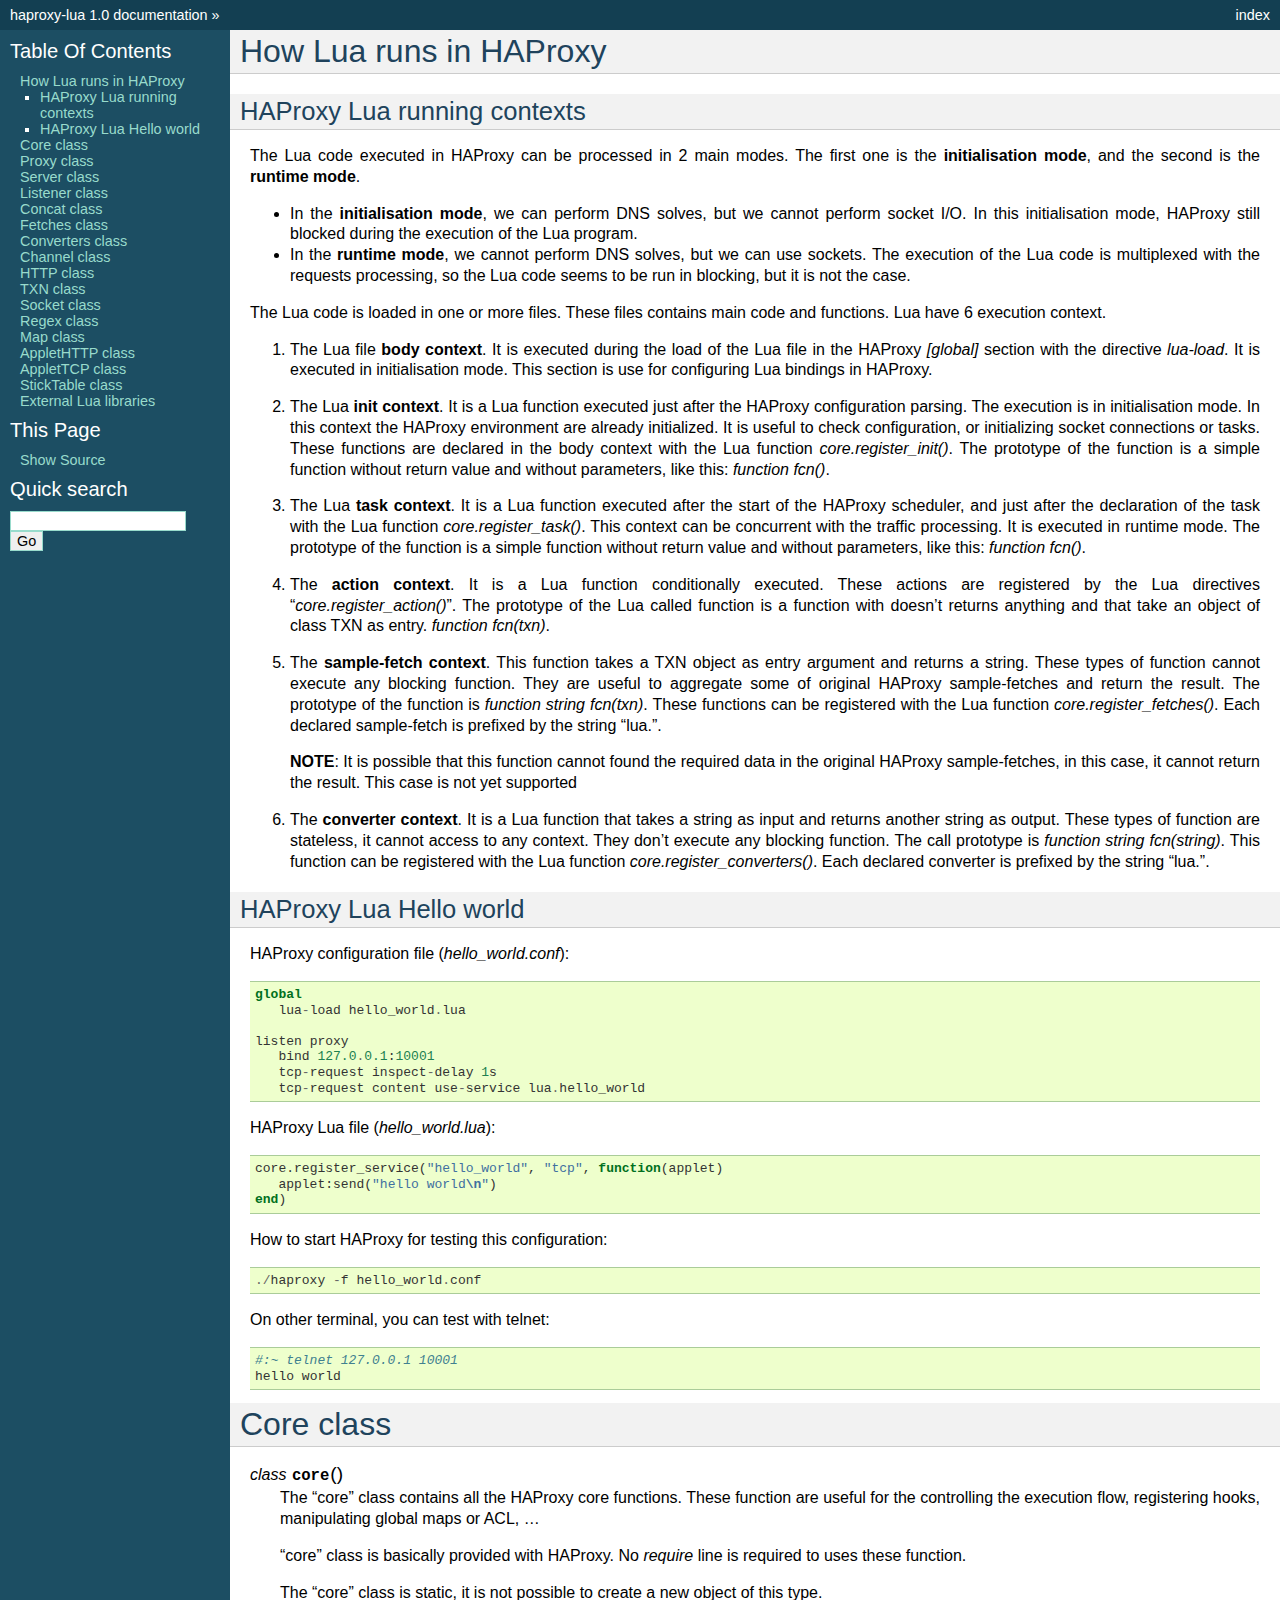
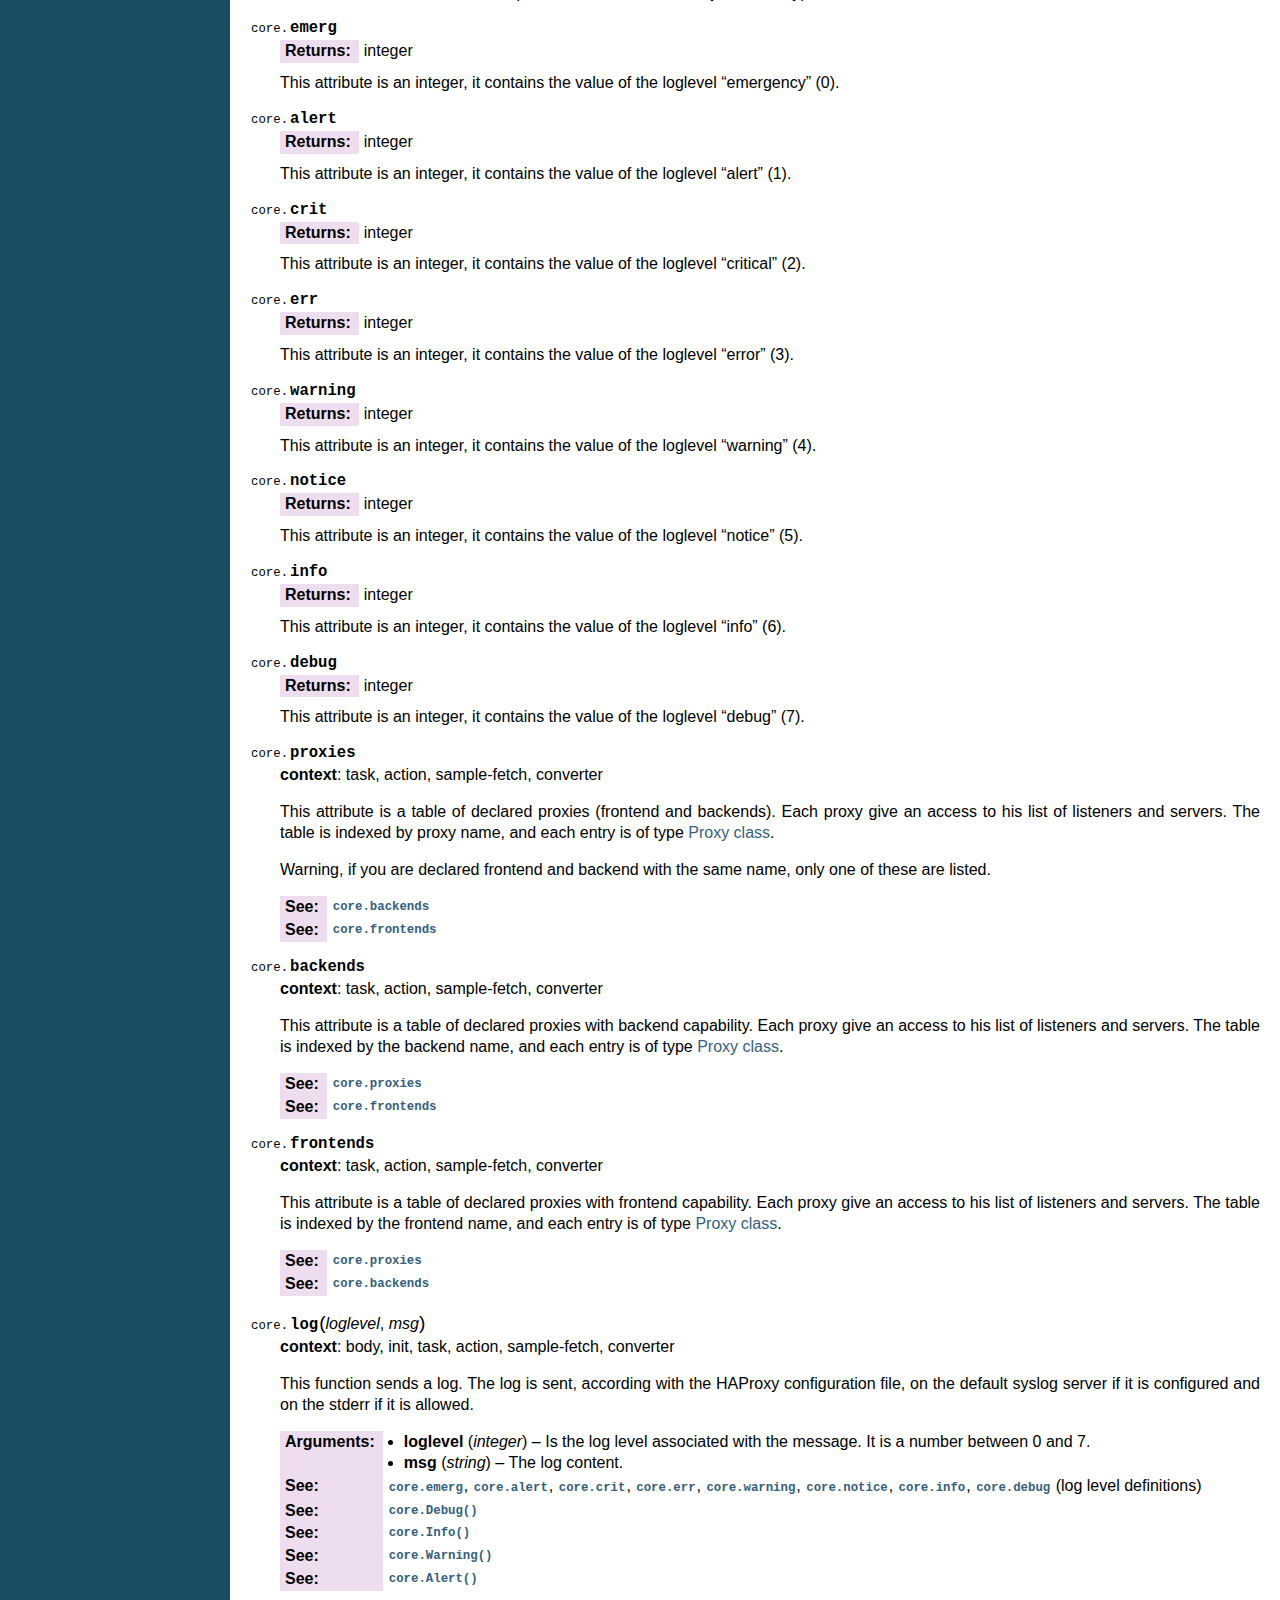
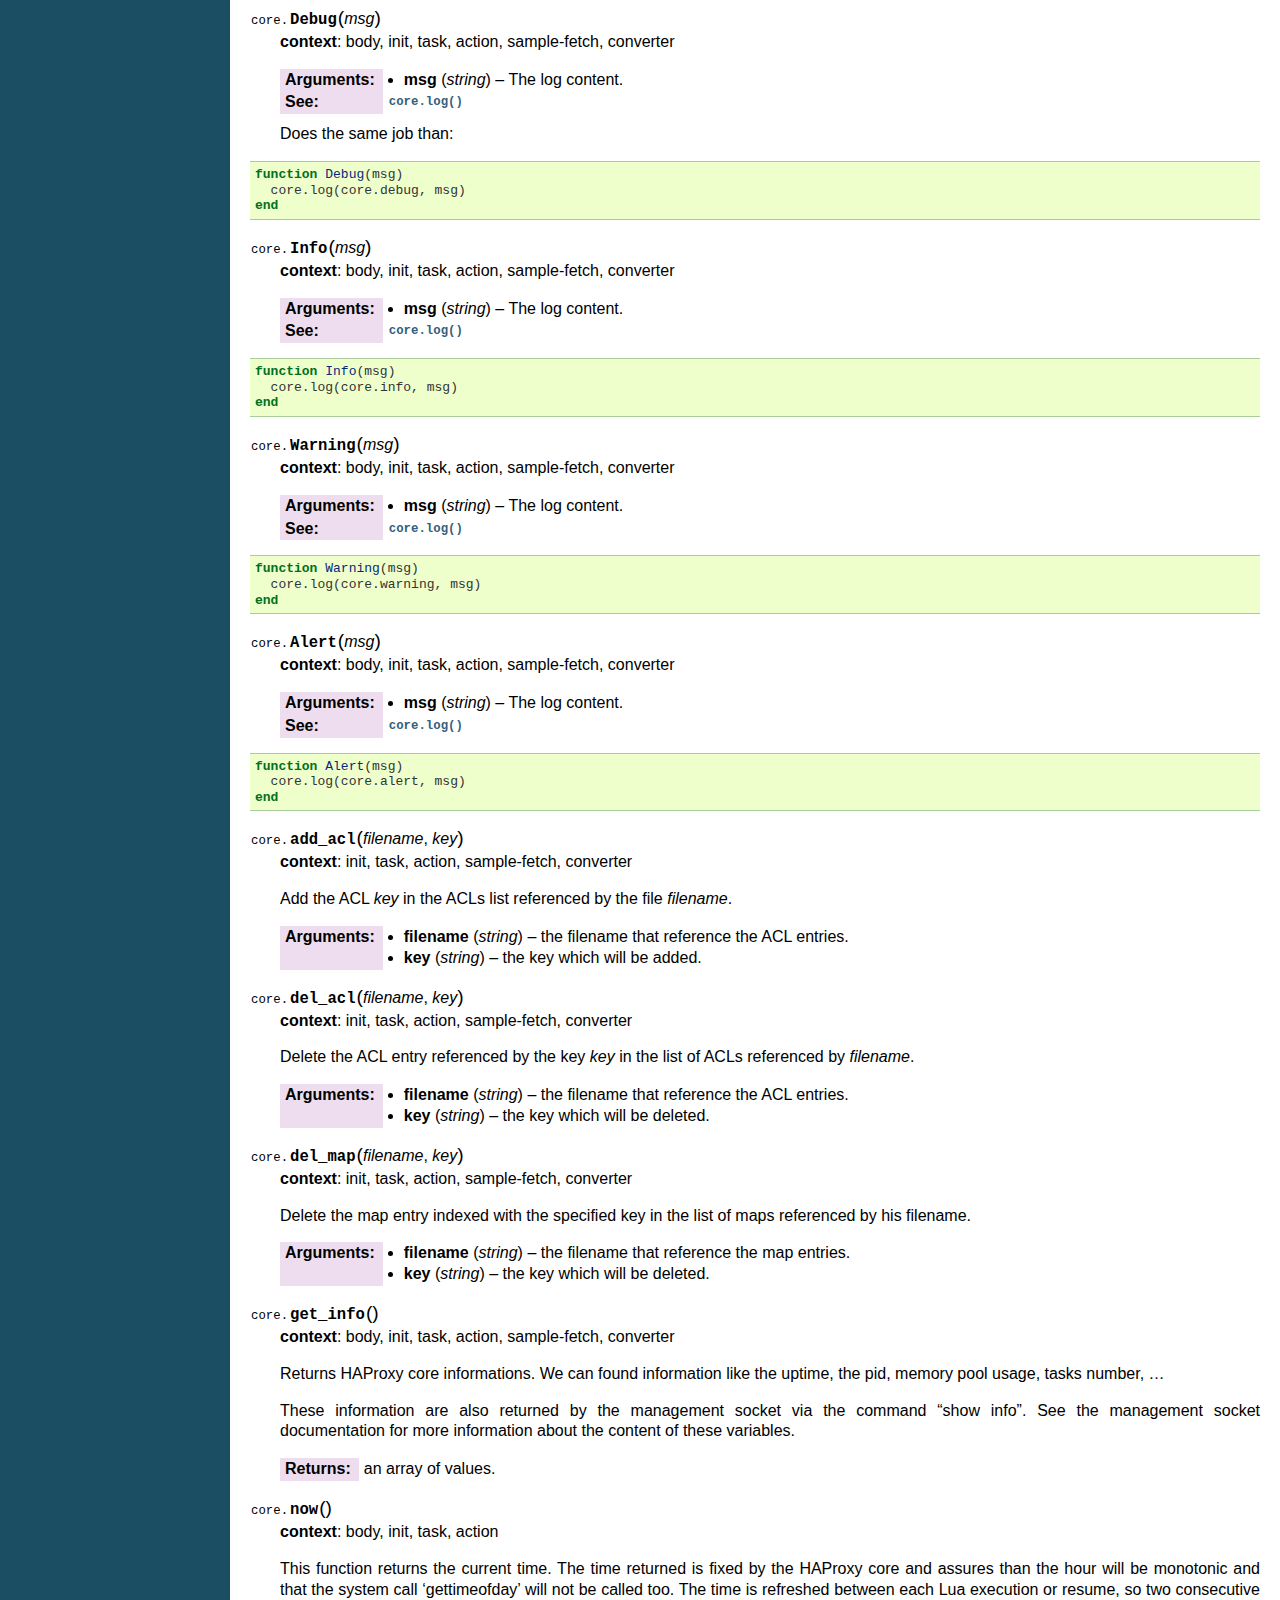
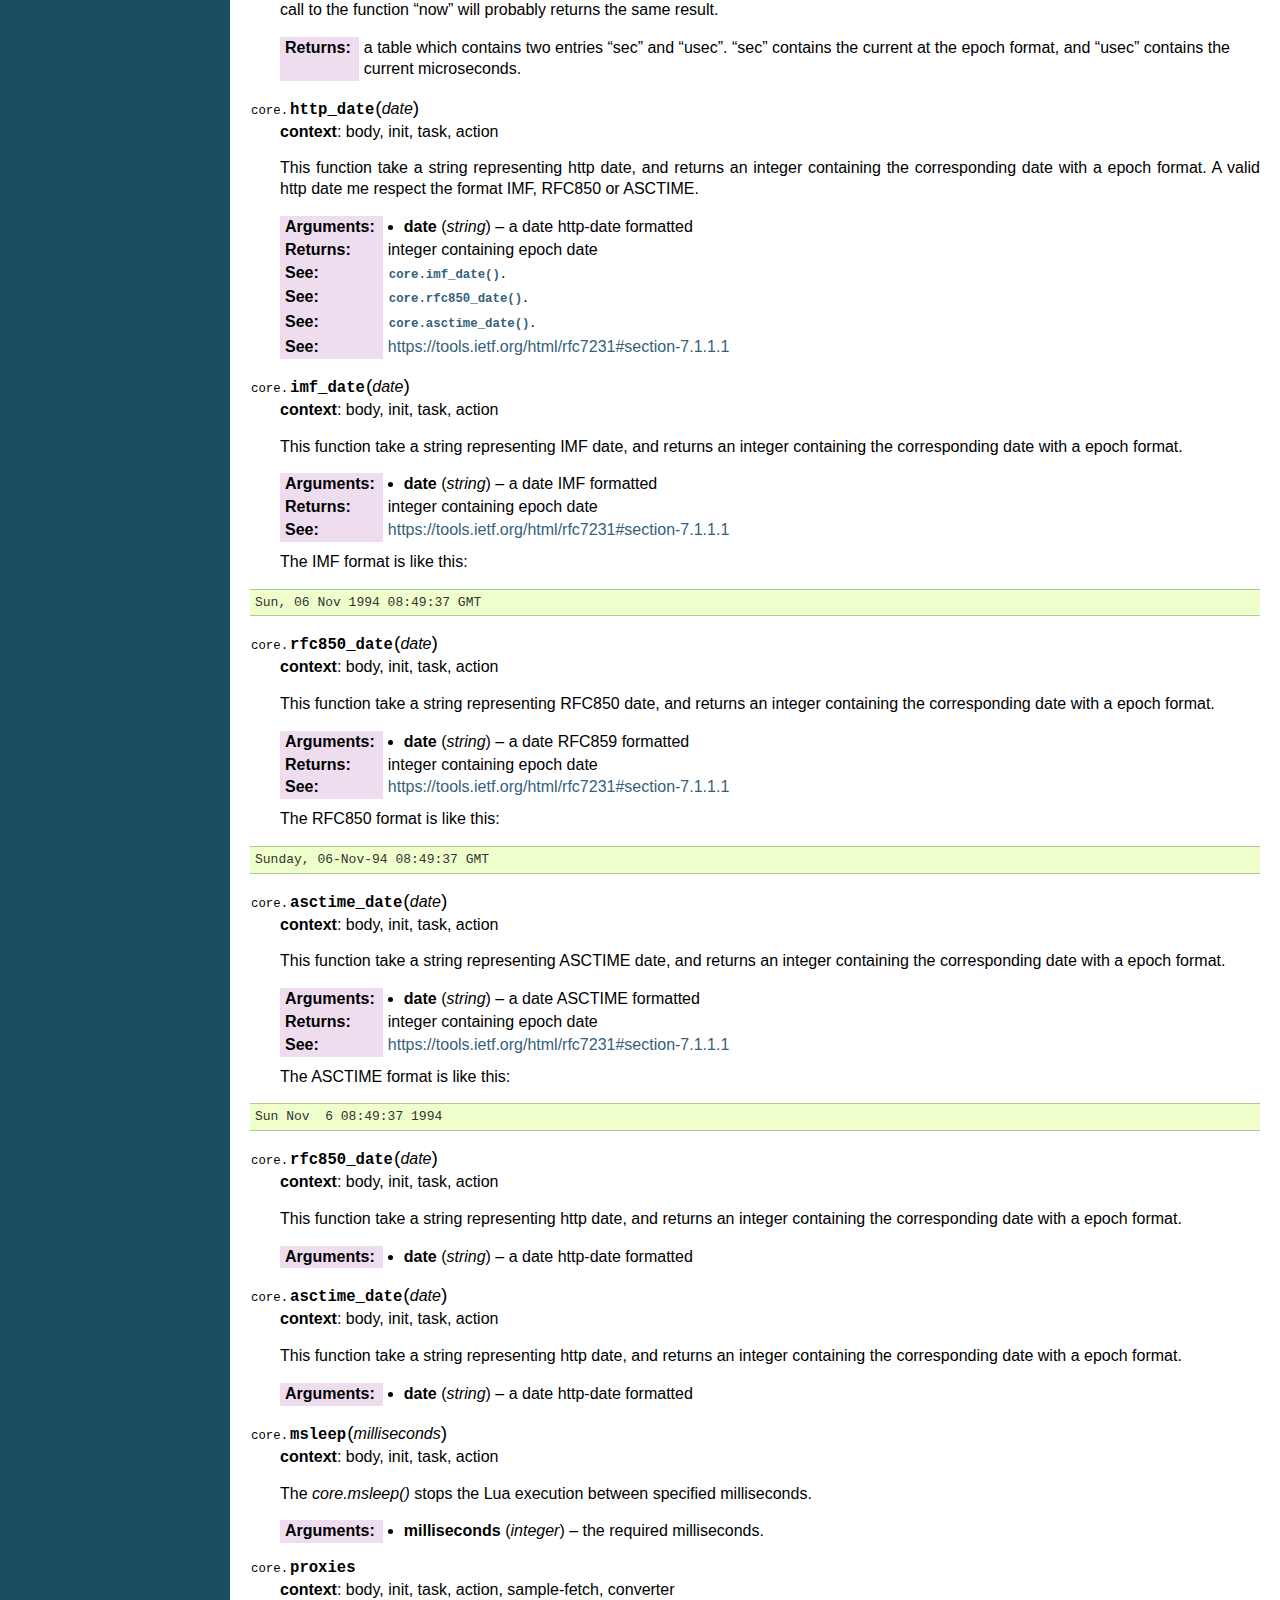
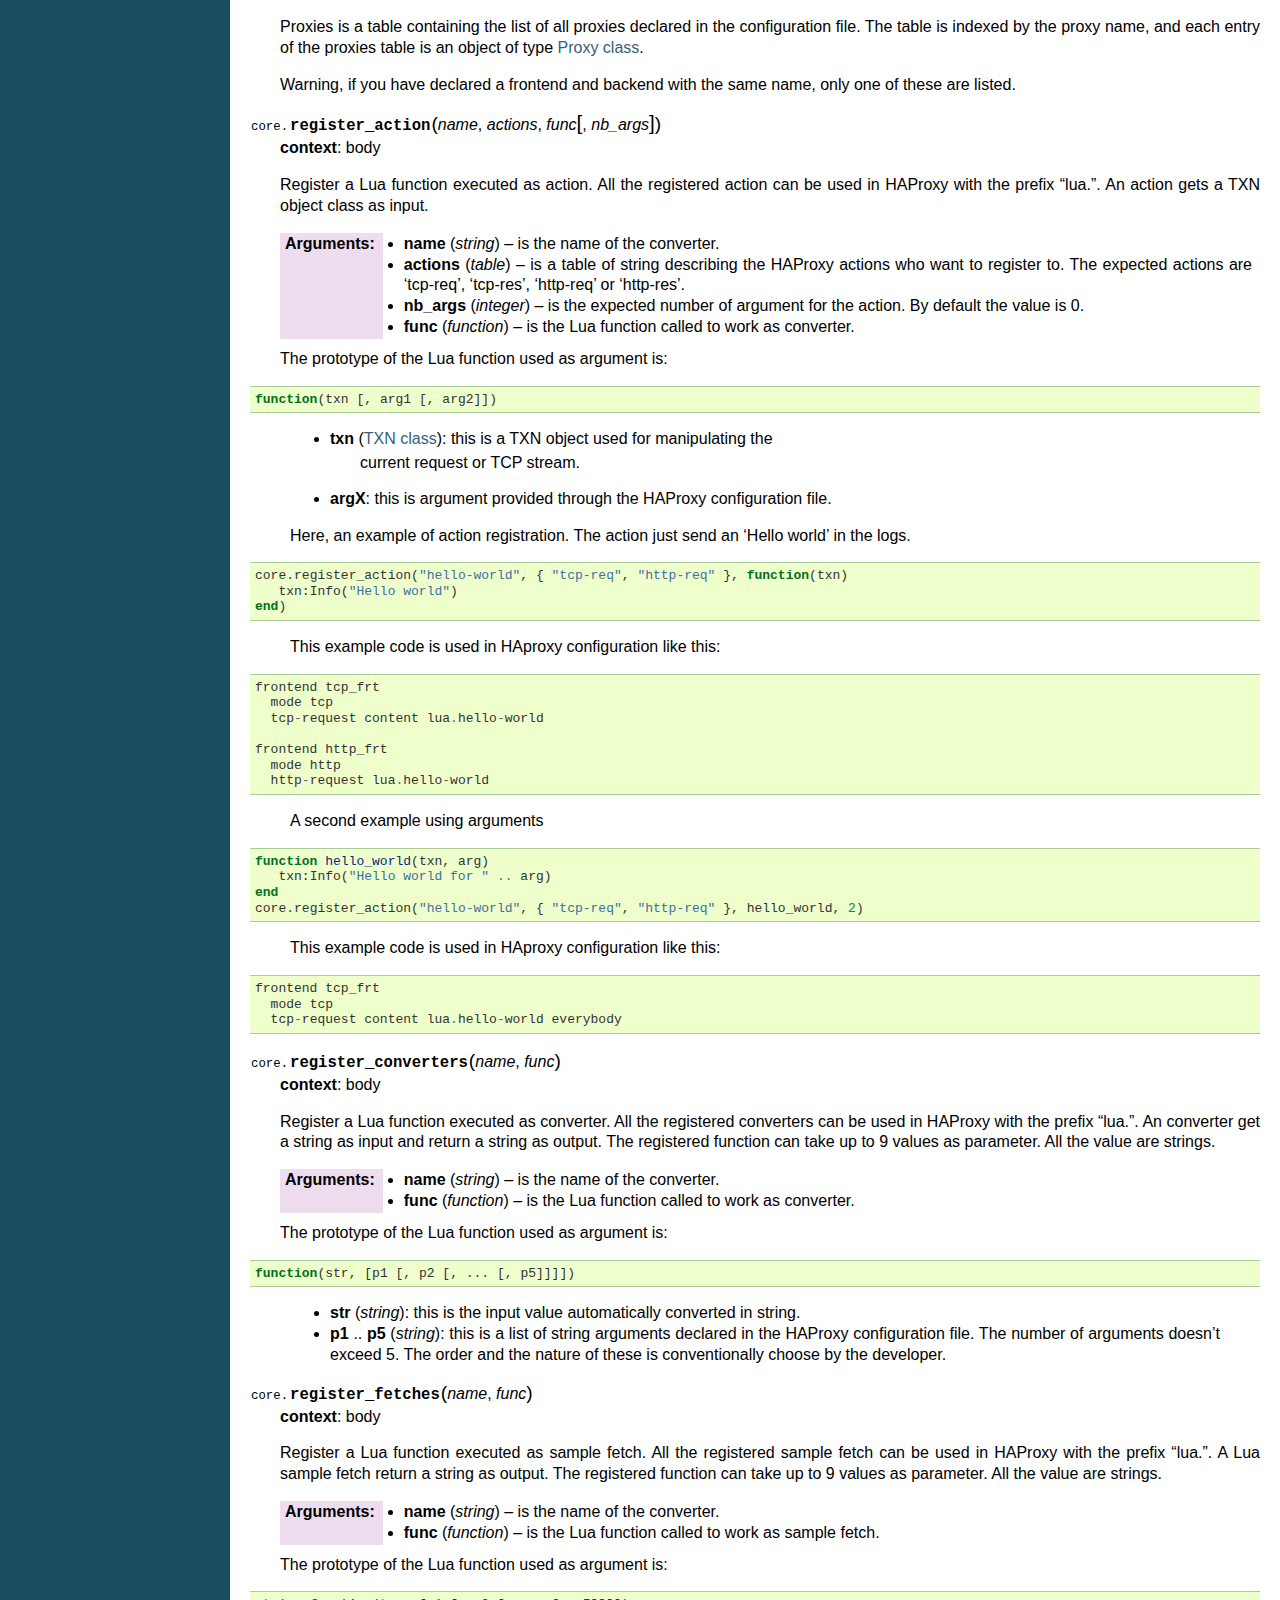
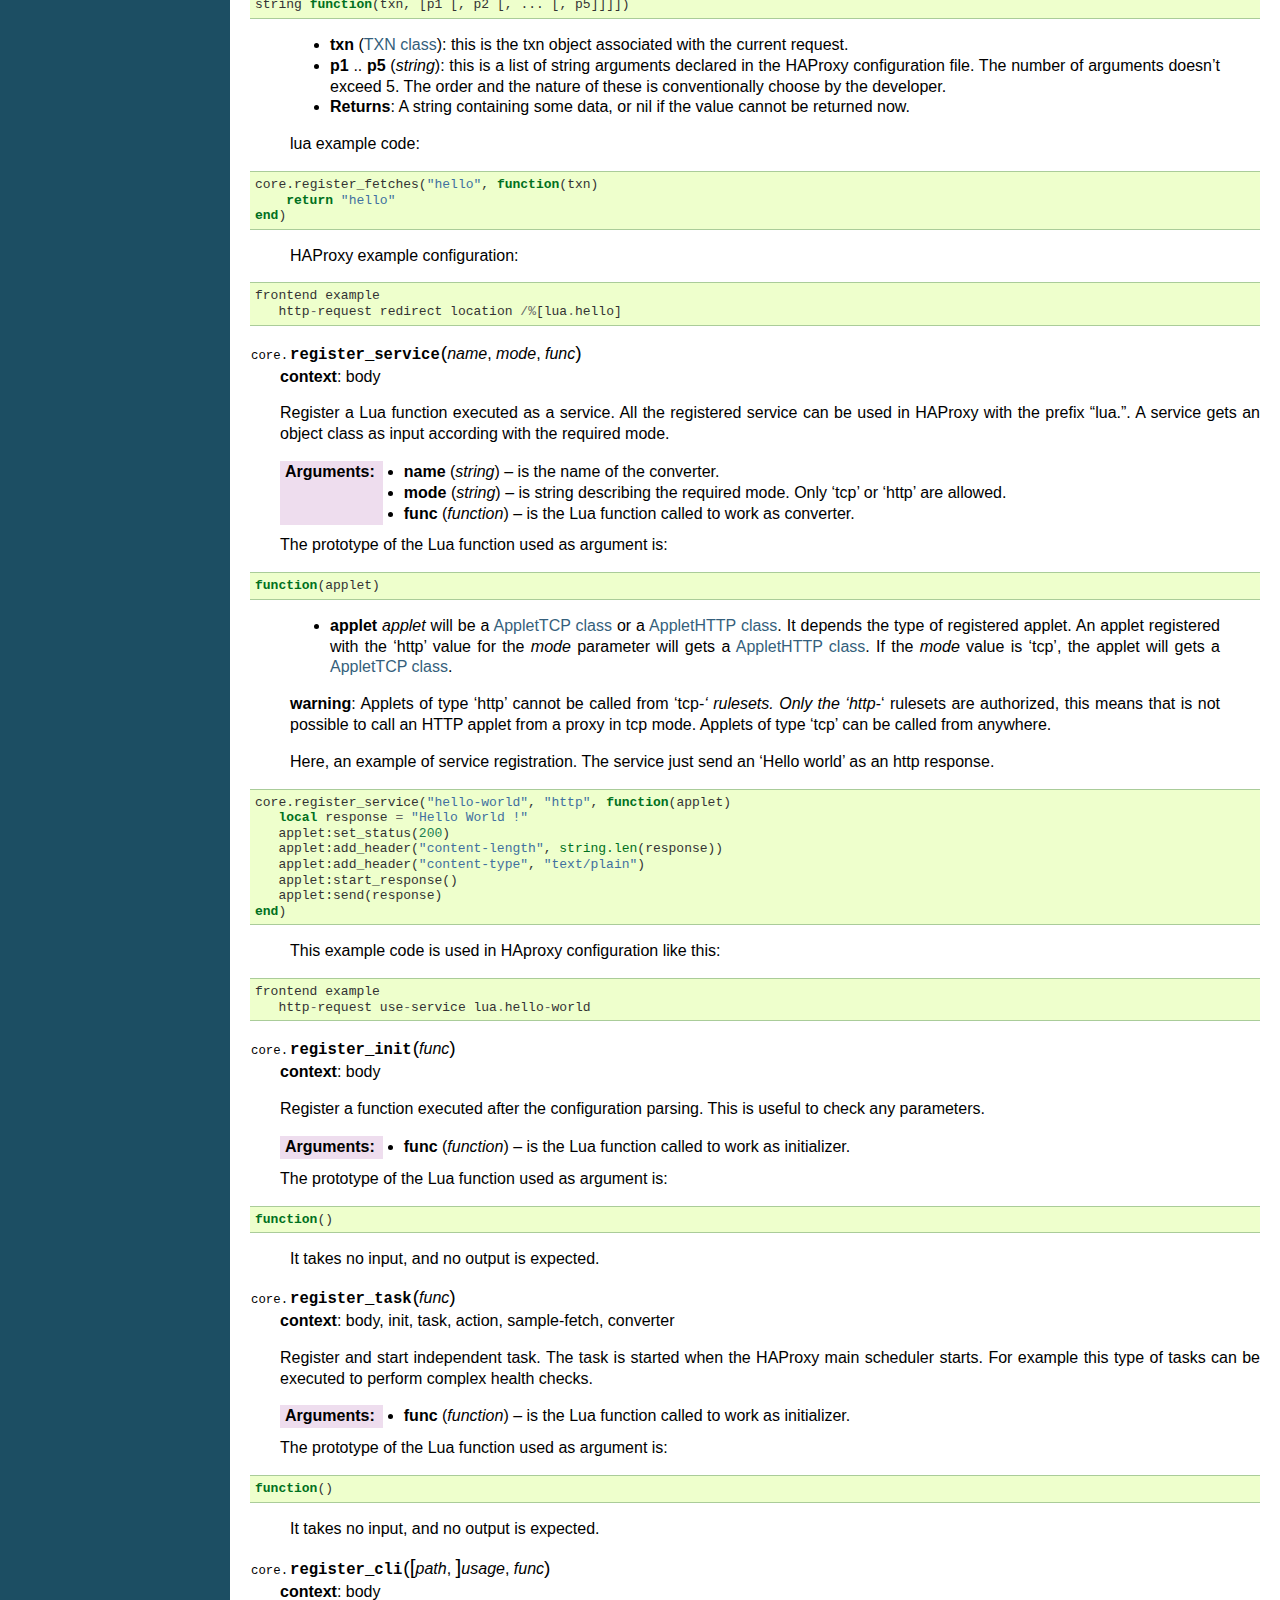
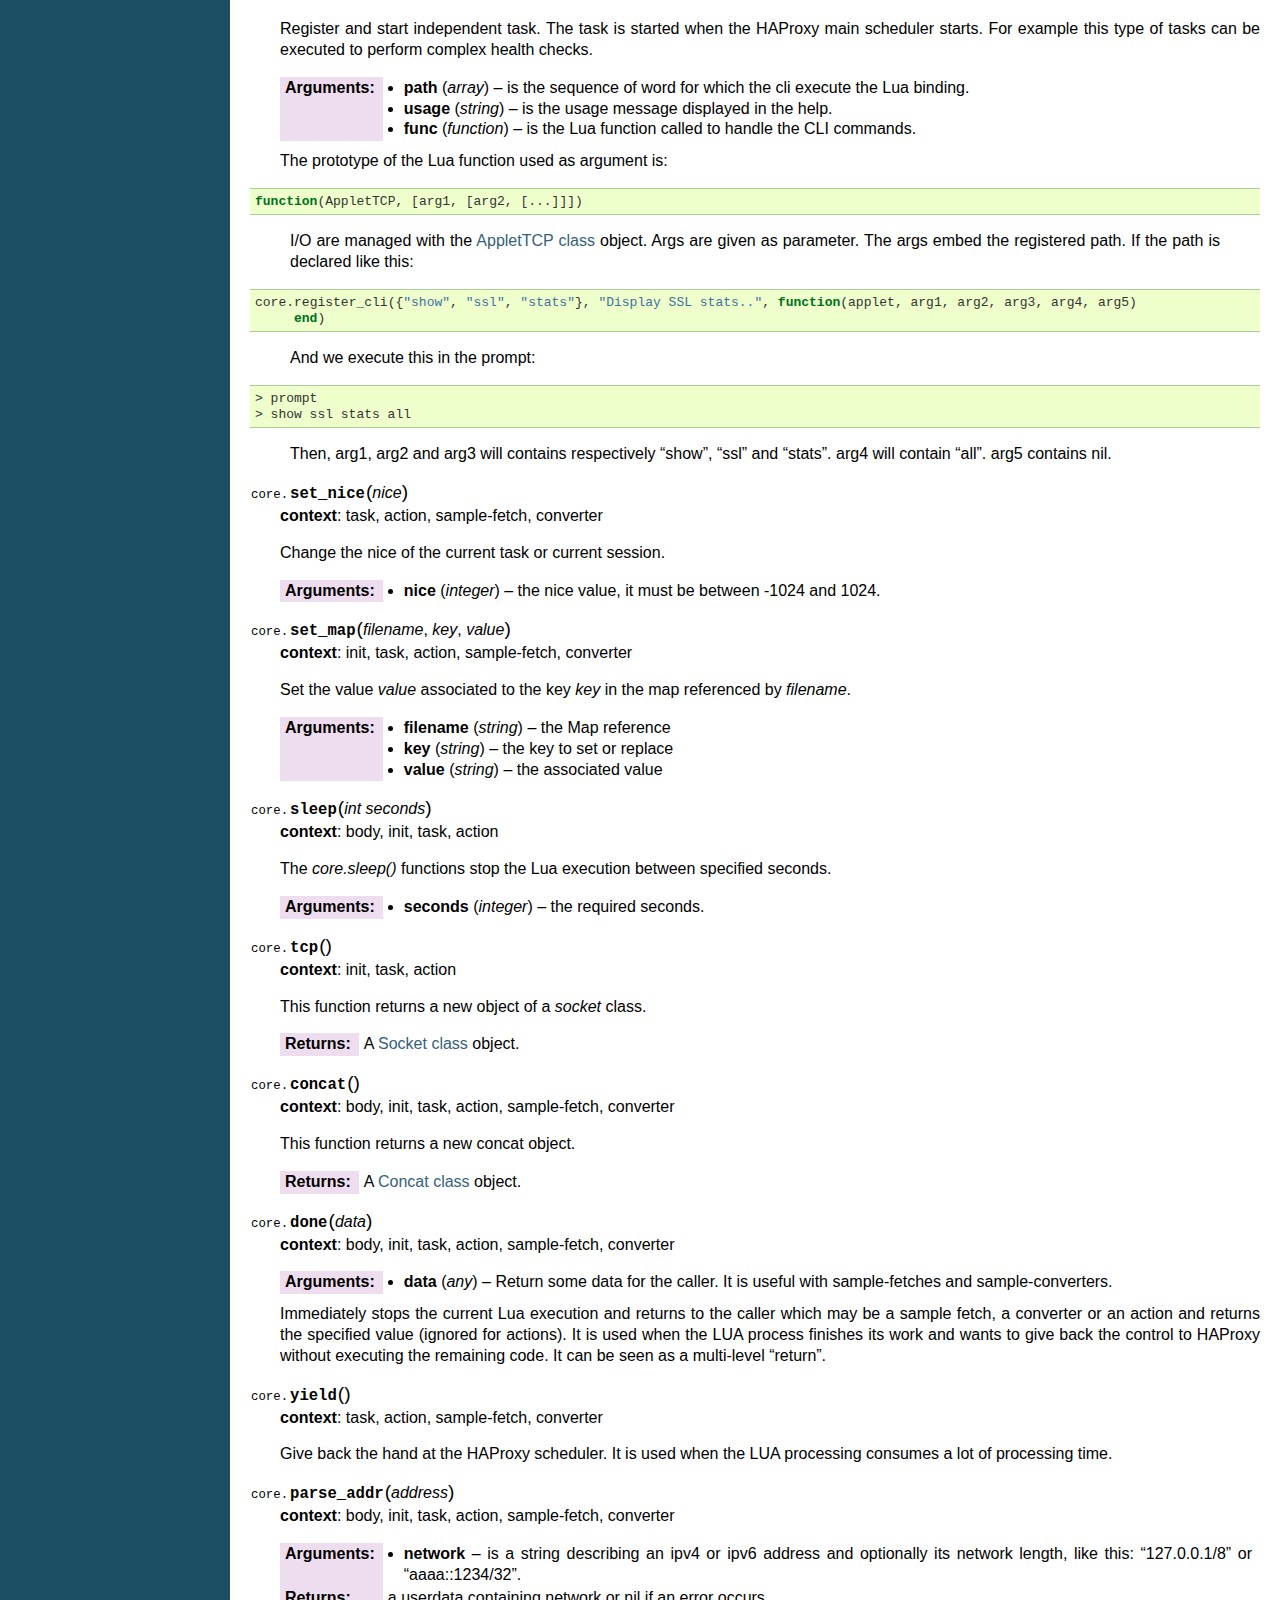
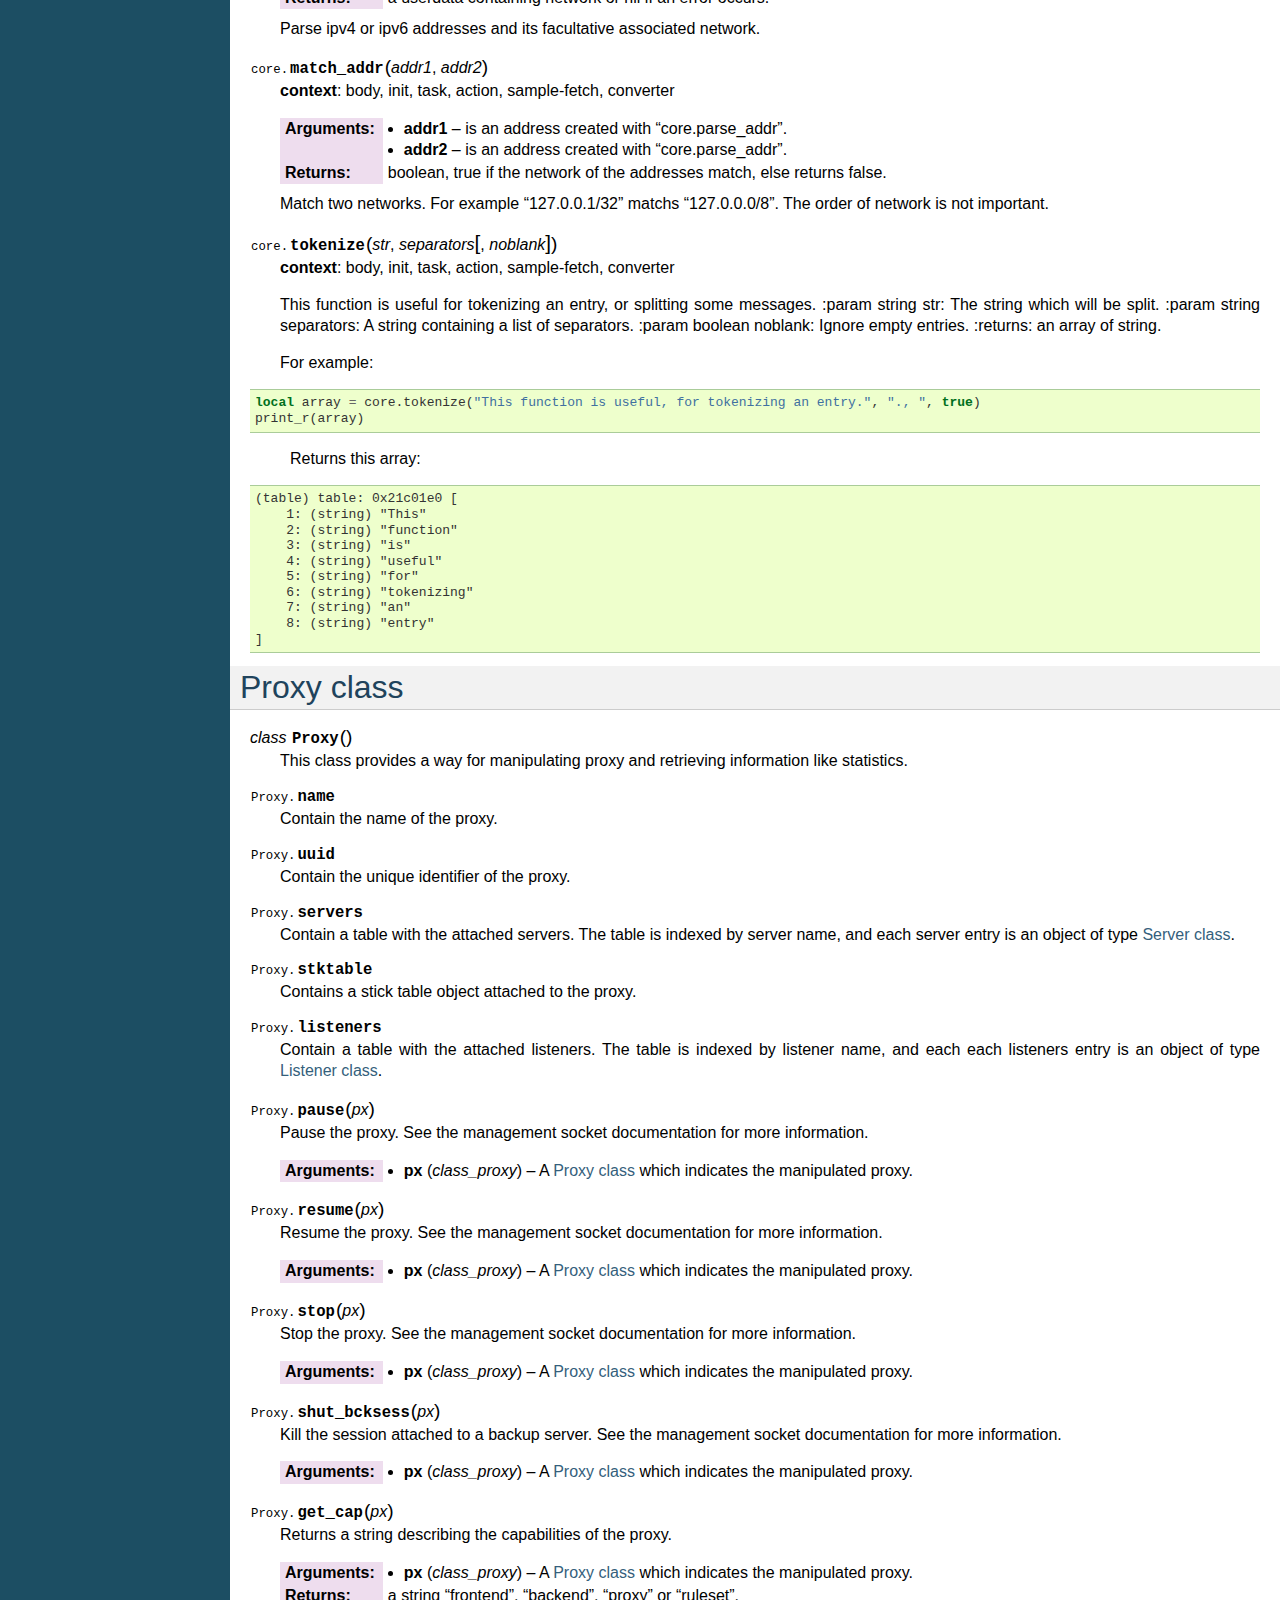
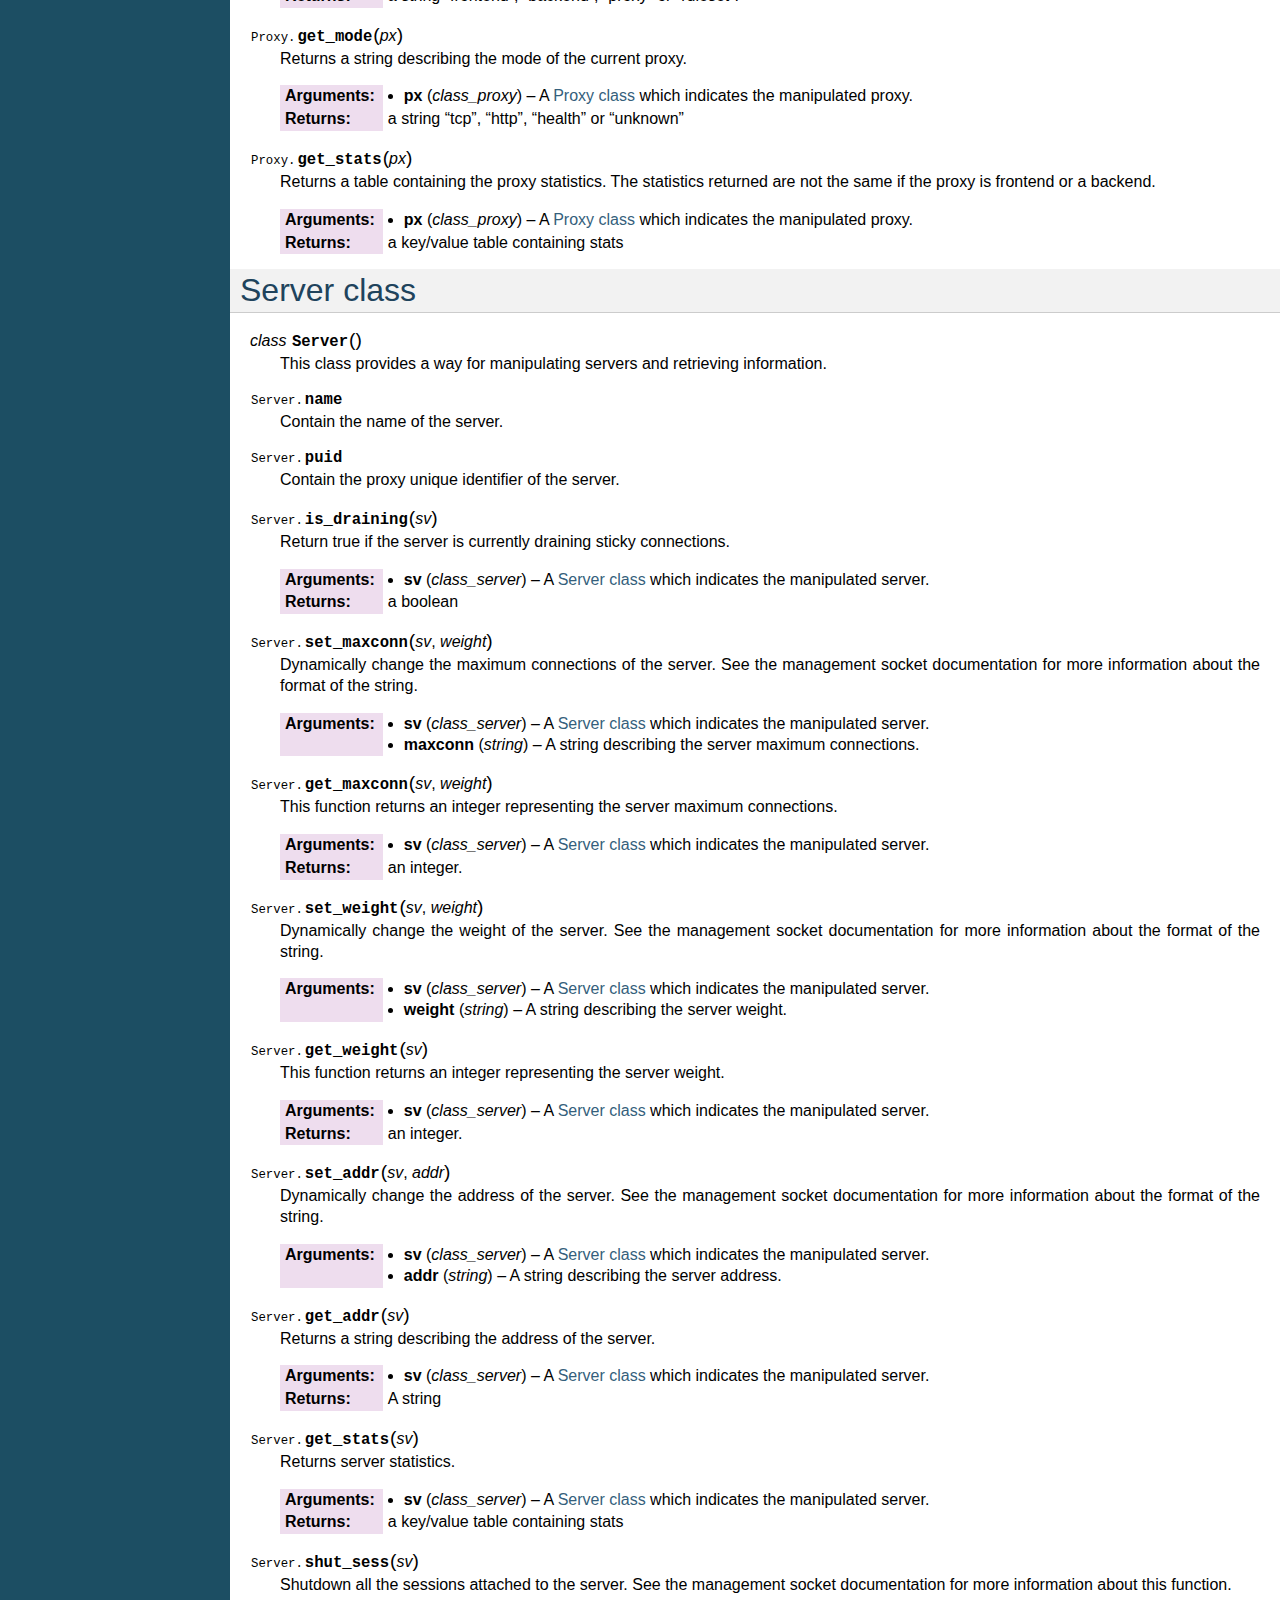
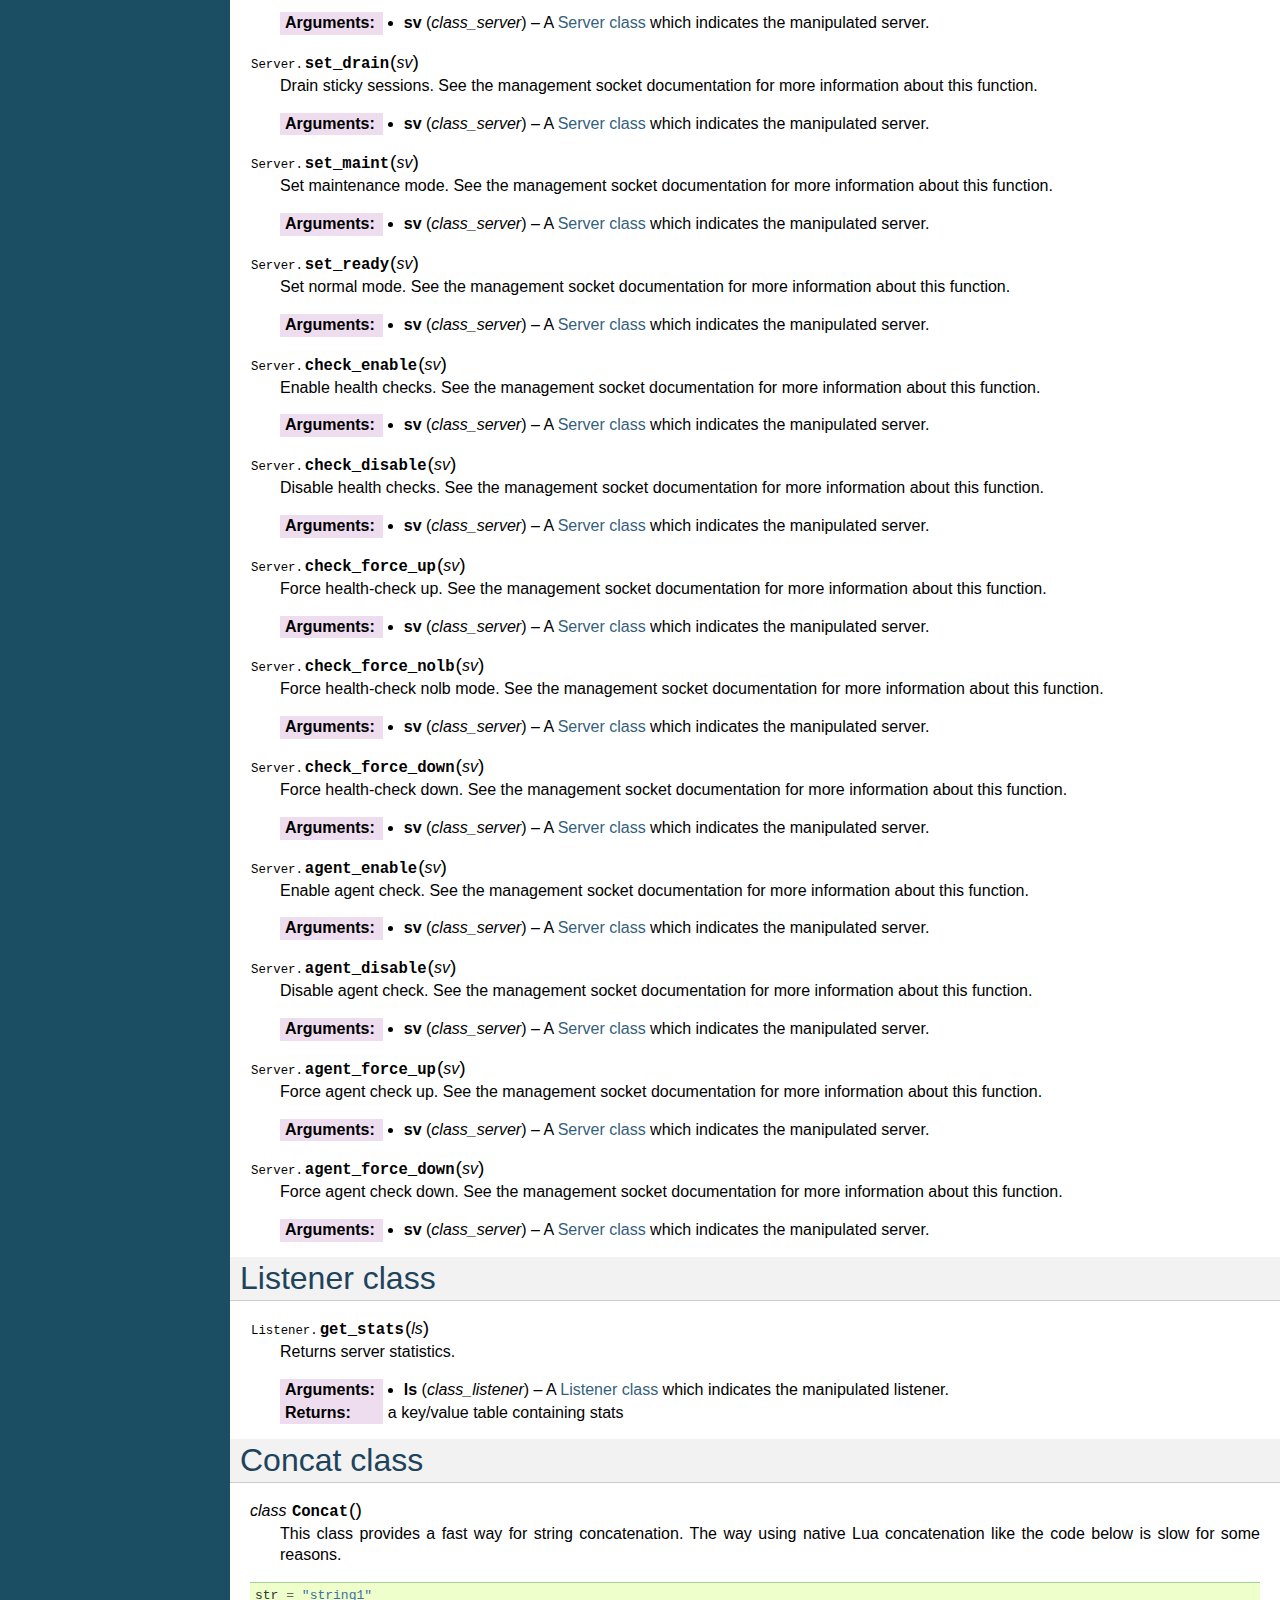
<file: doc/lua-api/_build/html/index.html>
<!DOCTYPE html PUBLIC "-//W3C//DTD XHTML 1.0 Transitional//EN"
  "http://www.w3.org/TR/xhtml1/DTD/xhtml1-transitional.dtd">

<html xmlns="http://www.w3.org/1999/xhtml">
  <head>
    <meta http-equiv="Content-Type" content="text/html; charset=utf-8" />
    <title>How Lua runs in HAProxy &#8212; haproxy-lua 1.0 documentation</title>
    <link rel="stylesheet" href="_static/classic.css" type="text/css" />
    <link rel="stylesheet" href="_static/pygments.css" type="text/css" />
    <script type="text/javascript">
      var DOCUMENTATION_OPTIONS = {
        URL_ROOT:    './',
        VERSION:     '1.0',
        COLLAPSE_INDEX: false,
        FILE_SUFFIX: '.html',
        HAS_SOURCE:  true,
        SOURCELINK_SUFFIX: '.txt'
      };
    </script>
    <script type="text/javascript" src="_static/jquery.js"></script>
    <script type="text/javascript" src="_static/underscore.js"></script>
    <script type="text/javascript" src="_static/doctools.js"></script>
    <link rel="index" title="Index" href="genindex.html" />
    <link rel="search" title="Search" href="search.html" /> 
  </head>
  <body>
    <div class="related" role="navigation" aria-label="related navigation">
      <h3>Navigation</h3>
      <ul>
        <li class="right" style="margin-right: 10px">
          <a href="genindex.html" title="General Index"
             accesskey="I">index</a></li>
        <li class="nav-item nav-item-0"><a href="#">haproxy-lua 1.0 documentation</a> &#187;</li> 
      </ul>
    </div>  

    <div class="document">
      <div class="documentwrapper">
        <div class="bodywrapper">
          <div class="body" role="main">
            
  <div class="toctree-wrapper compound">
</div>
<div class="section" id="how-lua-runs-in-haproxy">
<h1>How Lua runs in HAProxy<a class="headerlink" href="#how-lua-runs-in-haproxy" title="Permalink to this headline">¶</a></h1>
<div class="section" id="haproxy-lua-running-contexts">
<h2>HAProxy Lua running contexts<a class="headerlink" href="#haproxy-lua-running-contexts" title="Permalink to this headline">¶</a></h2>
<p>The Lua code executed in HAProxy can be processed in 2 main modes. The first one
is the <strong>initialisation mode</strong>, and the second is the <strong>runtime mode</strong>.</p>
<ul class="simple">
<li>In the <strong>initialisation mode</strong>, we can perform DNS solves, but we cannot
perform socket I/O. In this initialisation mode, HAProxy still blocked during
the execution of the Lua program.</li>
<li>In the <strong>runtime mode</strong>, we cannot perform DNS solves, but we can use sockets.
The execution of the Lua code is multiplexed with the requests processing, so
the Lua code seems to be run in blocking, but it is not the case.</li>
</ul>
<p>The Lua code is loaded in one or more files. These files contains main code and
functions. Lua have 6 execution context.</p>
<ol class="arabic">
<li><p class="first">The Lua file <strong>body context</strong>. It is executed during the load of the Lua file
in the HAProxy <cite>[global]</cite> section with the directive <cite>lua-load</cite>. It is
executed in initialisation mode. This section is use for configuring Lua
bindings in HAProxy.</p>
</li>
<li><p class="first">The Lua <strong>init context</strong>. It is a Lua function executed just after the
HAProxy configuration parsing. The execution is in initialisation mode. In
this context the HAProxy environment are already initialized. It is useful to
check configuration, or initializing socket connections or tasks. These
functions are declared in the body context with the Lua function
<cite>core.register_init()</cite>. The prototype of the function is a simple function
without return value and without parameters, like this: <cite>function fcn()</cite>.</p>
</li>
<li><p class="first">The Lua <strong>task context</strong>. It is a Lua function executed after the start
of the HAProxy scheduler, and just after the declaration of the task with the
Lua function <cite>core.register_task()</cite>. This context can be concurrent with the
traffic processing. It is executed in runtime mode. The prototype of the
function is a simple function without return value and without parameters,
like this: <cite>function fcn()</cite>.</p>
</li>
<li><p class="first">The <strong>action context</strong>. It is a Lua function conditionally executed. These
actions are registered by the Lua directives “<cite>core.register_action()</cite>”. The
prototype of the Lua called function is a function with doesn’t returns
anything and that take an object of class TXN as entry. <cite>function fcn(txn)</cite>.</p>
</li>
<li><p class="first">The <strong>sample-fetch context</strong>. This function takes a TXN object as entry
argument and returns a string. These types of function cannot execute any
blocking function. They are useful to aggregate some of original HAProxy
sample-fetches and return the result. The prototype of the function is
<cite>function string fcn(txn)</cite>. These functions can be registered with the Lua
function <cite>core.register_fetches()</cite>. Each declared sample-fetch is prefixed by
the string “lua.”.</p>
<p><strong>NOTE</strong>: It is possible that this function cannot found the required data
in the original HAProxy sample-fetches, in this case, it cannot return the
result. This case is not yet supported</p>
</li>
<li><p class="first">The <strong>converter context</strong>. It is a Lua function that takes a string as input
and returns another string as output. These types of function are stateless,
it cannot access to any context. They don’t execute any blocking function.
The call prototype is <cite>function string fcn(string)</cite>. This function can be
registered with the Lua function <cite>core.register_converters()</cite>. Each declared
converter is prefixed by the string “lua.”.</p>
</li>
</ol>
</div>
<div class="section" id="haproxy-lua-hello-world">
<h2>HAProxy Lua Hello world<a class="headerlink" href="#haproxy-lua-hello-world" title="Permalink to this headline">¶</a></h2>
<p>HAProxy configuration file (<cite>hello_world.conf</cite>):</p>
<div class="highlight-default"><div class="highlight"><pre><span></span><span class="k">global</span>
   <span class="n">lua</span><span class="o">-</span><span class="n">load</span> <span class="n">hello_world</span><span class="o">.</span><span class="n">lua</span>

<span class="n">listen</span> <span class="n">proxy</span>
   <span class="n">bind</span> <span class="mf">127.0</span><span class="o">.</span><span class="mf">0.1</span><span class="p">:</span><span class="mi">10001</span>
   <span class="n">tcp</span><span class="o">-</span><span class="n">request</span> <span class="n">inspect</span><span class="o">-</span><span class="n">delay</span> <span class="mi">1</span><span class="n">s</span>
   <span class="n">tcp</span><span class="o">-</span><span class="n">request</span> <span class="n">content</span> <span class="n">use</span><span class="o">-</span><span class="n">service</span> <span class="n">lua</span><span class="o">.</span><span class="n">hello_world</span>
</pre></div>
</div>
<p>HAProxy Lua file (<cite>hello_world.lua</cite>):</p>
<div class="highlight-lua"><div class="highlight"><pre><span></span><span class="n">core</span><span class="p">.</span><span class="n">register_service</span><span class="p">(</span><span class="s2">&quot;hello_world&quot;</span><span class="p">,</span> <span class="s2">&quot;tcp&quot;</span><span class="p">,</span> <span class="kr">function</span><span class="p">(</span><span class="n">applet</span><span class="p">)</span>
   <span class="n">applet</span><span class="p">:</span><span class="n">send</span><span class="p">(</span><span class="s2">&quot;hello world</span><span class="se">\n</span><span class="s2">&quot;</span><span class="p">)</span>
<span class="kr">end</span><span class="p">)</span>
</pre></div>
</div>
<p>How to start HAProxy for testing this configuration:</p>
<div class="highlight-default"><div class="highlight"><pre><span></span><span class="o">./</span><span class="n">haproxy</span> <span class="o">-</span><span class="n">f</span> <span class="n">hello_world</span><span class="o">.</span><span class="n">conf</span>
</pre></div>
</div>
<p>On other terminal, you can test with telnet:</p>
<div class="highlight-default"><div class="highlight"><pre><span></span><span class="c1">#:~ telnet 127.0.0.1 10001</span>
<span class="n">hello</span> <span class="n">world</span>
</pre></div>
</div>
</div>
</div>
<div class="section" id="core-class">
<h1>Core class<a class="headerlink" href="#core-class" title="Permalink to this headline">¶</a></h1>
<dl class="class">
<dt id="core">
<em class="property">class </em><code class="descname">core</code><span class="sig-paren">(</span><span class="sig-paren">)</span><a class="headerlink" href="#core" title="Permalink to this definition">¶</a></dt>
<dd><p>The “core” class contains all the HAProxy core functions. These function are
useful for the controlling the execution flow, registering hooks, manipulating
global maps or ACL, …</p>
<p>“core” class is basically provided with HAProxy. No <cite>require</cite> line is
required to uses these function.</p>
<p>The “core” class is static, it is not possible to create a new object of this
type.</p>
</dd></dl>

<dl class="attribute">
<dt id="core.emerg">
<code class="descclassname">core.</code><code class="descname">emerg</code><a class="headerlink" href="#core.emerg" title="Permalink to this definition">¶</a></dt>
<dd><table class="docutils field-list" frame="void" rules="none">
<col class="field-name" />
<col class="field-body" />
<tbody valign="top">
<tr class="field-odd field"><th class="field-name">Returns:</th><td class="field-body">integer</td>
</tr>
</tbody>
</table>
<p>This attribute is an integer, it contains the value of the loglevel “emergency” (0).</p>
</dd></dl>

<dl class="attribute">
<dt id="core.alert">
<code class="descclassname">core.</code><code class="descname">alert</code><a class="headerlink" href="#core.alert" title="Permalink to this definition">¶</a></dt>
<dd><table class="docutils field-list" frame="void" rules="none">
<col class="field-name" />
<col class="field-body" />
<tbody valign="top">
<tr class="field-odd field"><th class="field-name">Returns:</th><td class="field-body">integer</td>
</tr>
</tbody>
</table>
<p>This attribute is an integer, it contains the value of the loglevel “alert” (1).</p>
</dd></dl>

<dl class="attribute">
<dt id="core.crit">
<code class="descclassname">core.</code><code class="descname">crit</code><a class="headerlink" href="#core.crit" title="Permalink to this definition">¶</a></dt>
<dd><table class="docutils field-list" frame="void" rules="none">
<col class="field-name" />
<col class="field-body" />
<tbody valign="top">
<tr class="field-odd field"><th class="field-name">Returns:</th><td class="field-body">integer</td>
</tr>
</tbody>
</table>
<p>This attribute is an integer, it contains the value of the loglevel “critical” (2).</p>
</dd></dl>

<dl class="attribute">
<dt id="core.err">
<code class="descclassname">core.</code><code class="descname">err</code><a class="headerlink" href="#core.err" title="Permalink to this definition">¶</a></dt>
<dd><table class="docutils field-list" frame="void" rules="none">
<col class="field-name" />
<col class="field-body" />
<tbody valign="top">
<tr class="field-odd field"><th class="field-name">Returns:</th><td class="field-body">integer</td>
</tr>
</tbody>
</table>
<p>This attribute is an integer, it contains the value of the loglevel “error” (3).</p>
</dd></dl>

<dl class="attribute">
<dt id="core.warning">
<code class="descclassname">core.</code><code class="descname">warning</code><a class="headerlink" href="#core.warning" title="Permalink to this definition">¶</a></dt>
<dd><table class="docutils field-list" frame="void" rules="none">
<col class="field-name" />
<col class="field-body" />
<tbody valign="top">
<tr class="field-odd field"><th class="field-name">Returns:</th><td class="field-body">integer</td>
</tr>
</tbody>
</table>
<p>This attribute is an integer, it contains the value of the loglevel “warning” (4).</p>
</dd></dl>

<dl class="attribute">
<dt id="core.notice">
<code class="descclassname">core.</code><code class="descname">notice</code><a class="headerlink" href="#core.notice" title="Permalink to this definition">¶</a></dt>
<dd><table class="docutils field-list" frame="void" rules="none">
<col class="field-name" />
<col class="field-body" />
<tbody valign="top">
<tr class="field-odd field"><th class="field-name">Returns:</th><td class="field-body">integer</td>
</tr>
</tbody>
</table>
<p>This attribute is an integer, it contains the value of the loglevel “notice” (5).</p>
</dd></dl>

<dl class="attribute">
<dt id="core.info">
<code class="descclassname">core.</code><code class="descname">info</code><a class="headerlink" href="#core.info" title="Permalink to this definition">¶</a></dt>
<dd><table class="docutils field-list" frame="void" rules="none">
<col class="field-name" />
<col class="field-body" />
<tbody valign="top">
<tr class="field-odd field"><th class="field-name">Returns:</th><td class="field-body">integer</td>
</tr>
</tbody>
</table>
<p>This attribute is an integer, it contains the value of the loglevel “info” (6).</p>
</dd></dl>

<dl class="attribute">
<dt id="core.debug">
<code class="descclassname">core.</code><code class="descname">debug</code><a class="headerlink" href="#core.debug" title="Permalink to this definition">¶</a></dt>
<dd><table class="docutils field-list" frame="void" rules="none">
<col class="field-name" />
<col class="field-body" />
<tbody valign="top">
<tr class="field-odd field"><th class="field-name">Returns:</th><td class="field-body">integer</td>
</tr>
</tbody>
</table>
<p>This attribute is an integer, it contains the value of the loglevel “debug” (7).</p>
</dd></dl>

<dl class="attribute">
<dt id="core.proxies">
<code class="descclassname">core.</code><code class="descname">proxies</code><a class="headerlink" href="#core.proxies" title="Permalink to this definition">¶</a></dt>
<dd><p><strong>context</strong>: task, action, sample-fetch, converter</p>
<p>This attribute is a table of declared proxies (frontend and backends). Each
proxy give an access to his list of listeners and servers. The table is
indexed by proxy name, and each entry is of type <a class="reference internal" href="#proxy-class"><span class="std std-ref">Proxy class</span></a>.</p>
<p>Warning, if you are declared frontend and backend with the same name, only one
of these are listed.</p>
<table class="docutils field-list" frame="void" rules="none">
<col class="field-name" />
<col class="field-body" />
<tbody valign="top">
<tr class="field-odd field"><th class="field-name">See:</th><td class="field-body"><a class="reference internal" href="#core.backends" title="core.backends"><code class="xref js js-attr docutils literal"><span class="pre">core.backends</span></code></a></td>
</tr>
<tr class="field-even field"><th class="field-name">See:</th><td class="field-body"><a class="reference internal" href="#core.frontends" title="core.frontends"><code class="xref js js-attr docutils literal"><span class="pre">core.frontends</span></code></a></td>
</tr>
</tbody>
</table>
</dd></dl>

<dl class="attribute">
<dt id="core.backends">
<code class="descclassname">core.</code><code class="descname">backends</code><a class="headerlink" href="#core.backends" title="Permalink to this definition">¶</a></dt>
<dd><p><strong>context</strong>: task, action, sample-fetch, converter</p>
<p>This attribute is a table of declared proxies with backend capability. Each
proxy give an access to his list of listeners and servers. The table is
indexed by the backend name, and each entry is of type <a class="reference internal" href="#proxy-class"><span class="std std-ref">Proxy class</span></a>.</p>
<table class="docutils field-list" frame="void" rules="none">
<col class="field-name" />
<col class="field-body" />
<tbody valign="top">
<tr class="field-odd field"><th class="field-name">See:</th><td class="field-body"><a class="reference internal" href="#core.proxies" title="core.proxies"><code class="xref js js-attr docutils literal"><span class="pre">core.proxies</span></code></a></td>
</tr>
<tr class="field-even field"><th class="field-name">See:</th><td class="field-body"><a class="reference internal" href="#core.frontends" title="core.frontends"><code class="xref js js-attr docutils literal"><span class="pre">core.frontends</span></code></a></td>
</tr>
</tbody>
</table>
</dd></dl>

<dl class="attribute">
<dt id="core.frontends">
<code class="descclassname">core.</code><code class="descname">frontends</code><a class="headerlink" href="#core.frontends" title="Permalink to this definition">¶</a></dt>
<dd><p><strong>context</strong>: task, action, sample-fetch, converter</p>
<p>This attribute is a table of declared proxies with frontend capability. Each
proxy give an access to his list of listeners and servers. The table is
indexed by the frontend name, and each entry is of type <a class="reference internal" href="#proxy-class"><span class="std std-ref">Proxy class</span></a>.</p>
<table class="docutils field-list" frame="void" rules="none">
<col class="field-name" />
<col class="field-body" />
<tbody valign="top">
<tr class="field-odd field"><th class="field-name">See:</th><td class="field-body"><a class="reference internal" href="#core.proxies" title="core.proxies"><code class="xref js js-attr docutils literal"><span class="pre">core.proxies</span></code></a></td>
</tr>
<tr class="field-even field"><th class="field-name">See:</th><td class="field-body"><a class="reference internal" href="#core.backends" title="core.backends"><code class="xref js js-attr docutils literal"><span class="pre">core.backends</span></code></a></td>
</tr>
</tbody>
</table>
</dd></dl>

<dl class="function">
<dt id="core.log">
<code class="descclassname">core.</code><code class="descname">log</code><span class="sig-paren">(</span><em>loglevel</em>, <em>msg</em><span class="sig-paren">)</span><a class="headerlink" href="#core.log" title="Permalink to this definition">¶</a></dt>
<dd><p><strong>context</strong>: body, init, task, action, sample-fetch, converter</p>
<p>This function sends a log. The log is sent, according with the HAProxy
configuration file, on the default syslog server if it is configured and on
the stderr if it is allowed.</p>
<table class="docutils field-list" frame="void" rules="none">
<col class="field-name" />
<col class="field-body" />
<tbody valign="top">
<tr class="field-odd field"><th class="field-name">Arguments:</th><td class="field-body"><ul class="first simple">
<li><strong>loglevel</strong> (<em>integer</em>) – Is the log level associated with the message. It is a
number between 0 and 7.</li>
<li><strong>msg</strong> (<em>string</em>) – The log content.</li>
</ul>
</td>
</tr>
<tr class="field-even field"><th class="field-name">See:</th><td class="field-body"><p class="first"><a class="reference internal" href="#core.emerg" title="core.emerg"><code class="xref js js-attr docutils literal"><span class="pre">core.emerg</span></code></a>, <a class="reference internal" href="#core.alert" title="core.alert"><code class="xref js js-attr docutils literal"><span class="pre">core.alert</span></code></a>, <a class="reference internal" href="#core.crit" title="core.crit"><code class="xref js js-attr docutils literal"><span class="pre">core.crit</span></code></a>,
<a class="reference internal" href="#core.err" title="core.err"><code class="xref js js-attr docutils literal"><span class="pre">core.err</span></code></a>, <a class="reference internal" href="#core.warning" title="core.warning"><code class="xref js js-attr docutils literal"><span class="pre">core.warning</span></code></a>, <a class="reference internal" href="#core.notice" title="core.notice"><code class="xref js js-attr docutils literal"><span class="pre">core.notice</span></code></a>,
<a class="reference internal" href="#core.info" title="core.info"><code class="xref js js-attr docutils literal"><span class="pre">core.info</span></code></a>, <a class="reference internal" href="#core.debug" title="core.debug"><code class="xref js js-attr docutils literal"><span class="pre">core.debug</span></code></a> (log level definitions)</p>
</td>
</tr>
<tr class="field-odd field"><th class="field-name">See:</th><td class="field-body"><p class="first"><a class="reference internal" href="#core.Debug" title="core.Debug"><code class="xref js js-func docutils literal"><span class="pre">core.Debug()</span></code></a></p>
</td>
</tr>
<tr class="field-even field"><th class="field-name">See:</th><td class="field-body"><p class="first"><a class="reference internal" href="#core.Info" title="core.Info"><code class="xref js js-func docutils literal"><span class="pre">core.Info()</span></code></a></p>
</td>
</tr>
<tr class="field-odd field"><th class="field-name">See:</th><td class="field-body"><p class="first"><a class="reference internal" href="#core.Warning" title="core.Warning"><code class="xref js js-func docutils literal"><span class="pre">core.Warning()</span></code></a></p>
</td>
</tr>
<tr class="field-even field"><th class="field-name">See:</th><td class="field-body"><p class="first last"><a class="reference internal" href="#core.Alert" title="core.Alert"><code class="xref js js-func docutils literal"><span class="pre">core.Alert()</span></code></a></p>
</td>
</tr>
</tbody>
</table>
</dd></dl>

<dl class="function">
<dt id="core.Debug">
<code class="descclassname">core.</code><code class="descname">Debug</code><span class="sig-paren">(</span><em>msg</em><span class="sig-paren">)</span><a class="headerlink" href="#core.Debug" title="Permalink to this definition">¶</a></dt>
<dd><p><strong>context</strong>: body, init, task, action, sample-fetch, converter</p>
<table class="docutils field-list" frame="void" rules="none">
<col class="field-name" />
<col class="field-body" />
<tbody valign="top">
<tr class="field-odd field"><th class="field-name">Arguments:</th><td class="field-body"><ul class="first simple">
<li><strong>msg</strong> (<em>string</em>) – The log content.</li>
</ul>
</td>
</tr>
<tr class="field-even field"><th class="field-name">See:</th><td class="field-body"><p class="first last"><a class="reference internal" href="#core.log" title="core.log"><code class="xref js js-func docutils literal"><span class="pre">core.log()</span></code></a></p>
</td>
</tr>
</tbody>
</table>
<p>Does the same job than:</p>
</dd></dl>

<div class="highlight-lua"><div class="highlight"><pre><span></span><span class="kr">function</span> <span class="nf">Debug</span><span class="p">(</span><span class="n">msg</span><span class="p">)</span>
  <span class="n">core</span><span class="p">.</span><span class="n">log</span><span class="p">(</span><span class="n">core</span><span class="p">.</span><span class="n">debug</span><span class="p">,</span> <span class="n">msg</span><span class="p">)</span>
<span class="kr">end</span>
</pre></div>
</div>
<dl class="function">
<dt id="core.Info">
<code class="descclassname">core.</code><code class="descname">Info</code><span class="sig-paren">(</span><em>msg</em><span class="sig-paren">)</span><a class="headerlink" href="#core.Info" title="Permalink to this definition">¶</a></dt>
<dd><p><strong>context</strong>: body, init, task, action, sample-fetch, converter</p>
<table class="docutils field-list" frame="void" rules="none">
<col class="field-name" />
<col class="field-body" />
<tbody valign="top">
<tr class="field-odd field"><th class="field-name">Arguments:</th><td class="field-body"><ul class="first simple">
<li><strong>msg</strong> (<em>string</em>) – The log content.</li>
</ul>
</td>
</tr>
<tr class="field-even field"><th class="field-name">See:</th><td class="field-body"><p class="first last"><a class="reference internal" href="#core.log" title="core.log"><code class="xref js js-func docutils literal"><span class="pre">core.log()</span></code></a></p>
</td>
</tr>
</tbody>
</table>
</dd></dl>

<div class="highlight-lua"><div class="highlight"><pre><span></span><span class="kr">function</span> <span class="nf">Info</span><span class="p">(</span><span class="n">msg</span><span class="p">)</span>
  <span class="n">core</span><span class="p">.</span><span class="n">log</span><span class="p">(</span><span class="n">core</span><span class="p">.</span><span class="n">info</span><span class="p">,</span> <span class="n">msg</span><span class="p">)</span>
<span class="kr">end</span>
</pre></div>
</div>
<dl class="function">
<dt id="core.Warning">
<code class="descclassname">core.</code><code class="descname">Warning</code><span class="sig-paren">(</span><em>msg</em><span class="sig-paren">)</span><a class="headerlink" href="#core.Warning" title="Permalink to this definition">¶</a></dt>
<dd><p><strong>context</strong>: body, init, task, action, sample-fetch, converter</p>
<table class="docutils field-list" frame="void" rules="none">
<col class="field-name" />
<col class="field-body" />
<tbody valign="top">
<tr class="field-odd field"><th class="field-name">Arguments:</th><td class="field-body"><ul class="first simple">
<li><strong>msg</strong> (<em>string</em>) – The log content.</li>
</ul>
</td>
</tr>
<tr class="field-even field"><th class="field-name">See:</th><td class="field-body"><p class="first last"><a class="reference internal" href="#core.log" title="core.log"><code class="xref js js-func docutils literal"><span class="pre">core.log()</span></code></a></p>
</td>
</tr>
</tbody>
</table>
</dd></dl>

<div class="highlight-lua"><div class="highlight"><pre><span></span><span class="kr">function</span> <span class="nf">Warning</span><span class="p">(</span><span class="n">msg</span><span class="p">)</span>
  <span class="n">core</span><span class="p">.</span><span class="n">log</span><span class="p">(</span><span class="n">core</span><span class="p">.</span><span class="n">warning</span><span class="p">,</span> <span class="n">msg</span><span class="p">)</span>
<span class="kr">end</span>
</pre></div>
</div>
<dl class="function">
<dt id="core.Alert">
<code class="descclassname">core.</code><code class="descname">Alert</code><span class="sig-paren">(</span><em>msg</em><span class="sig-paren">)</span><a class="headerlink" href="#core.Alert" title="Permalink to this definition">¶</a></dt>
<dd><p><strong>context</strong>: body, init, task, action, sample-fetch, converter</p>
<table class="docutils field-list" frame="void" rules="none">
<col class="field-name" />
<col class="field-body" />
<tbody valign="top">
<tr class="field-odd field"><th class="field-name">Arguments:</th><td class="field-body"><ul class="first simple">
<li><strong>msg</strong> (<em>string</em>) – The log content.</li>
</ul>
</td>
</tr>
<tr class="field-even field"><th class="field-name">See:</th><td class="field-body"><p class="first last"><a class="reference internal" href="#core.log" title="core.log"><code class="xref js js-func docutils literal"><span class="pre">core.log()</span></code></a></p>
</td>
</tr>
</tbody>
</table>
</dd></dl>

<div class="highlight-lua"><div class="highlight"><pre><span></span><span class="kr">function</span> <span class="nf">Alert</span><span class="p">(</span><span class="n">msg</span><span class="p">)</span>
  <span class="n">core</span><span class="p">.</span><span class="n">log</span><span class="p">(</span><span class="n">core</span><span class="p">.</span><span class="n">alert</span><span class="p">,</span> <span class="n">msg</span><span class="p">)</span>
<span class="kr">end</span>
</pre></div>
</div>
<dl class="function">
<dt id="core.add_acl">
<code class="descclassname">core.</code><code class="descname">add_acl</code><span class="sig-paren">(</span><em>filename</em>, <em>key</em><span class="sig-paren">)</span><a class="headerlink" href="#core.add_acl" title="Permalink to this definition">¶</a></dt>
<dd><p><strong>context</strong>: init, task, action, sample-fetch, converter</p>
<p>Add the ACL <em>key</em> in the ACLs list referenced by the file <em>filename</em>.</p>
<table class="docutils field-list" frame="void" rules="none">
<col class="field-name" />
<col class="field-body" />
<tbody valign="top">
<tr class="field-odd field"><th class="field-name">Arguments:</th><td class="field-body"><ul class="first last simple">
<li><strong>filename</strong> (<em>string</em>) – the filename that reference the ACL entries.</li>
<li><strong>key</strong> (<em>string</em>) – the key which will be added.</li>
</ul>
</td>
</tr>
</tbody>
</table>
</dd></dl>

<dl class="function">
<dt id="core.del_acl">
<code class="descclassname">core.</code><code class="descname">del_acl</code><span class="sig-paren">(</span><em>filename</em>, <em>key</em><span class="sig-paren">)</span><a class="headerlink" href="#core.del_acl" title="Permalink to this definition">¶</a></dt>
<dd><p><strong>context</strong>: init, task, action, sample-fetch, converter</p>
<p>Delete the ACL entry referenced by the key <em>key</em> in the list of ACLs
referenced by <em>filename</em>.</p>
<table class="docutils field-list" frame="void" rules="none">
<col class="field-name" />
<col class="field-body" />
<tbody valign="top">
<tr class="field-odd field"><th class="field-name">Arguments:</th><td class="field-body"><ul class="first last simple">
<li><strong>filename</strong> (<em>string</em>) – the filename that reference the ACL entries.</li>
<li><strong>key</strong> (<em>string</em>) – the key which will be deleted.</li>
</ul>
</td>
</tr>
</tbody>
</table>
</dd></dl>

<dl class="function">
<dt id="core.del_map">
<code class="descclassname">core.</code><code class="descname">del_map</code><span class="sig-paren">(</span><em>filename</em>, <em>key</em><span class="sig-paren">)</span><a class="headerlink" href="#core.del_map" title="Permalink to this definition">¶</a></dt>
<dd><p><strong>context</strong>: init, task, action, sample-fetch, converter</p>
<p>Delete the map entry indexed with the specified key in the list of maps
referenced by his filename.</p>
<table class="docutils field-list" frame="void" rules="none">
<col class="field-name" />
<col class="field-body" />
<tbody valign="top">
<tr class="field-odd field"><th class="field-name">Arguments:</th><td class="field-body"><ul class="first last simple">
<li><strong>filename</strong> (<em>string</em>) – the filename that reference the map entries.</li>
<li><strong>key</strong> (<em>string</em>) – the key which will be deleted.</li>
</ul>
</td>
</tr>
</tbody>
</table>
</dd></dl>

<dl class="function">
<dt id="core.get_info">
<code class="descclassname">core.</code><code class="descname">get_info</code><span class="sig-paren">(</span><span class="sig-paren">)</span><a class="headerlink" href="#core.get_info" title="Permalink to this definition">¶</a></dt>
<dd><p><strong>context</strong>: body, init, task, action, sample-fetch, converter</p>
<p>Returns HAProxy core informations. We can found information like the uptime,
the pid, memory pool usage, tasks number, …</p>
<p>These information are also returned by the management socket via the command
“show info”. See the management socket documentation for more information
about the content of these variables.</p>
<table class="docutils field-list" frame="void" rules="none">
<col class="field-name" />
<col class="field-body" />
<tbody valign="top">
<tr class="field-odd field"><th class="field-name">Returns:</th><td class="field-body">an array of values.</td>
</tr>
</tbody>
</table>
</dd></dl>

<dl class="function">
<dt id="core.now">
<code class="descclassname">core.</code><code class="descname">now</code><span class="sig-paren">(</span><span class="sig-paren">)</span><a class="headerlink" href="#core.now" title="Permalink to this definition">¶</a></dt>
<dd><p><strong>context</strong>: body, init, task, action</p>
<p>This function returns the current time. The time returned is fixed by the
HAProxy core and assures than the hour will be monotonic and that the system
call ‘gettimeofday’ will not be called too. The time is refreshed between each
Lua execution or resume, so two consecutive call to the function “now” will
probably returns the same result.</p>
<table class="docutils field-list" frame="void" rules="none">
<col class="field-name" />
<col class="field-body" />
<tbody valign="top">
<tr class="field-odd field"><th class="field-name">Returns:</th><td class="field-body">a table which contains two entries “sec” and “usec”. “sec”
contains the current at the epoch format, and “usec” contains the
current microseconds.</td>
</tr>
</tbody>
</table>
</dd></dl>

<dl class="function">
<dt id="core.http_date">
<code class="descclassname">core.</code><code class="descname">http_date</code><span class="sig-paren">(</span><em>date</em><span class="sig-paren">)</span><a class="headerlink" href="#core.http_date" title="Permalink to this definition">¶</a></dt>
<dd><p><strong>context</strong>: body, init, task, action</p>
<p>This function take a string representing http date, and returns an integer
containing the corresponding date with a epoch format. A valid http date
me respect the format IMF, RFC850 or ASCTIME.</p>
<table class="docutils field-list" frame="void" rules="none">
<col class="field-name" />
<col class="field-body" />
<tbody valign="top">
<tr class="field-odd field"><th class="field-name">Arguments:</th><td class="field-body"><ul class="first simple">
<li><strong>date</strong> (<em>string</em>) – a date http-date formatted</li>
</ul>
</td>
</tr>
<tr class="field-even field"><th class="field-name">Returns:</th><td class="field-body"><p class="first">integer containing epoch date</p>
</td>
</tr>
<tr class="field-odd field"><th class="field-name">See:</th><td class="field-body"><p class="first"><a class="reference internal" href="#core.imf_date" title="core.imf_date"><code class="xref js js-func docutils literal"><span class="pre">core.imf_date()</span></code></a>.</p>
</td>
</tr>
<tr class="field-even field"><th class="field-name">See:</th><td class="field-body"><p class="first"><a class="reference internal" href="#core.rfc850_date" title="core.rfc850_date"><code class="xref js js-func docutils literal"><span class="pre">core.rfc850_date()</span></code></a>.</p>
</td>
</tr>
<tr class="field-odd field"><th class="field-name">See:</th><td class="field-body"><p class="first"><a class="reference internal" href="#core.asctime_date" title="core.asctime_date"><code class="xref js js-func docutils literal"><span class="pre">core.asctime_date()</span></code></a>.</p>
</td>
</tr>
<tr class="field-even field"><th class="field-name">See:</th><td class="field-body"><p class="first last"><a class="reference external" href="https://tools.ietf.org/html/rfc7231#section-7.1.1.1">https://tools.ietf.org/html/rfc7231#section-7.1.1.1</a></p>
</td>
</tr>
</tbody>
</table>
</dd></dl>

<dl class="function">
<dt id="core.imf_date">
<code class="descclassname">core.</code><code class="descname">imf_date</code><span class="sig-paren">(</span><em>date</em><span class="sig-paren">)</span><a class="headerlink" href="#core.imf_date" title="Permalink to this definition">¶</a></dt>
<dd><p><strong>context</strong>: body, init, task, action</p>
<p>This function take a string representing IMF date, and returns an integer
containing the corresponding date with a epoch format.</p>
<table class="docutils field-list" frame="void" rules="none">
<col class="field-name" />
<col class="field-body" />
<tbody valign="top">
<tr class="field-odd field"><th class="field-name">Arguments:</th><td class="field-body"><ul class="first simple">
<li><strong>date</strong> (<em>string</em>) – a date IMF formatted</li>
</ul>
</td>
</tr>
<tr class="field-even field"><th class="field-name">Returns:</th><td class="field-body"><p class="first">integer containing epoch date</p>
</td>
</tr>
<tr class="field-odd field"><th class="field-name">See:</th><td class="field-body"><p class="first last"><a class="reference external" href="https://tools.ietf.org/html/rfc7231#section-7.1.1.1">https://tools.ietf.org/html/rfc7231#section-7.1.1.1</a></p>
</td>
</tr>
</tbody>
</table>
<p>The IMF format is like this:</p>
</dd></dl>

<div class="highlight-text"><div class="highlight"><pre><span></span>Sun, 06 Nov 1994 08:49:37 GMT
</pre></div>
</div>
<dl class="function">
<dt id="core.rfc850_date">
<code class="descclassname">core.</code><code class="descname">rfc850_date</code><span class="sig-paren">(</span><em>date</em><span class="sig-paren">)</span><a class="headerlink" href="#core.rfc850_date" title="Permalink to this definition">¶</a></dt>
<dd><p><strong>context</strong>: body, init, task, action</p>
<p>This function take a string representing RFC850 date, and returns an integer
containing the corresponding date with a epoch format.</p>
<table class="docutils field-list" frame="void" rules="none">
<col class="field-name" />
<col class="field-body" />
<tbody valign="top">
<tr class="field-odd field"><th class="field-name">Arguments:</th><td class="field-body"><ul class="first simple">
<li><strong>date</strong> (<em>string</em>) – a date RFC859 formatted</li>
</ul>
</td>
</tr>
<tr class="field-even field"><th class="field-name">Returns:</th><td class="field-body"><p class="first">integer containing epoch date</p>
</td>
</tr>
<tr class="field-odd field"><th class="field-name">See:</th><td class="field-body"><p class="first last"><a class="reference external" href="https://tools.ietf.org/html/rfc7231#section-7.1.1.1">https://tools.ietf.org/html/rfc7231#section-7.1.1.1</a></p>
</td>
</tr>
</tbody>
</table>
<p>The RFC850 format is like this:</p>
</dd></dl>

<div class="highlight-text"><div class="highlight"><pre><span></span>Sunday, 06-Nov-94 08:49:37 GMT
</pre></div>
</div>
<dl class="function">
<dt id="core.asctime_date">
<code class="descclassname">core.</code><code class="descname">asctime_date</code><span class="sig-paren">(</span><em>date</em><span class="sig-paren">)</span><a class="headerlink" href="#core.asctime_date" title="Permalink to this definition">¶</a></dt>
<dd><p><strong>context</strong>: body, init, task, action</p>
<p>This function take a string representing ASCTIME date, and returns an integer
containing the corresponding date with a epoch format.</p>
<table class="docutils field-list" frame="void" rules="none">
<col class="field-name" />
<col class="field-body" />
<tbody valign="top">
<tr class="field-odd field"><th class="field-name">Arguments:</th><td class="field-body"><ul class="first simple">
<li><strong>date</strong> (<em>string</em>) – a date ASCTIME formatted</li>
</ul>
</td>
</tr>
<tr class="field-even field"><th class="field-name">Returns:</th><td class="field-body"><p class="first">integer containing epoch date</p>
</td>
</tr>
<tr class="field-odd field"><th class="field-name">See:</th><td class="field-body"><p class="first last"><a class="reference external" href="https://tools.ietf.org/html/rfc7231#section-7.1.1.1">https://tools.ietf.org/html/rfc7231#section-7.1.1.1</a></p>
</td>
</tr>
</tbody>
</table>
<p>The ASCTIME format is like this:</p>
</dd></dl>

<div class="highlight-text"><div class="highlight"><pre><span></span>Sun Nov  6 08:49:37 1994
</pre></div>
</div>
<dl class="function">
<dt>
<code class="descclassname">core.</code><code class="descname">rfc850_date</code><span class="sig-paren">(</span><em>date</em><span class="sig-paren">)</span></dt>
<dd><p><strong>context</strong>: body, init, task, action</p>
<p>This function take a string representing http date, and returns an integer
containing the corresponding date with a epoch format.</p>
<table class="docutils field-list" frame="void" rules="none">
<col class="field-name" />
<col class="field-body" />
<tbody valign="top">
<tr class="field-odd field"><th class="field-name">Arguments:</th><td class="field-body"><ul class="first last simple">
<li><strong>date</strong> (<em>string</em>) – a date http-date formatted</li>
</ul>
</td>
</tr>
</tbody>
</table>
</dd></dl>

<dl class="function">
<dt>
<code class="descclassname">core.</code><code class="descname">asctime_date</code><span class="sig-paren">(</span><em>date</em><span class="sig-paren">)</span></dt>
<dd><p><strong>context</strong>: body, init, task, action</p>
<p>This function take a string representing http date, and returns an integer
containing the corresponding date with a epoch format.</p>
<table class="docutils field-list" frame="void" rules="none">
<col class="field-name" />
<col class="field-body" />
<tbody valign="top">
<tr class="field-odd field"><th class="field-name">Arguments:</th><td class="field-body"><ul class="first last simple">
<li><strong>date</strong> (<em>string</em>) – a date http-date formatted</li>
</ul>
</td>
</tr>
</tbody>
</table>
</dd></dl>

<dl class="function">
<dt id="core.msleep">
<code class="descclassname">core.</code><code class="descname">msleep</code><span class="sig-paren">(</span><em>milliseconds</em><span class="sig-paren">)</span><a class="headerlink" href="#core.msleep" title="Permalink to this definition">¶</a></dt>
<dd><p><strong>context</strong>: body, init, task, action</p>
<p>The <cite>core.msleep()</cite> stops the Lua execution between specified milliseconds.</p>
<table class="docutils field-list" frame="void" rules="none">
<col class="field-name" />
<col class="field-body" />
<tbody valign="top">
<tr class="field-odd field"><th class="field-name">Arguments:</th><td class="field-body"><ul class="first last simple">
<li><strong>milliseconds</strong> (<em>integer</em>) – the required milliseconds.</li>
</ul>
</td>
</tr>
</tbody>
</table>
</dd></dl>

<dl class="attribute">
<dt>
<code class="descclassname">core.</code><code class="descname">proxies</code></dt>
<dd><p><strong>context</strong>: body, init, task, action, sample-fetch, converter</p>
<p>Proxies is a table containing the list of all proxies declared in the
configuration file. The table is indexed by the proxy name, and each entry
of the proxies table is an object of type <a class="reference internal" href="#proxy-class"><span class="std std-ref">Proxy class</span></a>.</p>
<p>Warning, if you have declared a frontend and backend with the same name, only
one of these are listed.</p>
</dd></dl>

<dl class="function">
<dt id="core.register_action">
<code class="descclassname">core.</code><code class="descname">register_action</code><span class="sig-paren">(</span><em>name</em>, <em>actions</em>, <em>func</em><span class="optional">[</span>, <em>nb_args</em><span class="optional">]</span><span class="sig-paren">)</span><a class="headerlink" href="#core.register_action" title="Permalink to this definition">¶</a></dt>
<dd><p><strong>context</strong>: body</p>
<p>Register a Lua function executed as action. All the registered action can be
used in HAProxy with the prefix “lua.”. An action gets a TXN object class as
input.</p>
<table class="docutils field-list" frame="void" rules="none">
<col class="field-name" />
<col class="field-body" />
<tbody valign="top">
<tr class="field-odd field"><th class="field-name">Arguments:</th><td class="field-body"><ul class="first last simple">
<li><strong>name</strong> (<em>string</em>) – is the name of the converter.</li>
<li><strong>actions</strong> (<em>table</em>) – is a table of string describing the HAProxy actions who
want to register to. The expected actions are ‘tcp-req’,
‘tcp-res’, ‘http-req’ or ‘http-res’.</li>
<li><strong>nb_args</strong> (<em>integer</em>) – is the expected number of argument for the action.
By default the value is 0.</li>
<li><strong>func</strong> (<em>function</em>) – is the Lua function called to work as converter.</li>
</ul>
</td>
</tr>
</tbody>
</table>
<p>The prototype of the Lua function used as argument is:</p>
</dd></dl>

<div class="highlight-lua"><div class="highlight"><pre><span></span><span class="kr">function</span><span class="p">(</span><span class="n">txn</span> <span class="p">[,</span> <span class="n">arg1</span> <span class="p">[,</span> <span class="n">arg2</span><span class="p">]])</span>
</pre></div>
</div>
<blockquote>
<div><ul class="simple">
<li><dl class="first docutils">
<dt><strong>txn</strong> (<a class="reference internal" href="#txn-class"><span class="std std-ref">TXN class</span></a>): this is a TXN object used for manipulating the</dt>
<dd>current request or TCP stream.</dd>
</dl>
</li>
<li><strong>argX</strong>: this is argument provided through the HAProxy configuration file.</li>
</ul>
<p>Here, an example of action registration. The action just send an ‘Hello world’
in the logs.</p>
</div></blockquote>
<div class="highlight-lua"><div class="highlight"><pre><span></span><span class="n">core</span><span class="p">.</span><span class="n">register_action</span><span class="p">(</span><span class="s2">&quot;hello-world&quot;</span><span class="p">,</span> <span class="p">{</span> <span class="s2">&quot;tcp-req&quot;</span><span class="p">,</span> <span class="s2">&quot;http-req&quot;</span> <span class="p">},</span> <span class="kr">function</span><span class="p">(</span><span class="n">txn</span><span class="p">)</span>
   <span class="n">txn</span><span class="p">:</span><span class="n">Info</span><span class="p">(</span><span class="s2">&quot;Hello world&quot;</span><span class="p">)</span>
<span class="kr">end</span><span class="p">)</span>
</pre></div>
</div>
<blockquote>
<div>This example code is used in HAproxy configuration like this:</div></blockquote>
<div class="highlight-default"><div class="highlight"><pre><span></span><span class="n">frontend</span> <span class="n">tcp_frt</span>
  <span class="n">mode</span> <span class="n">tcp</span>
  <span class="n">tcp</span><span class="o">-</span><span class="n">request</span> <span class="n">content</span> <span class="n">lua</span><span class="o">.</span><span class="n">hello</span><span class="o">-</span><span class="n">world</span>

<span class="n">frontend</span> <span class="n">http_frt</span>
  <span class="n">mode</span> <span class="n">http</span>
  <span class="n">http</span><span class="o">-</span><span class="n">request</span> <span class="n">lua</span><span class="o">.</span><span class="n">hello</span><span class="o">-</span><span class="n">world</span>
</pre></div>
</div>
<blockquote>
<div>A second example using arguments</div></blockquote>
<div class="highlight-lua"><div class="highlight"><pre><span></span><span class="kr">function</span> <span class="nf">hello_world</span><span class="p">(</span><span class="n">txn</span><span class="p">,</span> <span class="n">arg</span><span class="p">)</span>
   <span class="n">txn</span><span class="p">:</span><span class="n">Info</span><span class="p">(</span><span class="s2">&quot;Hello world for &quot;</span> <span class="o">..</span> <span class="n">arg</span><span class="p">)</span>
<span class="kr">end</span>
<span class="n">core</span><span class="p">.</span><span class="n">register_action</span><span class="p">(</span><span class="s2">&quot;hello-world&quot;</span><span class="p">,</span> <span class="p">{</span> <span class="s2">&quot;tcp-req&quot;</span><span class="p">,</span> <span class="s2">&quot;http-req&quot;</span> <span class="p">},</span> <span class="n">hello_world</span><span class="p">,</span> <span class="mi">2</span><span class="p">)</span>
</pre></div>
</div>
<blockquote>
<div>This example code is used in HAproxy configuration like this:</div></blockquote>
<div class="highlight-default"><div class="highlight"><pre><span></span><span class="n">frontend</span> <span class="n">tcp_frt</span>
  <span class="n">mode</span> <span class="n">tcp</span>
  <span class="n">tcp</span><span class="o">-</span><span class="n">request</span> <span class="n">content</span> <span class="n">lua</span><span class="o">.</span><span class="n">hello</span><span class="o">-</span><span class="n">world</span> <span class="n">everybody</span>
</pre></div>
</div>
<dl class="function">
<dt id="core.register_converters">
<code class="descclassname">core.</code><code class="descname">register_converters</code><span class="sig-paren">(</span><em>name</em>, <em>func</em><span class="sig-paren">)</span><a class="headerlink" href="#core.register_converters" title="Permalink to this definition">¶</a></dt>
<dd><p><strong>context</strong>: body</p>
<p>Register a Lua function executed as converter. All the registered converters
can be used in HAProxy with the prefix “lua.”. An converter get a string as
input and return a string as output. The registered function can take up to 9
values as parameter. All the value are strings.</p>
<table class="docutils field-list" frame="void" rules="none">
<col class="field-name" />
<col class="field-body" />
<tbody valign="top">
<tr class="field-odd field"><th class="field-name">Arguments:</th><td class="field-body"><ul class="first last simple">
<li><strong>name</strong> (<em>string</em>) – is the name of the converter.</li>
<li><strong>func</strong> (<em>function</em>) – is the Lua function called to work as converter.</li>
</ul>
</td>
</tr>
</tbody>
</table>
<p>The prototype of the Lua function used as argument is:</p>
</dd></dl>

<div class="highlight-lua"><div class="highlight"><pre><span></span><span class="kr">function</span><span class="p">(</span><span class="n">str</span><span class="p">,</span> <span class="p">[</span><span class="n">p1</span> <span class="p">[,</span> <span class="n">p2</span> <span class="p">[,</span> <span class="p">...</span> <span class="p">[,</span> <span class="n">p5</span><span class="p">]]]])</span>
</pre></div>
</div>
<blockquote>
<div><ul class="simple">
<li><strong>str</strong> (<em>string</em>): this is the input value automatically converted in
string.</li>
<li><strong>p1</strong> .. <strong>p5</strong> (<em>string</em>): this is a list of string arguments declared in
the HAProxy configuration file. The number of arguments doesn’t exceed 5.
The order and the nature of these is conventionally choose by the
developer.</li>
</ul>
</div></blockquote>
<dl class="function">
<dt id="core.register_fetches">
<code class="descclassname">core.</code><code class="descname">register_fetches</code><span class="sig-paren">(</span><em>name</em>, <em>func</em><span class="sig-paren">)</span><a class="headerlink" href="#core.register_fetches" title="Permalink to this definition">¶</a></dt>
<dd><p><strong>context</strong>: body</p>
<p>Register a Lua function executed as sample fetch. All the registered sample
fetch can be used in HAProxy with the prefix “lua.”. A Lua sample fetch
return a string as output. The registered function can take up to 9 values as
parameter. All the value are strings.</p>
<table class="docutils field-list" frame="void" rules="none">
<col class="field-name" />
<col class="field-body" />
<tbody valign="top">
<tr class="field-odd field"><th class="field-name">Arguments:</th><td class="field-body"><ul class="first last simple">
<li><strong>name</strong> (<em>string</em>) – is the name of the converter.</li>
<li><strong>func</strong> (<em>function</em>) – is the Lua function called to work as sample fetch.</li>
</ul>
</td>
</tr>
</tbody>
</table>
<p>The prototype of the Lua function used as argument is:</p>
</dd></dl>

<div class="highlight-lua"><div class="highlight"><pre><span></span><span class="n">string</span> <span class="kr">function</span><span class="p">(</span><span class="n">txn</span><span class="p">,</span> <span class="p">[</span><span class="n">p1</span> <span class="p">[,</span> <span class="n">p2</span> <span class="p">[,</span> <span class="p">...</span> <span class="p">[,</span> <span class="n">p5</span><span class="p">]]]])</span>
</pre></div>
</div>
<blockquote>
<div><ul class="simple">
<li><strong>txn</strong> (<a class="reference internal" href="#txn-class"><span class="std std-ref">TXN class</span></a>): this is the txn object associated with the current
request.</li>
<li><strong>p1</strong> .. <strong>p5</strong> (<em>string</em>): this is a list of string arguments declared in
the HAProxy configuration file. The number of arguments doesn’t exceed 5.
The order and the nature of these is conventionally choose by the
developer.</li>
<li><strong>Returns</strong>: A string containing some data, or nil if the value cannot be
returned now.</li>
</ul>
<p>lua example code:</p>
</div></blockquote>
<div class="highlight-lua"><div class="highlight"><pre><span></span><span class="n">core</span><span class="p">.</span><span class="n">register_fetches</span><span class="p">(</span><span class="s2">&quot;hello&quot;</span><span class="p">,</span> <span class="kr">function</span><span class="p">(</span><span class="n">txn</span><span class="p">)</span>
    <span class="kr">return</span> <span class="s2">&quot;hello&quot;</span>
<span class="kr">end</span><span class="p">)</span>
</pre></div>
</div>
<blockquote>
<div>HAProxy example configuration:</div></blockquote>
<div class="highlight-default"><div class="highlight"><pre><span></span><span class="n">frontend</span> <span class="n">example</span>
   <span class="n">http</span><span class="o">-</span><span class="n">request</span> <span class="n">redirect</span> <span class="n">location</span> <span class="o">/%</span><span class="p">[</span><span class="n">lua</span><span class="o">.</span><span class="n">hello</span><span class="p">]</span>
</pre></div>
</div>
<dl class="function">
<dt id="core.register_service">
<code class="descclassname">core.</code><code class="descname">register_service</code><span class="sig-paren">(</span><em>name</em>, <em>mode</em>, <em>func</em><span class="sig-paren">)</span><a class="headerlink" href="#core.register_service" title="Permalink to this definition">¶</a></dt>
<dd><p><strong>context</strong>: body</p>
<p>Register a Lua function executed as a service. All the registered service can
be used in HAProxy with the prefix “lua.”. A service gets an object class as
input according with the required mode.</p>
<table class="docutils field-list" frame="void" rules="none">
<col class="field-name" />
<col class="field-body" />
<tbody valign="top">
<tr class="field-odd field"><th class="field-name">Arguments:</th><td class="field-body"><ul class="first last simple">
<li><strong>name</strong> (<em>string</em>) – is the name of the converter.</li>
<li><strong>mode</strong> (<em>string</em>) – is string describing the required mode. Only ‘tcp’ or
‘http’ are allowed.</li>
<li><strong>func</strong> (<em>function</em>) – is the Lua function called to work as converter.</li>
</ul>
</td>
</tr>
</tbody>
</table>
<p>The prototype of the Lua function used as argument is:</p>
</dd></dl>

<div class="highlight-lua"><div class="highlight"><pre><span></span><span class="kr">function</span><span class="p">(</span><span class="n">applet</span><span class="p">)</span>
</pre></div>
</div>
<blockquote>
<div><ul class="simple">
<li><strong>applet</strong> <em>applet</em>  will be a <a class="reference internal" href="#applettcp-class"><span class="std std-ref">AppletTCP class</span></a> or a
<a class="reference internal" href="#applethttp-class"><span class="std std-ref">AppletHTTP class</span></a>. It depends the type of registered applet. An applet
registered with the ‘http’ value for the <em>mode</em> parameter will gets a
<a class="reference internal" href="#applethttp-class"><span class="std std-ref">AppletHTTP class</span></a>. If the <em>mode</em> value is ‘tcp’, the applet will gets
a <a class="reference internal" href="#applettcp-class"><span class="std std-ref">AppletTCP class</span></a>.</li>
</ul>
<p><strong>warning</strong>: Applets of type ‘http’ cannot be called from ‘tcp-<em>‘
rulesets. Only the ‘http-</em>‘ rulesets are authorized, this means
that is not possible to call an HTTP applet from a proxy in tcp
mode. Applets of type ‘tcp’ can be called from anywhere.</p>
<p>Here, an example of service registration. The service just send an ‘Hello world’
as an http response.</p>
</div></blockquote>
<div class="highlight-lua"><div class="highlight"><pre><span></span><span class="n">core</span><span class="p">.</span><span class="n">register_service</span><span class="p">(</span><span class="s2">&quot;hello-world&quot;</span><span class="p">,</span> <span class="s2">&quot;http&quot;</span><span class="p">,</span> <span class="kr">function</span><span class="p">(</span><span class="n">applet</span><span class="p">)</span>
   <span class="kd">local</span> <span class="n">response</span> <span class="o">=</span> <span class="s2">&quot;Hello World !&quot;</span>
   <span class="n">applet</span><span class="p">:</span><span class="n">set_status</span><span class="p">(</span><span class="mi">200</span><span class="p">)</span>
   <span class="n">applet</span><span class="p">:</span><span class="n">add_header</span><span class="p">(</span><span class="s2">&quot;content-length&quot;</span><span class="p">,</span> <span class="nb">string.len</span><span class="p">(</span><span class="n">response</span><span class="p">))</span>
   <span class="n">applet</span><span class="p">:</span><span class="n">add_header</span><span class="p">(</span><span class="s2">&quot;content-type&quot;</span><span class="p">,</span> <span class="s2">&quot;text/plain&quot;</span><span class="p">)</span>
   <span class="n">applet</span><span class="p">:</span><span class="n">start_response</span><span class="p">()</span>
   <span class="n">applet</span><span class="p">:</span><span class="n">send</span><span class="p">(</span><span class="n">response</span><span class="p">)</span>
<span class="kr">end</span><span class="p">)</span>
</pre></div>
</div>
<blockquote>
<div>This example code is used in HAproxy configuration like this:</div></blockquote>
<div class="highlight-default"><div class="highlight"><pre><span></span><span class="n">frontend</span> <span class="n">example</span>
   <span class="n">http</span><span class="o">-</span><span class="n">request</span> <span class="n">use</span><span class="o">-</span><span class="n">service</span> <span class="n">lua</span><span class="o">.</span><span class="n">hello</span><span class="o">-</span><span class="n">world</span>
</pre></div>
</div>
<dl class="function">
<dt id="core.register_init">
<code class="descclassname">core.</code><code class="descname">register_init</code><span class="sig-paren">(</span><em>func</em><span class="sig-paren">)</span><a class="headerlink" href="#core.register_init" title="Permalink to this definition">¶</a></dt>
<dd><p><strong>context</strong>: body</p>
<p>Register a function executed after the configuration parsing. This is useful
to check any parameters.</p>
<table class="docutils field-list" frame="void" rules="none">
<col class="field-name" />
<col class="field-body" />
<tbody valign="top">
<tr class="field-odd field"><th class="field-name">Arguments:</th><td class="field-body"><ul class="first last simple">
<li><strong>func</strong> (<em>function</em>) – is the Lua function called to work as initializer.</li>
</ul>
</td>
</tr>
</tbody>
</table>
<p>The prototype of the Lua function used as argument is:</p>
</dd></dl>

<div class="highlight-lua"><div class="highlight"><pre><span></span><span class="kr">function</span><span class="p">()</span>
</pre></div>
</div>
<blockquote>
<div>It takes no input, and no output is expected.</div></blockquote>
<dl class="function">
<dt id="core.register_task">
<code class="descclassname">core.</code><code class="descname">register_task</code><span class="sig-paren">(</span><em>func</em><span class="sig-paren">)</span><a class="headerlink" href="#core.register_task" title="Permalink to this definition">¶</a></dt>
<dd><p><strong>context</strong>: body, init, task, action, sample-fetch, converter</p>
<p>Register and start independent task. The task is started when the HAProxy
main scheduler starts. For example this type of tasks can be executed to
perform complex health checks.</p>
<table class="docutils field-list" frame="void" rules="none">
<col class="field-name" />
<col class="field-body" />
<tbody valign="top">
<tr class="field-odd field"><th class="field-name">Arguments:</th><td class="field-body"><ul class="first last simple">
<li><strong>func</strong> (<em>function</em>) – is the Lua function called to work as initializer.</li>
</ul>
</td>
</tr>
</tbody>
</table>
<p>The prototype of the Lua function used as argument is:</p>
</dd></dl>

<div class="highlight-lua"><div class="highlight"><pre><span></span><span class="kr">function</span><span class="p">()</span>
</pre></div>
</div>
<blockquote>
<div>It takes no input, and no output is expected.</div></blockquote>
<dl class="function">
<dt id="core.register_cli">
<code class="descclassname">core.</code><code class="descname">register_cli</code><span class="sig-paren">(</span><span class="optional">[</span><em>path</em>, <span class="optional">]</span><em>usage</em>, <em>func</em><span class="sig-paren">)</span><a class="headerlink" href="#core.register_cli" title="Permalink to this definition">¶</a></dt>
<dd><p><strong>context</strong>: body</p>
<p>Register and start independent task. The task is started when the HAProxy
main scheduler starts. For example this type of tasks can be executed to
perform complex health checks.</p>
<table class="docutils field-list" frame="void" rules="none">
<col class="field-name" />
<col class="field-body" />
<tbody valign="top">
<tr class="field-odd field"><th class="field-name">Arguments:</th><td class="field-body"><ul class="first last simple">
<li><strong>path</strong> (<em>array</em>) – is the sequence of word for which the cli execute the Lua
binding.</li>
<li><strong>usage</strong> (<em>string</em>) – is the usage message displayed in the help.</li>
<li><strong>func</strong> (<em>function</em>) – is the Lua function called to handle the CLI commands.</li>
</ul>
</td>
</tr>
</tbody>
</table>
<p>The prototype of the Lua function used as argument is:</p>
</dd></dl>

<div class="highlight-lua"><div class="highlight"><pre><span></span><span class="kr">function</span><span class="p">(</span><span class="n">AppletTCP</span><span class="p">,</span> <span class="p">[</span><span class="n">arg1</span><span class="p">,</span> <span class="p">[</span><span class="n">arg2</span><span class="p">,</span> <span class="p">[...]]])</span>
</pre></div>
</div>
<blockquote>
<div>I/O are managed with the <a class="reference internal" href="#applettcp-class"><span class="std std-ref">AppletTCP class</span></a> object. Args are given as
parameter. The args embed the registered path. If the path is declared like
this:</div></blockquote>
<div class="highlight-lua"><div class="highlight"><pre><span></span><span class="n">core</span><span class="p">.</span><span class="n">register_cli</span><span class="p">({</span><span class="s2">&quot;show&quot;</span><span class="p">,</span> <span class="s2">&quot;ssl&quot;</span><span class="p">,</span> <span class="s2">&quot;stats&quot;</span><span class="p">},</span> <span class="s2">&quot;Display SSL stats..&quot;</span><span class="p">,</span> <span class="kr">function</span><span class="p">(</span><span class="n">applet</span><span class="p">,</span> <span class="n">arg1</span><span class="p">,</span> <span class="n">arg2</span><span class="p">,</span> <span class="n">arg3</span><span class="p">,</span> <span class="n">arg4</span><span class="p">,</span> <span class="n">arg5</span><span class="p">)</span>
     <span class="kr">end</span><span class="p">)</span>
</pre></div>
</div>
<blockquote>
<div>And we execute this in the prompt:</div></blockquote>
<div class="highlight-text"><div class="highlight"><pre><span></span>&gt; prompt
&gt; show ssl stats all
</pre></div>
</div>
<blockquote>
<div>Then, arg1, arg2 and arg3 will contains respectively “show”, “ssl” and “stats”.
arg4 will contain “all”. arg5 contains nil.</div></blockquote>
<dl class="function">
<dt id="core.set_nice">
<code class="descclassname">core.</code><code class="descname">set_nice</code><span class="sig-paren">(</span><em>nice</em><span class="sig-paren">)</span><a class="headerlink" href="#core.set_nice" title="Permalink to this definition">¶</a></dt>
<dd><p><strong>context</strong>: task, action, sample-fetch, converter</p>
<p>Change the nice of the current task or current session.</p>
<table class="docutils field-list" frame="void" rules="none">
<col class="field-name" />
<col class="field-body" />
<tbody valign="top">
<tr class="field-odd field"><th class="field-name">Arguments:</th><td class="field-body"><ul class="first last simple">
<li><strong>nice</strong> (<em>integer</em>) – the nice value, it must be between -1024 and 1024.</li>
</ul>
</td>
</tr>
</tbody>
</table>
</dd></dl>

<dl class="function">
<dt id="core.set_map">
<code class="descclassname">core.</code><code class="descname">set_map</code><span class="sig-paren">(</span><em>filename</em>, <em>key</em>, <em>value</em><span class="sig-paren">)</span><a class="headerlink" href="#core.set_map" title="Permalink to this definition">¶</a></dt>
<dd><p><strong>context</strong>: init, task, action, sample-fetch, converter</p>
<p>Set the value <em>value</em> associated to the key <em>key</em> in the map referenced by
<em>filename</em>.</p>
<table class="docutils field-list" frame="void" rules="none">
<col class="field-name" />
<col class="field-body" />
<tbody valign="top">
<tr class="field-odd field"><th class="field-name">Arguments:</th><td class="field-body"><ul class="first last simple">
<li><strong>filename</strong> (<em>string</em>) – the Map reference</li>
<li><strong>key</strong> (<em>string</em>) – the key to set or replace</li>
<li><strong>value</strong> (<em>string</em>) – the associated value</li>
</ul>
</td>
</tr>
</tbody>
</table>
</dd></dl>

<dl class="function">
<dt id="core.sleep">
<code class="descclassname">core.</code><code class="descname">sleep</code><span class="sig-paren">(</span><em>int seconds</em><span class="sig-paren">)</span><a class="headerlink" href="#core.sleep" title="Permalink to this definition">¶</a></dt>
<dd><p><strong>context</strong>: body, init, task, action</p>
<p>The <cite>core.sleep()</cite> functions stop the Lua execution between specified seconds.</p>
<table class="docutils field-list" frame="void" rules="none">
<col class="field-name" />
<col class="field-body" />
<tbody valign="top">
<tr class="field-odd field"><th class="field-name">Arguments:</th><td class="field-body"><ul class="first last simple">
<li><strong>seconds</strong> (<em>integer</em>) – the required seconds.</li>
</ul>
</td>
</tr>
</tbody>
</table>
</dd></dl>

<dl class="function">
<dt id="core.tcp">
<code class="descclassname">core.</code><code class="descname">tcp</code><span class="sig-paren">(</span><span class="sig-paren">)</span><a class="headerlink" href="#core.tcp" title="Permalink to this definition">¶</a></dt>
<dd><p><strong>context</strong>: init, task, action</p>
<p>This function returns a new object of a <em>socket</em> class.</p>
<table class="docutils field-list" frame="void" rules="none">
<col class="field-name" />
<col class="field-body" />
<tbody valign="top">
<tr class="field-odd field"><th class="field-name">Returns:</th><td class="field-body">A <a class="reference internal" href="#socket-class"><span class="std std-ref">Socket class</span></a> object.</td>
</tr>
</tbody>
</table>
</dd></dl>

<dl class="function">
<dt id="core.concat">
<code class="descclassname">core.</code><code class="descname">concat</code><span class="sig-paren">(</span><span class="sig-paren">)</span><a class="headerlink" href="#core.concat" title="Permalink to this definition">¶</a></dt>
<dd><p><strong>context</strong>: body, init, task, action, sample-fetch, converter</p>
<p>This function returns a new concat object.</p>
<table class="docutils field-list" frame="void" rules="none">
<col class="field-name" />
<col class="field-body" />
<tbody valign="top">
<tr class="field-odd field"><th class="field-name">Returns:</th><td class="field-body">A <a class="reference internal" href="#concat-class"><span class="std std-ref">Concat class</span></a> object.</td>
</tr>
</tbody>
</table>
</dd></dl>

<dl class="function">
<dt id="core.done">
<code class="descclassname">core.</code><code class="descname">done</code><span class="sig-paren">(</span><em>data</em><span class="sig-paren">)</span><a class="headerlink" href="#core.done" title="Permalink to this definition">¶</a></dt>
<dd><p><strong>context</strong>: body, init, task, action, sample-fetch, converter</p>
<table class="docutils field-list" frame="void" rules="none">
<col class="field-name" />
<col class="field-body" />
<tbody valign="top">
<tr class="field-odd field"><th class="field-name">Arguments:</th><td class="field-body"><ul class="first last simple">
<li><strong>data</strong> (<em>any</em>) – Return some data for the caller. It is useful with
sample-fetches and sample-converters.</li>
</ul>
</td>
</tr>
</tbody>
</table>
<p>Immediately stops the current Lua execution and returns to the caller which
may be a sample fetch, a converter or an action and returns the specified
value (ignored for actions). It is used when the LUA process finishes its
work and wants to give back the control to HAProxy without executing the
remaining code. It can be seen as a multi-level “return”.</p>
</dd></dl>

<dl class="function">
<dt id="core.yield">
<code class="descclassname">core.</code><code class="descname">yield</code><span class="sig-paren">(</span><span class="sig-paren">)</span><a class="headerlink" href="#core.yield" title="Permalink to this definition">¶</a></dt>
<dd><p><strong>context</strong>: task, action, sample-fetch, converter</p>
<p>Give back the hand at the HAProxy scheduler. It is used when the LUA
processing consumes a lot of processing time.</p>
</dd></dl>

<dl class="function">
<dt id="core.parse_addr">
<code class="descclassname">core.</code><code class="descname">parse_addr</code><span class="sig-paren">(</span><em>address</em><span class="sig-paren">)</span><a class="headerlink" href="#core.parse_addr" title="Permalink to this definition">¶</a></dt>
<dd><p><strong>context</strong>: body, init, task, action, sample-fetch, converter</p>
<table class="docutils field-list" frame="void" rules="none">
<col class="field-name" />
<col class="field-body" />
<tbody valign="top">
<tr class="field-odd field"><th class="field-name">Arguments:</th><td class="field-body"><ul class="first simple">
<li><strong>network</strong> – is a string describing an ipv4 or ipv6 address and optionally
its network length, like this: “127.0.0.1/8” or “aaaa::1234/32”.</li>
</ul>
</td>
</tr>
<tr class="field-even field"><th class="field-name">Returns:</th><td class="field-body"><p class="first last">a userdata containing network or nil if an error occurs.</p>
</td>
</tr>
</tbody>
</table>
<p>Parse ipv4 or ipv6 addresses and its facultative associated network.</p>
</dd></dl>

<dl class="function">
<dt id="core.match_addr">
<code class="descclassname">core.</code><code class="descname">match_addr</code><span class="sig-paren">(</span><em>addr1</em>, <em>addr2</em><span class="sig-paren">)</span><a class="headerlink" href="#core.match_addr" title="Permalink to this definition">¶</a></dt>
<dd><p><strong>context</strong>: body, init, task, action, sample-fetch, converter</p>
<table class="docutils field-list" frame="void" rules="none">
<col class="field-name" />
<col class="field-body" />
<tbody valign="top">
<tr class="field-odd field"><th class="field-name">Arguments:</th><td class="field-body"><ul class="first simple">
<li><strong>addr1</strong> – is an address created with “core.parse_addr”.</li>
<li><strong>addr2</strong> – is an address created with “core.parse_addr”.</li>
</ul>
</td>
</tr>
<tr class="field-even field"><th class="field-name">Returns:</th><td class="field-body"><p class="first last">boolean, true if the network of the addresses match, else returns
false.</p>
</td>
</tr>
</tbody>
</table>
<p>Match two networks. For example “127.0.0.1/32” matchs “127.0.0.0/8”. The order
of network is not important.</p>
</dd></dl>

<dl class="function">
<dt id="core.tokenize">
<code class="descclassname">core.</code><code class="descname">tokenize</code><span class="sig-paren">(</span><em>str</em>, <em>separators</em><span class="optional">[</span>, <em>noblank</em><span class="optional">]</span><span class="sig-paren">)</span><a class="headerlink" href="#core.tokenize" title="Permalink to this definition">¶</a></dt>
<dd><p><strong>context</strong>: body, init, task, action, sample-fetch, converter</p>
<p>This function is useful for tokenizing an entry, or splitting some messages.
:param string str: The string which will be split.
:param string separators: A string containing a list of separators.
:param boolean noblank: Ignore empty entries.
:returns: an array of string.</p>
<p>For example:</p>
</dd></dl>

<div class="highlight-lua"><div class="highlight"><pre><span></span><span class="kd">local</span> <span class="n">array</span> <span class="o">=</span> <span class="n">core</span><span class="p">.</span><span class="n">tokenize</span><span class="p">(</span><span class="s2">&quot;This function is useful, for tokenizing an entry.&quot;</span><span class="p">,</span> <span class="s2">&quot;., &quot;</span><span class="p">,</span> <span class="kc">true</span><span class="p">)</span>
<span class="n">print_r</span><span class="p">(</span><span class="n">array</span><span class="p">)</span>
</pre></div>
</div>
<blockquote>
<div>Returns this array:</div></blockquote>
<div class="highlight-text"><div class="highlight"><pre><span></span>(table) table: 0x21c01e0 [
    1: (string) &quot;This&quot;
    2: (string) &quot;function&quot;
    3: (string) &quot;is&quot;
    4: (string) &quot;useful&quot;
    5: (string) &quot;for&quot;
    6: (string) &quot;tokenizing&quot;
    7: (string) &quot;an&quot;
    8: (string) &quot;entry&quot;
]
</pre></div>
</div>
</div>
<div class="section" id="proxy-class">
<span id="id1"></span><h1>Proxy class<a class="headerlink" href="#proxy-class" title="Permalink to this headline">¶</a></h1>
<dl class="class">
<dt id="Proxy">
<em class="property">class </em><code class="descname">Proxy</code><span class="sig-paren">(</span><span class="sig-paren">)</span><a class="headerlink" href="#Proxy" title="Permalink to this definition">¶</a></dt>
<dd><p>This class provides a way for manipulating proxy and retrieving information
like statistics.</p>
</dd></dl>

<dl class="attribute">
<dt id="Proxy.name">
<code class="descclassname">Proxy.</code><code class="descname">name</code><a class="headerlink" href="#Proxy.name" title="Permalink to this definition">¶</a></dt>
<dd><p>Contain the name of the proxy.</p>
</dd></dl>

<dl class="attribute">
<dt id="Proxy.uuid">
<code class="descclassname">Proxy.</code><code class="descname">uuid</code><a class="headerlink" href="#Proxy.uuid" title="Permalink to this definition">¶</a></dt>
<dd><p>Contain the unique identifier of the proxy.</p>
</dd></dl>

<dl class="attribute">
<dt id="Proxy.servers">
<code class="descclassname">Proxy.</code><code class="descname">servers</code><a class="headerlink" href="#Proxy.servers" title="Permalink to this definition">¶</a></dt>
<dd><p>Contain a table with the attached servers. The table is indexed by server
name, and each server entry is an object of type <a class="reference internal" href="#server-class"><span class="std std-ref">Server class</span></a>.</p>
</dd></dl>

<dl class="attribute">
<dt id="Proxy.stktable">
<code class="descclassname">Proxy.</code><code class="descname">stktable</code><a class="headerlink" href="#Proxy.stktable" title="Permalink to this definition">¶</a></dt>
<dd><p>Contains a stick table object attached to the proxy.</p>
</dd></dl>

<dl class="attribute">
<dt id="Proxy.listeners">
<code class="descclassname">Proxy.</code><code class="descname">listeners</code><a class="headerlink" href="#Proxy.listeners" title="Permalink to this definition">¶</a></dt>
<dd><p>Contain a table with the attached listeners. The table is indexed by listener
name, and each each listeners entry is an object of type
<a class="reference internal" href="#listener-class"><span class="std std-ref">Listener class</span></a>.</p>
</dd></dl>

<dl class="function">
<dt id="Proxy.pause">
<code class="descclassname">Proxy.</code><code class="descname">pause</code><span class="sig-paren">(</span><em>px</em><span class="sig-paren">)</span><a class="headerlink" href="#Proxy.pause" title="Permalink to this definition">¶</a></dt>
<dd><p>Pause the proxy. See the management socket documentation for more information.</p>
<table class="docutils field-list" frame="void" rules="none">
<col class="field-name" />
<col class="field-body" />
<tbody valign="top">
<tr class="field-odd field"><th class="field-name">Arguments:</th><td class="field-body"><ul class="first last simple">
<li><strong>px</strong> (<em>class_proxy</em>) – A <a class="reference internal" href="#proxy-class"><span class="std std-ref">Proxy class</span></a> which indicates the manipulated
proxy.</li>
</ul>
</td>
</tr>
</tbody>
</table>
</dd></dl>

<dl class="function">
<dt id="Proxy.resume">
<code class="descclassname">Proxy.</code><code class="descname">resume</code><span class="sig-paren">(</span><em>px</em><span class="sig-paren">)</span><a class="headerlink" href="#Proxy.resume" title="Permalink to this definition">¶</a></dt>
<dd><p>Resume the proxy. See the management socket documentation for more
information.</p>
<table class="docutils field-list" frame="void" rules="none">
<col class="field-name" />
<col class="field-body" />
<tbody valign="top">
<tr class="field-odd field"><th class="field-name">Arguments:</th><td class="field-body"><ul class="first last simple">
<li><strong>px</strong> (<em>class_proxy</em>) – A <a class="reference internal" href="#proxy-class"><span class="std std-ref">Proxy class</span></a> which indicates the manipulated
proxy.</li>
</ul>
</td>
</tr>
</tbody>
</table>
</dd></dl>

<dl class="function">
<dt id="Proxy.stop">
<code class="descclassname">Proxy.</code><code class="descname">stop</code><span class="sig-paren">(</span><em>px</em><span class="sig-paren">)</span><a class="headerlink" href="#Proxy.stop" title="Permalink to this definition">¶</a></dt>
<dd><p>Stop the proxy. See the management socket documentation for more information.</p>
<table class="docutils field-list" frame="void" rules="none">
<col class="field-name" />
<col class="field-body" />
<tbody valign="top">
<tr class="field-odd field"><th class="field-name">Arguments:</th><td class="field-body"><ul class="first last simple">
<li><strong>px</strong> (<em>class_proxy</em>) – A <a class="reference internal" href="#proxy-class"><span class="std std-ref">Proxy class</span></a> which indicates the manipulated
proxy.</li>
</ul>
</td>
</tr>
</tbody>
</table>
</dd></dl>

<dl class="function">
<dt id="Proxy.shut_bcksess">
<code class="descclassname">Proxy.</code><code class="descname">shut_bcksess</code><span class="sig-paren">(</span><em>px</em><span class="sig-paren">)</span><a class="headerlink" href="#Proxy.shut_bcksess" title="Permalink to this definition">¶</a></dt>
<dd><p>Kill the session attached to a backup server. See the management socket
documentation for more information.</p>
<table class="docutils field-list" frame="void" rules="none">
<col class="field-name" />
<col class="field-body" />
<tbody valign="top">
<tr class="field-odd field"><th class="field-name">Arguments:</th><td class="field-body"><ul class="first last simple">
<li><strong>px</strong> (<em>class_proxy</em>) – A <a class="reference internal" href="#proxy-class"><span class="std std-ref">Proxy class</span></a> which indicates the manipulated
proxy.</li>
</ul>
</td>
</tr>
</tbody>
</table>
</dd></dl>

<dl class="function">
<dt id="Proxy.get_cap">
<code class="descclassname">Proxy.</code><code class="descname">get_cap</code><span class="sig-paren">(</span><em>px</em><span class="sig-paren">)</span><a class="headerlink" href="#Proxy.get_cap" title="Permalink to this definition">¶</a></dt>
<dd><p>Returns a string describing the capabilities of the proxy.</p>
<table class="docutils field-list" frame="void" rules="none">
<col class="field-name" />
<col class="field-body" />
<tbody valign="top">
<tr class="field-odd field"><th class="field-name">Arguments:</th><td class="field-body"><ul class="first simple">
<li><strong>px</strong> (<em>class_proxy</em>) – A <a class="reference internal" href="#proxy-class"><span class="std std-ref">Proxy class</span></a> which indicates the manipulated
proxy.</li>
</ul>
</td>
</tr>
<tr class="field-even field"><th class="field-name">Returns:</th><td class="field-body"><p class="first last">a string “frontend”, “backend”, “proxy” or “ruleset”.</p>
</td>
</tr>
</tbody>
</table>
</dd></dl>

<dl class="function">
<dt id="Proxy.get_mode">
<code class="descclassname">Proxy.</code><code class="descname">get_mode</code><span class="sig-paren">(</span><em>px</em><span class="sig-paren">)</span><a class="headerlink" href="#Proxy.get_mode" title="Permalink to this definition">¶</a></dt>
<dd><p>Returns a string describing the mode of the current proxy.</p>
<table class="docutils field-list" frame="void" rules="none">
<col class="field-name" />
<col class="field-body" />
<tbody valign="top">
<tr class="field-odd field"><th class="field-name">Arguments:</th><td class="field-body"><ul class="first simple">
<li><strong>px</strong> (<em>class_proxy</em>) – A <a class="reference internal" href="#proxy-class"><span class="std std-ref">Proxy class</span></a> which indicates the manipulated
proxy.</li>
</ul>
</td>
</tr>
<tr class="field-even field"><th class="field-name">Returns:</th><td class="field-body"><p class="first last">a string “tcp”, “http”, “health” or “unknown”</p>
</td>
</tr>
</tbody>
</table>
</dd></dl>

<dl class="function">
<dt id="Proxy.get_stats">
<code class="descclassname">Proxy.</code><code class="descname">get_stats</code><span class="sig-paren">(</span><em>px</em><span class="sig-paren">)</span><a class="headerlink" href="#Proxy.get_stats" title="Permalink to this definition">¶</a></dt>
<dd><p>Returns a table containing the proxy statistics. The statistics returned are
not the same if the proxy is frontend or a backend.</p>
<table class="docutils field-list" frame="void" rules="none">
<col class="field-name" />
<col class="field-body" />
<tbody valign="top">
<tr class="field-odd field"><th class="field-name">Arguments:</th><td class="field-body"><ul class="first simple">
<li><strong>px</strong> (<em>class_proxy</em>) – A <a class="reference internal" href="#proxy-class"><span class="std std-ref">Proxy class</span></a> which indicates the manipulated
proxy.</li>
</ul>
</td>
</tr>
<tr class="field-even field"><th class="field-name">Returns:</th><td class="field-body"><p class="first last">a key/value table containing stats</p>
</td>
</tr>
</tbody>
</table>
</dd></dl>

</div>
<div class="section" id="server-class">
<span id="id2"></span><h1>Server class<a class="headerlink" href="#server-class" title="Permalink to this headline">¶</a></h1>
<dl class="class">
<dt id="Server">
<em class="property">class </em><code class="descname">Server</code><span class="sig-paren">(</span><span class="sig-paren">)</span><a class="headerlink" href="#Server" title="Permalink to this definition">¶</a></dt>
<dd><p>This class provides a way for manipulating servers and retrieving information.</p>
</dd></dl>

<dl class="attribute">
<dt id="Server.name">
<code class="descclassname">Server.</code><code class="descname">name</code><a class="headerlink" href="#Server.name" title="Permalink to this definition">¶</a></dt>
<dd><p>Contain the name of the server.</p>
</dd></dl>

<dl class="attribute">
<dt id="Server.puid">
<code class="descclassname">Server.</code><code class="descname">puid</code><a class="headerlink" href="#Server.puid" title="Permalink to this definition">¶</a></dt>
<dd><p>Contain the proxy unique identifier of the server.</p>
</dd></dl>

<dl class="function">
<dt id="Server.is_draining">
<code class="descclassname">Server.</code><code class="descname">is_draining</code><span class="sig-paren">(</span><em>sv</em><span class="sig-paren">)</span><a class="headerlink" href="#Server.is_draining" title="Permalink to this definition">¶</a></dt>
<dd><p>Return true if the server is currently draining sticky connections.</p>
<table class="docutils field-list" frame="void" rules="none">
<col class="field-name" />
<col class="field-body" />
<tbody valign="top">
<tr class="field-odd field"><th class="field-name">Arguments:</th><td class="field-body"><ul class="first simple">
<li><strong>sv</strong> (<em>class_server</em>) – A <a class="reference internal" href="#server-class"><span class="std std-ref">Server class</span></a> which indicates the manipulated
server.</li>
</ul>
</td>
</tr>
<tr class="field-even field"><th class="field-name">Returns:</th><td class="field-body"><p class="first last">a boolean</p>
</td>
</tr>
</tbody>
</table>
</dd></dl>

<dl class="function">
<dt id="Server.set_maxconn">
<code class="descclassname">Server.</code><code class="descname">set_maxconn</code><span class="sig-paren">(</span><em>sv</em>, <em>weight</em><span class="sig-paren">)</span><a class="headerlink" href="#Server.set_maxconn" title="Permalink to this definition">¶</a></dt>
<dd><p>Dynamically change the maximum connections of the server. See the management
socket documentation for more information about the format of the string.</p>
<table class="docutils field-list" frame="void" rules="none">
<col class="field-name" />
<col class="field-body" />
<tbody valign="top">
<tr class="field-odd field"><th class="field-name">Arguments:</th><td class="field-body"><ul class="first last simple">
<li><strong>sv</strong> (<em>class_server</em>) – A <a class="reference internal" href="#server-class"><span class="std std-ref">Server class</span></a> which indicates the manipulated
server.</li>
<li><strong>maxconn</strong> (<em>string</em>) – A string describing the server maximum connections.</li>
</ul>
</td>
</tr>
</tbody>
</table>
</dd></dl>

<dl class="function">
<dt id="Server.get_maxconn">
<code class="descclassname">Server.</code><code class="descname">get_maxconn</code><span class="sig-paren">(</span><em>sv</em>, <em>weight</em><span class="sig-paren">)</span><a class="headerlink" href="#Server.get_maxconn" title="Permalink to this definition">¶</a></dt>
<dd><p>This function returns an integer representing the server maximum connections.</p>
<table class="docutils field-list" frame="void" rules="none">
<col class="field-name" />
<col class="field-body" />
<tbody valign="top">
<tr class="field-odd field"><th class="field-name">Arguments:</th><td class="field-body"><ul class="first simple">
<li><strong>sv</strong> (<em>class_server</em>) – A <a class="reference internal" href="#server-class"><span class="std std-ref">Server class</span></a> which indicates the manipulated
server.</li>
</ul>
</td>
</tr>
<tr class="field-even field"><th class="field-name">Returns:</th><td class="field-body"><p class="first last">an integer.</p>
</td>
</tr>
</tbody>
</table>
</dd></dl>

<dl class="function">
<dt id="Server.set_weight">
<code class="descclassname">Server.</code><code class="descname">set_weight</code><span class="sig-paren">(</span><em>sv</em>, <em>weight</em><span class="sig-paren">)</span><a class="headerlink" href="#Server.set_weight" title="Permalink to this definition">¶</a></dt>
<dd><p>Dynamically change the weight of the server. See the management socket
documentation for more information about the format of the string.</p>
<table class="docutils field-list" frame="void" rules="none">
<col class="field-name" />
<col class="field-body" />
<tbody valign="top">
<tr class="field-odd field"><th class="field-name">Arguments:</th><td class="field-body"><ul class="first last simple">
<li><strong>sv</strong> (<em>class_server</em>) – A <a class="reference internal" href="#server-class"><span class="std std-ref">Server class</span></a> which indicates the manipulated
server.</li>
<li><strong>weight</strong> (<em>string</em>) – A string describing the server weight.</li>
</ul>
</td>
</tr>
</tbody>
</table>
</dd></dl>

<dl class="function">
<dt id="Server.get_weight">
<code class="descclassname">Server.</code><code class="descname">get_weight</code><span class="sig-paren">(</span><em>sv</em><span class="sig-paren">)</span><a class="headerlink" href="#Server.get_weight" title="Permalink to this definition">¶</a></dt>
<dd><p>This function returns an integer representing the server weight.</p>
<table class="docutils field-list" frame="void" rules="none">
<col class="field-name" />
<col class="field-body" />
<tbody valign="top">
<tr class="field-odd field"><th class="field-name">Arguments:</th><td class="field-body"><ul class="first simple">
<li><strong>sv</strong> (<em>class_server</em>) – A <a class="reference internal" href="#server-class"><span class="std std-ref">Server class</span></a> which indicates the manipulated
server.</li>
</ul>
</td>
</tr>
<tr class="field-even field"><th class="field-name">Returns:</th><td class="field-body"><p class="first last">an integer.</p>
</td>
</tr>
</tbody>
</table>
</dd></dl>

<dl class="function">
<dt id="Server.set_addr">
<code class="descclassname">Server.</code><code class="descname">set_addr</code><span class="sig-paren">(</span><em>sv</em>, <em>addr</em><span class="sig-paren">)</span><a class="headerlink" href="#Server.set_addr" title="Permalink to this definition">¶</a></dt>
<dd><p>Dynamically change the address of the server. See the management socket
documentation for more information about the format of the string.</p>
<table class="docutils field-list" frame="void" rules="none">
<col class="field-name" />
<col class="field-body" />
<tbody valign="top">
<tr class="field-odd field"><th class="field-name">Arguments:</th><td class="field-body"><ul class="first last simple">
<li><strong>sv</strong> (<em>class_server</em>) – A <a class="reference internal" href="#server-class"><span class="std std-ref">Server class</span></a> which indicates the manipulated
server.</li>
<li><strong>addr</strong> (<em>string</em>) – A string describing the server address.</li>
</ul>
</td>
</tr>
</tbody>
</table>
</dd></dl>

<dl class="function">
<dt id="Server.get_addr">
<code class="descclassname">Server.</code><code class="descname">get_addr</code><span class="sig-paren">(</span><em>sv</em><span class="sig-paren">)</span><a class="headerlink" href="#Server.get_addr" title="Permalink to this definition">¶</a></dt>
<dd><p>Returns a string describing the address of the server.</p>
<table class="docutils field-list" frame="void" rules="none">
<col class="field-name" />
<col class="field-body" />
<tbody valign="top">
<tr class="field-odd field"><th class="field-name">Arguments:</th><td class="field-body"><ul class="first simple">
<li><strong>sv</strong> (<em>class_server</em>) – A <a class="reference internal" href="#server-class"><span class="std std-ref">Server class</span></a> which indicates the manipulated
server.</li>
</ul>
</td>
</tr>
<tr class="field-even field"><th class="field-name">Returns:</th><td class="field-body"><p class="first last">A string</p>
</td>
</tr>
</tbody>
</table>
</dd></dl>

<dl class="function">
<dt id="Server.get_stats">
<code class="descclassname">Server.</code><code class="descname">get_stats</code><span class="sig-paren">(</span><em>sv</em><span class="sig-paren">)</span><a class="headerlink" href="#Server.get_stats" title="Permalink to this definition">¶</a></dt>
<dd><p>Returns server statistics.</p>
<table class="docutils field-list" frame="void" rules="none">
<col class="field-name" />
<col class="field-body" />
<tbody valign="top">
<tr class="field-odd field"><th class="field-name">Arguments:</th><td class="field-body"><ul class="first simple">
<li><strong>sv</strong> (<em>class_server</em>) – A <a class="reference internal" href="#server-class"><span class="std std-ref">Server class</span></a> which indicates the manipulated
server.</li>
</ul>
</td>
</tr>
<tr class="field-even field"><th class="field-name">Returns:</th><td class="field-body"><p class="first last">a key/value table containing stats</p>
</td>
</tr>
</tbody>
</table>
</dd></dl>

<dl class="function">
<dt id="Server.shut_sess">
<code class="descclassname">Server.</code><code class="descname">shut_sess</code><span class="sig-paren">(</span><em>sv</em><span class="sig-paren">)</span><a class="headerlink" href="#Server.shut_sess" title="Permalink to this definition">¶</a></dt>
<dd><p>Shutdown all the sessions attached to the server. See the management socket
documentation for more information about this function.</p>
<table class="docutils field-list" frame="void" rules="none">
<col class="field-name" />
<col class="field-body" />
<tbody valign="top">
<tr class="field-odd field"><th class="field-name">Arguments:</th><td class="field-body"><ul class="first last simple">
<li><strong>sv</strong> (<em>class_server</em>) – A <a class="reference internal" href="#server-class"><span class="std std-ref">Server class</span></a> which indicates the manipulated
server.</li>
</ul>
</td>
</tr>
</tbody>
</table>
</dd></dl>

<dl class="function">
<dt id="Server.set_drain">
<code class="descclassname">Server.</code><code class="descname">set_drain</code><span class="sig-paren">(</span><em>sv</em><span class="sig-paren">)</span><a class="headerlink" href="#Server.set_drain" title="Permalink to this definition">¶</a></dt>
<dd><p>Drain sticky sessions. See the management socket documentation for more
information about this function.</p>
<table class="docutils field-list" frame="void" rules="none">
<col class="field-name" />
<col class="field-body" />
<tbody valign="top">
<tr class="field-odd field"><th class="field-name">Arguments:</th><td class="field-body"><ul class="first last simple">
<li><strong>sv</strong> (<em>class_server</em>) – A <a class="reference internal" href="#server-class"><span class="std std-ref">Server class</span></a> which indicates the manipulated
server.</li>
</ul>
</td>
</tr>
</tbody>
</table>
</dd></dl>

<dl class="function">
<dt id="Server.set_maint">
<code class="descclassname">Server.</code><code class="descname">set_maint</code><span class="sig-paren">(</span><em>sv</em><span class="sig-paren">)</span><a class="headerlink" href="#Server.set_maint" title="Permalink to this definition">¶</a></dt>
<dd><p>Set maintenance mode. See the management socket documentation for more
information about this function.</p>
<table class="docutils field-list" frame="void" rules="none">
<col class="field-name" />
<col class="field-body" />
<tbody valign="top">
<tr class="field-odd field"><th class="field-name">Arguments:</th><td class="field-body"><ul class="first last simple">
<li><strong>sv</strong> (<em>class_server</em>) – A <a class="reference internal" href="#server-class"><span class="std std-ref">Server class</span></a> which indicates the manipulated
server.</li>
</ul>
</td>
</tr>
</tbody>
</table>
</dd></dl>

<dl class="function">
<dt id="Server.set_ready">
<code class="descclassname">Server.</code><code class="descname">set_ready</code><span class="sig-paren">(</span><em>sv</em><span class="sig-paren">)</span><a class="headerlink" href="#Server.set_ready" title="Permalink to this definition">¶</a></dt>
<dd><p>Set normal mode. See the management socket documentation for more information
about this function.</p>
<table class="docutils field-list" frame="void" rules="none">
<col class="field-name" />
<col class="field-body" />
<tbody valign="top">
<tr class="field-odd field"><th class="field-name">Arguments:</th><td class="field-body"><ul class="first last simple">
<li><strong>sv</strong> (<em>class_server</em>) – A <a class="reference internal" href="#server-class"><span class="std std-ref">Server class</span></a> which indicates the manipulated
server.</li>
</ul>
</td>
</tr>
</tbody>
</table>
</dd></dl>

<dl class="function">
<dt id="Server.check_enable">
<code class="descclassname">Server.</code><code class="descname">check_enable</code><span class="sig-paren">(</span><em>sv</em><span class="sig-paren">)</span><a class="headerlink" href="#Server.check_enable" title="Permalink to this definition">¶</a></dt>
<dd><p>Enable health checks. See the management socket documentation for more
information about this function.</p>
<table class="docutils field-list" frame="void" rules="none">
<col class="field-name" />
<col class="field-body" />
<tbody valign="top">
<tr class="field-odd field"><th class="field-name">Arguments:</th><td class="field-body"><ul class="first last simple">
<li><strong>sv</strong> (<em>class_server</em>) – A <a class="reference internal" href="#server-class"><span class="std std-ref">Server class</span></a> which indicates the manipulated
server.</li>
</ul>
</td>
</tr>
</tbody>
</table>
</dd></dl>

<dl class="function">
<dt id="Server.check_disable">
<code class="descclassname">Server.</code><code class="descname">check_disable</code><span class="sig-paren">(</span><em>sv</em><span class="sig-paren">)</span><a class="headerlink" href="#Server.check_disable" title="Permalink to this definition">¶</a></dt>
<dd><p>Disable health checks. See the management socket documentation for more
information about this function.</p>
<table class="docutils field-list" frame="void" rules="none">
<col class="field-name" />
<col class="field-body" />
<tbody valign="top">
<tr class="field-odd field"><th class="field-name">Arguments:</th><td class="field-body"><ul class="first last simple">
<li><strong>sv</strong> (<em>class_server</em>) – A <a class="reference internal" href="#server-class"><span class="std std-ref">Server class</span></a> which indicates the manipulated
server.</li>
</ul>
</td>
</tr>
</tbody>
</table>
</dd></dl>

<dl class="function">
<dt id="Server.check_force_up">
<code class="descclassname">Server.</code><code class="descname">check_force_up</code><span class="sig-paren">(</span><em>sv</em><span class="sig-paren">)</span><a class="headerlink" href="#Server.check_force_up" title="Permalink to this definition">¶</a></dt>
<dd><p>Force health-check up. See the management socket documentation for more
information about this function.</p>
<table class="docutils field-list" frame="void" rules="none">
<col class="field-name" />
<col class="field-body" />
<tbody valign="top">
<tr class="field-odd field"><th class="field-name">Arguments:</th><td class="field-body"><ul class="first last simple">
<li><strong>sv</strong> (<em>class_server</em>) – A <a class="reference internal" href="#server-class"><span class="std std-ref">Server class</span></a> which indicates the manipulated
server.</li>
</ul>
</td>
</tr>
</tbody>
</table>
</dd></dl>

<dl class="function">
<dt id="Server.check_force_nolb">
<code class="descclassname">Server.</code><code class="descname">check_force_nolb</code><span class="sig-paren">(</span><em>sv</em><span class="sig-paren">)</span><a class="headerlink" href="#Server.check_force_nolb" title="Permalink to this definition">¶</a></dt>
<dd><p>Force health-check nolb mode. See the management socket documentation for more
information about this function.</p>
<table class="docutils field-list" frame="void" rules="none">
<col class="field-name" />
<col class="field-body" />
<tbody valign="top">
<tr class="field-odd field"><th class="field-name">Arguments:</th><td class="field-body"><ul class="first last simple">
<li><strong>sv</strong> (<em>class_server</em>) – A <a class="reference internal" href="#server-class"><span class="std std-ref">Server class</span></a> which indicates the manipulated
server.</li>
</ul>
</td>
</tr>
</tbody>
</table>
</dd></dl>

<dl class="function">
<dt id="Server.check_force_down">
<code class="descclassname">Server.</code><code class="descname">check_force_down</code><span class="sig-paren">(</span><em>sv</em><span class="sig-paren">)</span><a class="headerlink" href="#Server.check_force_down" title="Permalink to this definition">¶</a></dt>
<dd><p>Force health-check down. See the management socket documentation for more
information about this function.</p>
<table class="docutils field-list" frame="void" rules="none">
<col class="field-name" />
<col class="field-body" />
<tbody valign="top">
<tr class="field-odd field"><th class="field-name">Arguments:</th><td class="field-body"><ul class="first last simple">
<li><strong>sv</strong> (<em>class_server</em>) – A <a class="reference internal" href="#server-class"><span class="std std-ref">Server class</span></a> which indicates the manipulated
server.</li>
</ul>
</td>
</tr>
</tbody>
</table>
</dd></dl>

<dl class="function">
<dt id="Server.agent_enable">
<code class="descclassname">Server.</code><code class="descname">agent_enable</code><span class="sig-paren">(</span><em>sv</em><span class="sig-paren">)</span><a class="headerlink" href="#Server.agent_enable" title="Permalink to this definition">¶</a></dt>
<dd><p>Enable agent check. See the management socket documentation for more
information about this function.</p>
<table class="docutils field-list" frame="void" rules="none">
<col class="field-name" />
<col class="field-body" />
<tbody valign="top">
<tr class="field-odd field"><th class="field-name">Arguments:</th><td class="field-body"><ul class="first last simple">
<li><strong>sv</strong> (<em>class_server</em>) – A <a class="reference internal" href="#server-class"><span class="std std-ref">Server class</span></a> which indicates the manipulated
server.</li>
</ul>
</td>
</tr>
</tbody>
</table>
</dd></dl>

<dl class="function">
<dt id="Server.agent_disable">
<code class="descclassname">Server.</code><code class="descname">agent_disable</code><span class="sig-paren">(</span><em>sv</em><span class="sig-paren">)</span><a class="headerlink" href="#Server.agent_disable" title="Permalink to this definition">¶</a></dt>
<dd><p>Disable agent check. See the management socket documentation for more
information about this function.</p>
<table class="docutils field-list" frame="void" rules="none">
<col class="field-name" />
<col class="field-body" />
<tbody valign="top">
<tr class="field-odd field"><th class="field-name">Arguments:</th><td class="field-body"><ul class="first last simple">
<li><strong>sv</strong> (<em>class_server</em>) – A <a class="reference internal" href="#server-class"><span class="std std-ref">Server class</span></a> which indicates the manipulated
server.</li>
</ul>
</td>
</tr>
</tbody>
</table>
</dd></dl>

<dl class="function">
<dt id="Server.agent_force_up">
<code class="descclassname">Server.</code><code class="descname">agent_force_up</code><span class="sig-paren">(</span><em>sv</em><span class="sig-paren">)</span><a class="headerlink" href="#Server.agent_force_up" title="Permalink to this definition">¶</a></dt>
<dd><p>Force agent check up. See the management socket documentation for more
information about this function.</p>
<table class="docutils field-list" frame="void" rules="none">
<col class="field-name" />
<col class="field-body" />
<tbody valign="top">
<tr class="field-odd field"><th class="field-name">Arguments:</th><td class="field-body"><ul class="first last simple">
<li><strong>sv</strong> (<em>class_server</em>) – A <a class="reference internal" href="#server-class"><span class="std std-ref">Server class</span></a> which indicates the manipulated
server.</li>
</ul>
</td>
</tr>
</tbody>
</table>
</dd></dl>

<dl class="function">
<dt id="Server.agent_force_down">
<code class="descclassname">Server.</code><code class="descname">agent_force_down</code><span class="sig-paren">(</span><em>sv</em><span class="sig-paren">)</span><a class="headerlink" href="#Server.agent_force_down" title="Permalink to this definition">¶</a></dt>
<dd><p>Force agent check down. See the management socket documentation for more
information about this function.</p>
<table class="docutils field-list" frame="void" rules="none">
<col class="field-name" />
<col class="field-body" />
<tbody valign="top">
<tr class="field-odd field"><th class="field-name">Arguments:</th><td class="field-body"><ul class="first last simple">
<li><strong>sv</strong> (<em>class_server</em>) – A <a class="reference internal" href="#server-class"><span class="std std-ref">Server class</span></a> which indicates the manipulated
server.</li>
</ul>
</td>
</tr>
</tbody>
</table>
</dd></dl>

</div>
<div class="section" id="listener-class">
<span id="id3"></span><h1>Listener class<a class="headerlink" href="#listener-class" title="Permalink to this headline">¶</a></h1>
<dl class="function">
<dt id="Listener.get_stats">
<code class="descclassname">Listener.</code><code class="descname">get_stats</code><span class="sig-paren">(</span><em>ls</em><span class="sig-paren">)</span><a class="headerlink" href="#Listener.get_stats" title="Permalink to this definition">¶</a></dt>
<dd><p>Returns server statistics.</p>
<table class="docutils field-list" frame="void" rules="none">
<col class="field-name" />
<col class="field-body" />
<tbody valign="top">
<tr class="field-odd field"><th class="field-name">Arguments:</th><td class="field-body"><ul class="first simple">
<li><strong>ls</strong> (<em>class_listener</em>) – A <a class="reference internal" href="#listener-class"><span class="std std-ref">Listener class</span></a> which indicates the
manipulated listener.</li>
</ul>
</td>
</tr>
<tr class="field-even field"><th class="field-name">Returns:</th><td class="field-body"><p class="first last">a key/value table containing stats</p>
</td>
</tr>
</tbody>
</table>
</dd></dl>

</div>
<div class="section" id="concat-class">
<span id="id4"></span><h1>Concat class<a class="headerlink" href="#concat-class" title="Permalink to this headline">¶</a></h1>
<dl class="class">
<dt id="Concat">
<em class="property">class </em><code class="descname">Concat</code><span class="sig-paren">(</span><span class="sig-paren">)</span><a class="headerlink" href="#Concat" title="Permalink to this definition">¶</a></dt>
<dd><p>This class provides a fast way for string concatenation. The way using native
Lua concatenation like the code below is slow for some reasons.</p>
</dd></dl>

<div class="highlight-lua"><div class="highlight"><pre><span></span><span class="n">str</span> <span class="o">=</span> <span class="s2">&quot;string1&quot;</span>
<span class="n">str</span> <span class="o">=</span> <span class="n">str</span> <span class="o">..</span> <span class="s2">&quot;, string2&quot;</span>
<span class="n">str</span> <span class="o">=</span> <span class="n">str</span> <span class="o">..</span> <span class="s2">&quot;, string3&quot;</span>
</pre></div>
</div>
<blockquote>
<div><p>For each concatenation, Lua:
* allocate memory for the result,
* catenate the two string copying the strings in the new memory bloc,
* free the old memory block containing the string which is no longer used.
This process does many memory move, allocation and free. In addition, the
memory is not really freed, it is just mark mark as unused and wait for the
garbage collector.</p>
<p>The Concat class provide an alternative way to concatenate strings. It uses
the internal Lua mechanism (it does not allocate memory), but it doesn’t copy
the data more than once.</p>
<p>On my computer, the following loops spends 0.2s for the Concat method and
18.5s for the pure Lua implementation. So, the Concat class is about 1000x
faster than the embedded solution.</p>
</div></blockquote>
<div class="highlight-lua"><div class="highlight"><pre><span></span><span class="kr">for</span> <span class="n">j</span> <span class="o">=</span> <span class="mi">1</span><span class="p">,</span> <span class="mi">100</span> <span class="kr">do</span>
  <span class="n">c</span> <span class="o">=</span> <span class="n">core</span><span class="p">.</span><span class="n">concat</span><span class="p">()</span>
  <span class="kr">for</span> <span class="n">i</span> <span class="o">=</span> <span class="mi">1</span><span class="p">,</span> <span class="mi">20000</span> <span class="kr">do</span>
    <span class="n">c</span><span class="p">:</span><span class="n">add</span><span class="p">(</span><span class="s2">&quot;#####&quot;</span><span class="p">)</span>
  <span class="kr">end</span>
<span class="kr">end</span>
</pre></div>
</div>
<div class="highlight-lua"><div class="highlight"><pre><span></span><span class="kr">for</span> <span class="n">j</span> <span class="o">=</span> <span class="mi">1</span><span class="p">,</span> <span class="mi">100</span> <span class="kr">do</span>
  <span class="n">c</span> <span class="o">=</span> <span class="s2">&quot;&quot;</span>
  <span class="kr">for</span> <span class="n">i</span> <span class="o">=</span> <span class="mi">1</span><span class="p">,</span> <span class="mi">20000</span> <span class="kr">do</span>
    <span class="n">c</span> <span class="o">=</span> <span class="n">c</span> <span class="o">..</span> <span class="s2">&quot;#####&quot;</span>
  <span class="kr">end</span>
<span class="kr">end</span>
</pre></div>
</div>
<dl class="function">
<dt id="Concat.add">
<code class="descclassname">Concat.</code><code class="descname">add</code><span class="sig-paren">(</span><em>concat</em>, <em>string</em><span class="sig-paren">)</span><a class="headerlink" href="#Concat.add" title="Permalink to this definition">¶</a></dt>
<dd><p>This function adds a string to the current concatenated string.</p>
<table class="docutils field-list" frame="void" rules="none">
<col class="field-name" />
<col class="field-body" />
<tbody valign="top">
<tr class="field-odd field"><th class="field-name">Arguments:</th><td class="field-body"><ul class="first last simple">
<li><strong>concat</strong> (<em>class_concat</em>) – A <a class="reference internal" href="#concat-class"><span class="std std-ref">Concat class</span></a> which contains the currently
builded string.</li>
<li><strong>string</strong> (<em>string</em>) – A new string to concatenate to the current built
string.</li>
</ul>
</td>
</tr>
</tbody>
</table>
</dd></dl>

<dl class="function">
<dt id="Concat.dump">
<code class="descclassname">Concat.</code><code class="descname">dump</code><span class="sig-paren">(</span><em>concat</em><span class="sig-paren">)</span><a class="headerlink" href="#Concat.dump" title="Permalink to this definition">¶</a></dt>
<dd><p>This function returns the concatenated string.</p>
<table class="docutils field-list" frame="void" rules="none">
<col class="field-name" />
<col class="field-body" />
<tbody valign="top">
<tr class="field-odd field"><th class="field-name">Arguments:</th><td class="field-body"><ul class="first simple">
<li><strong>concat</strong> (<em>class_concat</em>) – A <a class="reference internal" href="#concat-class"><span class="std std-ref">Concat class</span></a> which contains the currently
builded string.</li>
</ul>
</td>
</tr>
<tr class="field-even field"><th class="field-name">Returns:</th><td class="field-body"><p class="first last">the concatenated string</p>
</td>
</tr>
</tbody>
</table>
</dd></dl>

</div>
<div class="section" id="fetches-class">
<span id="id5"></span><h1>Fetches class<a class="headerlink" href="#fetches-class" title="Permalink to this headline">¶</a></h1>
<dl class="class">
<dt id="Fetches">
<em class="property">class </em><code class="descname">Fetches</code><span class="sig-paren">(</span><span class="sig-paren">)</span><a class="headerlink" href="#Fetches" title="Permalink to this definition">¶</a></dt>
<dd><p>This class contains a lot of internal HAProxy sample fetches. See the
HAProxy “configuration.txt” documentation for more information about her
usage. They are the chapters 7.3.2 to 7.3.6.</p>
<p><strong>warning</strong> some sample fetches are not available in some context. These
limitations are specified in this documentation when they’re useful.</p>
<table class="docutils field-list" frame="void" rules="none">
<col class="field-name" />
<col class="field-body" />
<tbody valign="top">
<tr class="field-odd field"><th class="field-name">See:</th><td class="field-body"><a class="reference internal" href="#TXN.f" title="TXN.f"><code class="xref js js-attr docutils literal"><span class="pre">TXN.f</span></code></a></td>
</tr>
<tr class="field-even field"><th class="field-name">See:</th><td class="field-body"><a class="reference internal" href="#TXN.sf" title="TXN.sf"><code class="xref js js-attr docutils literal"><span class="pre">TXN.sf</span></code></a></td>
</tr>
</tbody>
</table>
<p>Fetches are useful for:</p>
<ul class="simple">
<li>get system time,</li>
<li>get environment variable,</li>
<li>get random numbers,</li>
<li>known backend status like the number of users in queue or the number of
connections established,</li>
<li>client information like ip source or destination,</li>
<li>deal with stick tables,</li>
<li>Established SSL informations,</li>
<li>HTTP information like headers or method.</li>
</ul>
</dd></dl>

<div class="highlight-lua"><div class="highlight"><pre><span></span><span class="kr">function</span> <span class="nf">action</span><span class="p">(</span><span class="n">txn</span><span class="p">)</span>
  <span class="c1">-- Get source IP</span>
  <span class="kd">local</span> <span class="n">clientip</span> <span class="o">=</span> <span class="n">txn</span><span class="p">.</span><span class="n">f</span><span class="p">:</span><span class="n">src</span><span class="p">()</span>
<span class="kr">end</span>
</pre></div>
</div>
</div>
<div class="section" id="converters-class">
<span id="id6"></span><h1>Converters class<a class="headerlink" href="#converters-class" title="Permalink to this headline">¶</a></h1>
<dl class="class">
<dt id="Converters">
<em class="property">class </em><code class="descname">Converters</code><span class="sig-paren">(</span><span class="sig-paren">)</span><a class="headerlink" href="#Converters" title="Permalink to this definition">¶</a></dt>
<dd><p>This class contains a lot of internal HAProxy sample converters. See the
HAProxy documentation “configuration.txt” for more information about her
usage. Its the chapter 7.3.1.</p>
<table class="docutils field-list" frame="void" rules="none">
<col class="field-name" />
<col class="field-body" />
<tbody valign="top">
<tr class="field-odd field"><th class="field-name">See:</th><td class="field-body"><a class="reference internal" href="#TXN.c" title="TXN.c"><code class="xref js js-attr docutils literal"><span class="pre">TXN.c</span></code></a></td>
</tr>
<tr class="field-even field"><th class="field-name">See:</th><td class="field-body"><a class="reference internal" href="#TXN.sc" title="TXN.sc"><code class="xref js js-attr docutils literal"><span class="pre">TXN.sc</span></code></a></td>
</tr>
</tbody>
</table>
<p>Converters provides statefull transformation. They are useful for:</p>
<ul class="simple">
<li>converting input to base64,</li>
<li>applying hash on input string (djb2, crc32, sdbm, wt6),</li>
<li>format date,</li>
<li>json escape,</li>
<li>extracting preferred language comparing two lists,</li>
<li>turn to lower or upper chars,</li>
<li>deal with stick tables.</li>
</ul>
</dd></dl>

</div>
<div class="section" id="channel-class">
<span id="id7"></span><h1>Channel class<a class="headerlink" href="#channel-class" title="Permalink to this headline">¶</a></h1>
<dl class="class">
<dt id="Channel">
<em class="property">class </em><code class="descname">Channel</code><span class="sig-paren">(</span><span class="sig-paren">)</span><a class="headerlink" href="#Channel" title="Permalink to this definition">¶</a></dt>
<dd><p>HAProxy uses two buffers for the processing of the requests. The first one is
used with the request data (from the client to the server) and the second is
used for the response data (from the server to the client).</p>
<p>Each buffer contains two types of data. The first type is the incoming data
waiting for a processing. The second part is the outgoing data already
processed. Usually, the incoming data is processed, after it is tagged as
outgoing data, and finally it is sent. The following functions provides tools
for manipulating these data in a buffer.</p>
<p>The following diagram shows where the channel class function are applied.</p>
<p><strong>Warning</strong>: It is not possible to read from the response in request action,
and it is not possible to read for the request channel in response action.</p>
</dd></dl>

<img alt="_images/channel.png" src="_images/channel.png" />
<dl class="function">
<dt id="Channel.dup">
<code class="descclassname">Channel.</code><code class="descname">dup</code><span class="sig-paren">(</span><em>channel</em><span class="sig-paren">)</span><a class="headerlink" href="#Channel.dup" title="Permalink to this definition">¶</a></dt>
<dd><p>This function returns a string that contain the entire buffer. The data is
not remove from the buffer and can be reprocessed later.</p>
<p>If the buffer cant receive more data, a ‘nil’ value is returned.</p>
<table class="docutils field-list" frame="void" rules="none">
<col class="field-name" />
<col class="field-body" />
<tbody valign="top">
<tr class="field-odd field"><th class="field-name">Arguments:</th><td class="field-body"><ul class="first simple">
<li><strong>channel</strong> (<em>class_channel</em>) – The manipulated Channel.</li>
</ul>
</td>
</tr>
<tr class="field-even field"><th class="field-name">Returns:</th><td class="field-body"><p class="first last">a string containing all the available data or nil.</p>
</td>
</tr>
</tbody>
</table>
</dd></dl>

<dl class="function">
<dt id="Channel.get">
<code class="descclassname">Channel.</code><code class="descname">get</code><span class="sig-paren">(</span><em>channel</em><span class="sig-paren">)</span><a class="headerlink" href="#Channel.get" title="Permalink to this definition">¶</a></dt>
<dd><p>This function returns a string that contain the entire buffer. The data is
consumed from the buffer.</p>
<p>If the buffer cant receive more data, a ‘nil’ value is returned.</p>
<table class="docutils field-list" frame="void" rules="none">
<col class="field-name" />
<col class="field-body" />
<tbody valign="top">
<tr class="field-odd field"><th class="field-name">Arguments:</th><td class="field-body"><ul class="first simple">
<li><strong>channel</strong> (<em>class_channel</em>) – The manipulated Channel.</li>
</ul>
</td>
</tr>
<tr class="field-even field"><th class="field-name">Returns:</th><td class="field-body"><p class="first last">a string containing all the available data or nil.</p>
</td>
</tr>
</tbody>
</table>
</dd></dl>

<dl class="function">
<dt id="Channel.getline">
<code class="descclassname">Channel.</code><code class="descname">getline</code><span class="sig-paren">(</span><em>channel</em><span class="sig-paren">)</span><a class="headerlink" href="#Channel.getline" title="Permalink to this definition">¶</a></dt>
<dd><p>This function returns a string that contain the first line of the buffer. The
data is consumed. If the data returned doesn’t contains a final ‘n’ its
assumed than its the last available data in the buffer.</p>
<p>If the buffer cant receive more data, a ‘nil’ value is returned.</p>
<table class="docutils field-list" frame="void" rules="none">
<col class="field-name" />
<col class="field-body" />
<tbody valign="top">
<tr class="field-odd field"><th class="field-name">Arguments:</th><td class="field-body"><ul class="first simple">
<li><strong>channel</strong> (<em>class_channel</em>) – The manipulated Channel.</li>
</ul>
</td>
</tr>
<tr class="field-even field"><th class="field-name">Returns:</th><td class="field-body"><p class="first last">a string containing the available line or nil.</p>
</td>
</tr>
</tbody>
</table>
</dd></dl>

<dl class="function">
<dt id="Channel.set">
<code class="descclassname">Channel.</code><code class="descname">set</code><span class="sig-paren">(</span><em>channel</em>, <em>string</em><span class="sig-paren">)</span><a class="headerlink" href="#Channel.set" title="Permalink to this definition">¶</a></dt>
<dd><p>This function replace the content of the buffer by the string. The function
returns the copied length, otherwise, it returns -1.</p>
<p>The data set with this function are not send. They wait for the end of
HAProxy processing, so the buffer can be full.</p>
<table class="docutils field-list" frame="void" rules="none">
<col class="field-name" />
<col class="field-body" />
<tbody valign="top">
<tr class="field-odd field"><th class="field-name">Arguments:</th><td class="field-body"><ul class="first simple">
<li><strong>channel</strong> (<em>class_channel</em>) – The manipulated Channel.</li>
<li><strong>string</strong> (<em>string</em>) – The data which will sent.</li>
</ul>
</td>
</tr>
<tr class="field-even field"><th class="field-name">Returns:</th><td class="field-body"><p class="first last">an integer containing the amount of bytes copied or -1.</p>
</td>
</tr>
</tbody>
</table>
</dd></dl>

<dl class="function">
<dt id="Channel.append">
<code class="descclassname">Channel.</code><code class="descname">append</code><span class="sig-paren">(</span><em>channel</em>, <em>string</em><span class="sig-paren">)</span><a class="headerlink" href="#Channel.append" title="Permalink to this definition">¶</a></dt>
<dd><p>This function append the string argument to the content of the buffer. The
function returns the copied length, otherwise, it returns -1.</p>
<p>The data set with this function are not send. They wait for the end of
HAProxy processing, so the buffer can be full.</p>
<table class="docutils field-list" frame="void" rules="none">
<col class="field-name" />
<col class="field-body" />
<tbody valign="top">
<tr class="field-odd field"><th class="field-name">Arguments:</th><td class="field-body"><ul class="first simple">
<li><strong>channel</strong> (<em>class_channel</em>) – The manipulated Channel.</li>
<li><strong>string</strong> (<em>string</em>) – The data which will sent.</li>
</ul>
</td>
</tr>
<tr class="field-even field"><th class="field-name">Returns:</th><td class="field-body"><p class="first last">an integer containing the amount of bytes copied or -1.</p>
</td>
</tr>
</tbody>
</table>
</dd></dl>

<dl class="function">
<dt id="Channel.send">
<code class="descclassname">Channel.</code><code class="descname">send</code><span class="sig-paren">(</span><em>channel</em>, <em>string</em><span class="sig-paren">)</span><a class="headerlink" href="#Channel.send" title="Permalink to this definition">¶</a></dt>
<dd><p>This function required immediate send of the data. Unless if the connection
is close, the buffer is regularly flushed and all the string can be sent.</p>
<table class="docutils field-list" frame="void" rules="none">
<col class="field-name" />
<col class="field-body" />
<tbody valign="top">
<tr class="field-odd field"><th class="field-name">Arguments:</th><td class="field-body"><ul class="first simple">
<li><strong>channel</strong> (<em>class_channel</em>) – The manipulated Channel.</li>
<li><strong>string</strong> (<em>string</em>) – The data which will sent.</li>
</ul>
</td>
</tr>
<tr class="field-even field"><th class="field-name">Returns:</th><td class="field-body"><p class="first last">an integer containing the amount of bytes copied or -1.</p>
</td>
</tr>
</tbody>
</table>
</dd></dl>

<dl class="function">
<dt id="Channel.get_in_length">
<code class="descclassname">Channel.</code><code class="descname">get_in_length</code><span class="sig-paren">(</span><em>channel</em><span class="sig-paren">)</span><a class="headerlink" href="#Channel.get_in_length" title="Permalink to this definition">¶</a></dt>
<dd><p>This function returns the length of the input part of the buffer.</p>
<table class="docutils field-list" frame="void" rules="none">
<col class="field-name" />
<col class="field-body" />
<tbody valign="top">
<tr class="field-odd field"><th class="field-name">Arguments:</th><td class="field-body"><ul class="first simple">
<li><strong>channel</strong> (<em>class_channel</em>) – The manipulated Channel.</li>
</ul>
</td>
</tr>
<tr class="field-even field"><th class="field-name">Returns:</th><td class="field-body"><p class="first last">an integer containing the amount of available bytes.</p>
</td>
</tr>
</tbody>
</table>
</dd></dl>

<dl class="function">
<dt id="Channel.get_out_length">
<code class="descclassname">Channel.</code><code class="descname">get_out_length</code><span class="sig-paren">(</span><em>channel</em><span class="sig-paren">)</span><a class="headerlink" href="#Channel.get_out_length" title="Permalink to this definition">¶</a></dt>
<dd><p>This function returns the length of the output part of the buffer.</p>
<table class="docutils field-list" frame="void" rules="none">
<col class="field-name" />
<col class="field-body" />
<tbody valign="top">
<tr class="field-odd field"><th class="field-name">Arguments:</th><td class="field-body"><ul class="first simple">
<li><strong>channel</strong> (<em>class_channel</em>) – The manipulated Channel.</li>
</ul>
</td>
</tr>
<tr class="field-even field"><th class="field-name">Returns:</th><td class="field-body"><p class="first last">an integer containing the amount of available bytes.</p>
</td>
</tr>
</tbody>
</table>
</dd></dl>

<dl class="function">
<dt id="Channel.forward">
<code class="descclassname">Channel.</code><code class="descname">forward</code><span class="sig-paren">(</span><em>channel</em>, <em>int</em><span class="sig-paren">)</span><a class="headerlink" href="#Channel.forward" title="Permalink to this definition">¶</a></dt>
<dd><p>This function transfer bytes from the input part of the buffer to the output
part.</p>
<table class="docutils field-list" frame="void" rules="none">
<col class="field-name" />
<col class="field-body" />
<tbody valign="top">
<tr class="field-odd field"><th class="field-name">Arguments:</th><td class="field-body"><ul class="first last simple">
<li><strong>channel</strong> (<em>class_channel</em>) – The manipulated Channel.</li>
<li><strong>int</strong> (<em>integer</em>) – The amount of data which will be forwarded.</li>
</ul>
</td>
</tr>
</tbody>
</table>
</dd></dl>

<dl class="function">
<dt id="Channel.is_full">
<code class="descclassname">Channel.</code><code class="descname">is_full</code><span class="sig-paren">(</span><em>channel</em><span class="sig-paren">)</span><a class="headerlink" href="#Channel.is_full" title="Permalink to this definition">¶</a></dt>
<dd><p>This function returns true if the buffer channel is full.</p>
<table class="docutils field-list" frame="void" rules="none">
<col class="field-name" />
<col class="field-body" />
<tbody valign="top">
<tr class="field-odd field"><th class="field-name">Returns:</th><td class="field-body">a boolean</td>
</tr>
</tbody>
</table>
</dd></dl>

</div>
<div class="section" id="http-class">
<span id="id8"></span><h1>HTTP class<a class="headerlink" href="#http-class" title="Permalink to this headline">¶</a></h1>
<dl class="class">
<dt id="HTTP">
<em class="property">class </em><code class="descname">HTTP</code><span class="sig-paren">(</span><span class="sig-paren">)</span><a class="headerlink" href="#HTTP" title="Permalink to this definition">¶</a></dt>
<dd><p>This class contain all the HTTP manipulation functions.</p>
</dd></dl>

<dl class="function">
<dt id="HTTP.req_get_headers">
<code class="descclassname">HTTP.</code><code class="descname">req_get_headers</code><span class="sig-paren">(</span><em>http</em><span class="sig-paren">)</span><a class="headerlink" href="#HTTP.req_get_headers" title="Permalink to this definition">¶</a></dt>
<dd><p>Returns a table containing all the request headers.</p>
<table class="docutils field-list" frame="void" rules="none">
<col class="field-name" />
<col class="field-body" />
<tbody valign="top">
<tr class="field-odd field"><th class="field-name">Arguments:</th><td class="field-body"><ul class="first simple">
<li><strong>http</strong> (<em>class_http</em>) – The related http object.</li>
</ul>
</td>
</tr>
<tr class="field-even field"><th class="field-name">Returns:</th><td class="field-body"><p class="first">table of headers.</p>
</td>
</tr>
<tr class="field-odd field"><th class="field-name">See:</th><td class="field-body"><p class="first last"><a class="reference internal" href="#HTTP.res_get_headers" title="HTTP.res_get_headers"><code class="xref js js-func docutils literal"><span class="pre">HTTP.res_get_headers()</span></code></a></p>
</td>
</tr>
</tbody>
</table>
<p>This is the form of the returned table:</p>
</dd></dl>

<div class="highlight-lua"><div class="highlight"><pre><span></span><span class="n">HTTP</span><span class="p">:</span><span class="n">req_get_headers</span><span class="p">()[</span><span class="s1">&#39;&lt;header-name&gt;&#39;</span><span class="p">][</span><span class="o">&lt;</span><span class="n">header</span><span class="o">-</span><span class="n">index</span><span class="o">&gt;</span><span class="p">]</span> <span class="o">=</span> <span class="s2">&quot;&lt;header-value&gt;&quot;</span>

<span class="kd">local</span> <span class="n">hdr</span> <span class="o">=</span> <span class="n">HTTP</span><span class="p">:</span><span class="n">req_get_headers</span><span class="p">()</span>
<span class="n">hdr</span><span class="p">[</span><span class="s2">&quot;host&quot;</span><span class="p">][</span><span class="mi">0</span><span class="p">]</span> <span class="o">=</span> <span class="s2">&quot;www.test.com&quot;</span>
<span class="n">hdr</span><span class="p">[</span><span class="s2">&quot;accept&quot;</span><span class="p">][</span><span class="mi">0</span><span class="p">]</span> <span class="o">=</span> <span class="s2">&quot;audio/basic q=1&quot;</span>
<span class="n">hdr</span><span class="p">[</span><span class="s2">&quot;accept&quot;</span><span class="p">][</span><span class="mi">1</span><span class="p">]</span> <span class="o">=</span> <span class="s2">&quot;audio/*, q=0.2&quot;</span>
<span class="n">hdr</span><span class="p">[</span><span class="s2">&quot;accept&quot;</span><span class="p">][</span><span class="mi">2</span><span class="p">]</span> <span class="o">=</span> <span class="s2">&quot;*/*, q=0.1&quot;</span>
</pre></div>
</div>
<dl class="function">
<dt id="HTTP.res_get_headers">
<code class="descclassname">HTTP.</code><code class="descname">res_get_headers</code><span class="sig-paren">(</span><em>http</em><span class="sig-paren">)</span><a class="headerlink" href="#HTTP.res_get_headers" title="Permalink to this definition">¶</a></dt>
<dd><p>Returns a table containing all the response headers.</p>
<table class="docutils field-list" frame="void" rules="none">
<col class="field-name" />
<col class="field-body" />
<tbody valign="top">
<tr class="field-odd field"><th class="field-name">Arguments:</th><td class="field-body"><ul class="first simple">
<li><strong>http</strong> (<em>class_http</em>) – The related http object.</li>
</ul>
</td>
</tr>
<tr class="field-even field"><th class="field-name">Returns:</th><td class="field-body"><p class="first">table of headers.</p>
</td>
</tr>
<tr class="field-odd field"><th class="field-name">See:</th><td class="field-body"><p class="first last"><a class="reference internal" href="#HTTP.req_get_headers" title="HTTP.req_get_headers"><code class="xref js js-func docutils literal"><span class="pre">HTTP.req_get_headers()</span></code></a></p>
</td>
</tr>
</tbody>
</table>
<p>This is the form of the returned table:</p>
</dd></dl>

<div class="highlight-lua"><div class="highlight"><pre><span></span><span class="n">HTTP</span><span class="p">:</span><span class="n">res_get_headers</span><span class="p">()[</span><span class="s1">&#39;&lt;header-name&gt;&#39;</span><span class="p">][</span><span class="o">&lt;</span><span class="n">header</span><span class="o">-</span><span class="n">index</span><span class="o">&gt;</span><span class="p">]</span> <span class="o">=</span> <span class="s2">&quot;&lt;header-value&gt;&quot;</span>

<span class="kd">local</span> <span class="n">hdr</span> <span class="o">=</span> <span class="n">HTTP</span><span class="p">:</span><span class="n">req_get_headers</span><span class="p">()</span>
<span class="n">hdr</span><span class="p">[</span><span class="s2">&quot;host&quot;</span><span class="p">][</span><span class="mi">0</span><span class="p">]</span> <span class="o">=</span> <span class="s2">&quot;www.test.com&quot;</span>
<span class="n">hdr</span><span class="p">[</span><span class="s2">&quot;accept&quot;</span><span class="p">][</span><span class="mi">0</span><span class="p">]</span> <span class="o">=</span> <span class="s2">&quot;audio/basic q=1&quot;</span>
<span class="n">hdr</span><span class="p">[</span><span class="s2">&quot;accept&quot;</span><span class="p">][</span><span class="mi">1</span><span class="p">]</span> <span class="o">=</span> <span class="s2">&quot;audio/*, q=0.2&quot;</span>
<span class="n">hdr</span><span class="p">[</span><span class="s2">&quot;accept&quot;</span><span class="p">][</span><span class="mi">2</span><span class="p">]</span> <span class="o">=</span> <span class="s2">&quot;*.*, q=0.1&quot;</span>
</pre></div>
</div>
<dl class="function">
<dt id="HTTP.req_add_header">
<code class="descclassname">HTTP.</code><code class="descname">req_add_header</code><span class="sig-paren">(</span><em>http</em>, <em>name</em>, <em>value</em><span class="sig-paren">)</span><a class="headerlink" href="#HTTP.req_add_header" title="Permalink to this definition">¶</a></dt>
<dd><p>Appends an HTTP header field in the request whose name is
specified in “name” and whose value is defined in “value”.</p>
<table class="docutils field-list" frame="void" rules="none">
<col class="field-name" />
<col class="field-body" />
<tbody valign="top">
<tr class="field-odd field"><th class="field-name">Arguments:</th><td class="field-body"><ul class="first simple">
<li><strong>http</strong> (<em>class_http</em>) – The related http object.</li>
<li><strong>name</strong> (<em>string</em>) – The header name.</li>
<li><strong>value</strong> (<em>string</em>) – The header value.</li>
</ul>
</td>
</tr>
<tr class="field-even field"><th class="field-name">See:</th><td class="field-body"><p class="first last"><a class="reference internal" href="#HTTP.res_add_header" title="HTTP.res_add_header"><code class="xref js js-func docutils literal"><span class="pre">HTTP.res_add_header()</span></code></a></p>
</td>
</tr>
</tbody>
</table>
</dd></dl>

<dl class="function">
<dt id="HTTP.res_add_header">
<code class="descclassname">HTTP.</code><code class="descname">res_add_header</code><span class="sig-paren">(</span><em>http</em>, <em>name</em>, <em>value</em><span class="sig-paren">)</span><a class="headerlink" href="#HTTP.res_add_header" title="Permalink to this definition">¶</a></dt>
<dd><p>Appends an HTTP header field in the response whose name is
specified in “name” and whose value is defined in “value”.</p>
<table class="docutils field-list" frame="void" rules="none">
<col class="field-name" />
<col class="field-body" />
<tbody valign="top">
<tr class="field-odd field"><th class="field-name">Arguments:</th><td class="field-body"><ul class="first simple">
<li><strong>http</strong> (<em>class_http</em>) – The related http object.</li>
<li><strong>name</strong> (<em>string</em>) – The header name.</li>
<li><strong>value</strong> (<em>string</em>) – The header value.</li>
</ul>
</td>
</tr>
<tr class="field-even field"><th class="field-name">See:</th><td class="field-body"><p class="first last"><a class="reference internal" href="#HTTP.req_add_header" title="HTTP.req_add_header"><code class="xref js js-func docutils literal"><span class="pre">HTTP.req_add_header()</span></code></a></p>
</td>
</tr>
</tbody>
</table>
</dd></dl>

<dl class="function">
<dt id="HTTP.req_del_header">
<code class="descclassname">HTTP.</code><code class="descname">req_del_header</code><span class="sig-paren">(</span><em>http</em>, <em>name</em><span class="sig-paren">)</span><a class="headerlink" href="#HTTP.req_del_header" title="Permalink to this definition">¶</a></dt>
<dd><p>Removes all HTTP header fields in the request whose name is
specified in “name”.</p>
<table class="docutils field-list" frame="void" rules="none">
<col class="field-name" />
<col class="field-body" />
<tbody valign="top">
<tr class="field-odd field"><th class="field-name">Arguments:</th><td class="field-body"><ul class="first simple">
<li><strong>http</strong> (<em>class_http</em>) – The related http object.</li>
<li><strong>name</strong> (<em>string</em>) – The header name.</li>
</ul>
</td>
</tr>
<tr class="field-even field"><th class="field-name">See:</th><td class="field-body"><p class="first last"><a class="reference internal" href="#HTTP.res_del_header" title="HTTP.res_del_header"><code class="xref js js-func docutils literal"><span class="pre">HTTP.res_del_header()</span></code></a></p>
</td>
</tr>
</tbody>
</table>
</dd></dl>

<dl class="function">
<dt id="HTTP.res_del_header">
<code class="descclassname">HTTP.</code><code class="descname">res_del_header</code><span class="sig-paren">(</span><em>http</em>, <em>name</em><span class="sig-paren">)</span><a class="headerlink" href="#HTTP.res_del_header" title="Permalink to this definition">¶</a></dt>
<dd><p>Removes all HTTP header fields in the response whose name is
specified in “name”.</p>
<table class="docutils field-list" frame="void" rules="none">
<col class="field-name" />
<col class="field-body" />
<tbody valign="top">
<tr class="field-odd field"><th class="field-name">Arguments:</th><td class="field-body"><ul class="first simple">
<li><strong>http</strong> (<em>class_http</em>) – The related http object.</li>
<li><strong>name</strong> (<em>string</em>) – The header name.</li>
</ul>
</td>
</tr>
<tr class="field-even field"><th class="field-name">See:</th><td class="field-body"><p class="first last"><a class="reference internal" href="#HTTP.req_del_header" title="HTTP.req_del_header"><code class="xref js js-func docutils literal"><span class="pre">HTTP.req_del_header()</span></code></a></p>
</td>
</tr>
</tbody>
</table>
</dd></dl>

<dl class="function">
<dt id="HTTP.req_set_header">
<code class="descclassname">HTTP.</code><code class="descname">req_set_header</code><span class="sig-paren">(</span><em>http</em>, <em>name</em>, <em>value</em><span class="sig-paren">)</span><a class="headerlink" href="#HTTP.req_set_header" title="Permalink to this definition">¶</a></dt>
<dd><p>This variable replace all occurrence of all header “name”, by only
one containing the “value”.</p>
<table class="docutils field-list" frame="void" rules="none">
<col class="field-name" />
<col class="field-body" />
<tbody valign="top">
<tr class="field-odd field"><th class="field-name">Arguments:</th><td class="field-body"><ul class="first simple">
<li><strong>http</strong> (<em>class_http</em>) – The related http object.</li>
<li><strong>name</strong> (<em>string</em>) – The header name.</li>
<li><strong>value</strong> (<em>string</em>) – The header value.</li>
</ul>
</td>
</tr>
<tr class="field-even field"><th class="field-name">See:</th><td class="field-body"><p class="first last"><a class="reference internal" href="#HTTP.res_set_header" title="HTTP.res_set_header"><code class="xref js js-func docutils literal"><span class="pre">HTTP.res_set_header()</span></code></a></p>
</td>
</tr>
</tbody>
</table>
<p>This function does the same work as the following code:</p>
</dd></dl>

<div class="highlight-lua"><div class="highlight"><pre><span></span><span class="kr">function</span> <span class="nf">fcn</span><span class="p">(</span><span class="n">txn</span><span class="p">)</span>
   <span class="n">TXN</span><span class="p">.</span><span class="n">http</span><span class="p">:</span><span class="n">req_del_header</span><span class="p">(</span><span class="s2">&quot;header&quot;</span><span class="p">)</span>
   <span class="n">TXN</span><span class="p">.</span><span class="n">http</span><span class="p">:</span><span class="n">req_add_header</span><span class="p">(</span><span class="s2">&quot;header&quot;</span><span class="p">,</span> <span class="s2">&quot;value&quot;</span><span class="p">)</span>
<span class="kr">end</span>
</pre></div>
</div>
<dl class="function">
<dt id="HTTP.res_set_header">
<code class="descclassname">HTTP.</code><code class="descname">res_set_header</code><span class="sig-paren">(</span><em>http</em>, <em>name</em>, <em>value</em><span class="sig-paren">)</span><a class="headerlink" href="#HTTP.res_set_header" title="Permalink to this definition">¶</a></dt>
<dd><p>This variable replace all occurrence of all header “name”, by only
one containing the “value”.</p>
<table class="docutils field-list" frame="void" rules="none">
<col class="field-name" />
<col class="field-body" />
<tbody valign="top">
<tr class="field-odd field"><th class="field-name">Arguments:</th><td class="field-body"><ul class="first simple">
<li><strong>http</strong> (<em>class_http</em>) – The related http object.</li>
<li><strong>name</strong> (<em>string</em>) – The header name.</li>
<li><strong>value</strong> (<em>string</em>) – The header value.</li>
</ul>
</td>
</tr>
<tr class="field-even field"><th class="field-name">See:</th><td class="field-body"><p class="first last"><a class="reference internal" href="#HTTP.req_rep_header" title="HTTP.req_rep_header"><code class="xref js js-func docutils literal"><span class="pre">HTTP.req_rep_header()</span></code></a></p>
</td>
</tr>
</tbody>
</table>
</dd></dl>

<dl class="function">
<dt id="HTTP.req_rep_header">
<code class="descclassname">HTTP.</code><code class="descname">req_rep_header</code><span class="sig-paren">(</span><em>http</em>, <em>name</em>, <em>regex</em>, <em>replace</em><span class="sig-paren">)</span><a class="headerlink" href="#HTTP.req_rep_header" title="Permalink to this definition">¶</a></dt>
<dd><p>Matches the regular expression in all occurrences of header field “name”
according to “regex”, and replaces them with the “replace” argument. The
replacement value can contain back references like 1, 2, … This
function works with the request.</p>
<table class="docutils field-list" frame="void" rules="none">
<col class="field-name" />
<col class="field-body" />
<tbody valign="top">
<tr class="field-odd field"><th class="field-name">Arguments:</th><td class="field-body"><ul class="first simple">
<li><strong>http</strong> (<em>class_http</em>) – The related http object.</li>
<li><strong>name</strong> (<em>string</em>) – The header name.</li>
<li><strong>regex</strong> (<em>string</em>) – The match regular expression.</li>
<li><strong>replace</strong> (<em>string</em>) – The replacement value.</li>
</ul>
</td>
</tr>
<tr class="field-even field"><th class="field-name">See:</th><td class="field-body"><p class="first last"><a class="reference internal" href="#HTTP.res_rep_header" title="HTTP.res_rep_header"><code class="xref js js-func docutils literal"><span class="pre">HTTP.res_rep_header()</span></code></a></p>
</td>
</tr>
</tbody>
</table>
</dd></dl>

<dl class="function">
<dt id="HTTP.res_rep_header">
<code class="descclassname">HTTP.</code><code class="descname">res_rep_header</code><span class="sig-paren">(</span><em>http</em>, <em>name</em>, <em>regex</em>, <em>string</em><span class="sig-paren">)</span><a class="headerlink" href="#HTTP.res_rep_header" title="Permalink to this definition">¶</a></dt>
<dd><p>Matches the regular expression in all occurrences of header field “name”
according to “regex”, and replaces them with the “replace” argument. The
replacement value can contain back references like 1, 2, … This
function works with the request.</p>
<table class="docutils field-list" frame="void" rules="none">
<col class="field-name" />
<col class="field-body" />
<tbody valign="top">
<tr class="field-odd field"><th class="field-name">Arguments:</th><td class="field-body"><ul class="first simple">
<li><strong>http</strong> (<em>class_http</em>) – The related http object.</li>
<li><strong>name</strong> (<em>string</em>) – The header name.</li>
<li><strong>regex</strong> (<em>string</em>) – The match regular expression.</li>
<li><strong>replace</strong> (<em>string</em>) – The replacement value.</li>
</ul>
</td>
</tr>
<tr class="field-even field"><th class="field-name">See:</th><td class="field-body"><p class="first last"><a class="reference internal" href="#HTTP.req_rep_header" title="HTTP.req_rep_header"><code class="xref js js-func docutils literal"><span class="pre">HTTP.req_rep_header()</span></code></a></p>
</td>
</tr>
</tbody>
</table>
</dd></dl>

<dl class="function">
<dt id="HTTP.req_set_method">
<code class="descclassname">HTTP.</code><code class="descname">req_set_method</code><span class="sig-paren">(</span><em>http</em>, <em>method</em><span class="sig-paren">)</span><a class="headerlink" href="#HTTP.req_set_method" title="Permalink to this definition">¶</a></dt>
<dd><p>Rewrites the request method with the parameter “method”.</p>
<table class="docutils field-list" frame="void" rules="none">
<col class="field-name" />
<col class="field-body" />
<tbody valign="top">
<tr class="field-odd field"><th class="field-name">Arguments:</th><td class="field-body"><ul class="first last simple">
<li><strong>http</strong> (<em>class_http</em>) – The related http object.</li>
<li><strong>method</strong> (<em>string</em>) – The new method.</li>
</ul>
</td>
</tr>
</tbody>
</table>
</dd></dl>

<dl class="function">
<dt id="HTTP.req_set_path">
<code class="descclassname">HTTP.</code><code class="descname">req_set_path</code><span class="sig-paren">(</span><em>http</em>, <em>path</em><span class="sig-paren">)</span><a class="headerlink" href="#HTTP.req_set_path" title="Permalink to this definition">¶</a></dt>
<dd><p>Rewrites the request path with the “path” parameter.</p>
<table class="docutils field-list" frame="void" rules="none">
<col class="field-name" />
<col class="field-body" />
<tbody valign="top">
<tr class="field-odd field"><th class="field-name">Arguments:</th><td class="field-body"><ul class="first last simple">
<li><strong>http</strong> (<em>class_http</em>) – The related http object.</li>
<li><strong>path</strong> (<em>string</em>) – The new path.</li>
</ul>
</td>
</tr>
</tbody>
</table>
</dd></dl>

<dl class="function">
<dt id="HTTP.req_set_query">
<code class="descclassname">HTTP.</code><code class="descname">req_set_query</code><span class="sig-paren">(</span><em>http</em>, <em>query</em><span class="sig-paren">)</span><a class="headerlink" href="#HTTP.req_set_query" title="Permalink to this definition">¶</a></dt>
<dd><p>Rewrites the request’s query string which appears after the first question
mark (“?”) with the parameter “query”.</p>
<table class="docutils field-list" frame="void" rules="none">
<col class="field-name" />
<col class="field-body" />
<tbody valign="top">
<tr class="field-odd field"><th class="field-name">Arguments:</th><td class="field-body"><ul class="first last simple">
<li><strong>http</strong> (<em>class_http</em>) – The related http object.</li>
<li><strong>query</strong> (<em>string</em>) – The new query.</li>
</ul>
</td>
</tr>
</tbody>
</table>
</dd></dl>

<dl class="function">
<dt id="HTTP.req_set_uri">
<code class="descclassname">HTTP.</code><code class="descname">req_set_uri</code><span class="sig-paren">(</span><em>http</em>, <em>uri</em><span class="sig-paren">)</span><a class="headerlink" href="#HTTP.req_set_uri" title="Permalink to this definition">¶</a></dt>
<dd><p>Rewrites the request URI with the parameter “uri”.</p>
<table class="docutils field-list" frame="void" rules="none">
<col class="field-name" />
<col class="field-body" />
<tbody valign="top">
<tr class="field-odd field"><th class="field-name">Arguments:</th><td class="field-body"><ul class="first last simple">
<li><strong>http</strong> (<em>class_http</em>) – The related http object.</li>
<li><strong>uri</strong> (<em>string</em>) – The new uri.</li>
</ul>
</td>
</tr>
</tbody>
</table>
</dd></dl>

<dl class="function">
<dt id="HTTP.res_set_status">
<code class="descclassname">HTTP.</code><code class="descname">res_set_status</code><span class="sig-paren">(</span><em>http</em>, <em>status</em><span class="optional">[</span>, <em>reason</em><span class="optional">]</span><span class="sig-paren">)</span><a class="headerlink" href="#HTTP.res_set_status" title="Permalink to this definition">¶</a></dt>
<dd><p>Rewrites the response status code with the parameter “code”.</p>
<p>If no custom reason is provided, it will be generated from the status.</p>
<table class="docutils field-list" frame="void" rules="none">
<col class="field-name" />
<col class="field-body" />
<tbody valign="top">
<tr class="field-odd field"><th class="field-name">Arguments:</th><td class="field-body"><ul class="first last simple">
<li><strong>http</strong> (<em>class_http</em>) – The related http object.</li>
<li><strong>status</strong> (<em>integer</em>) – The new response status code.</li>
<li><strong>reason</strong> (<em>string</em>) – The new response reason (optional).</li>
</ul>
</td>
</tr>
</tbody>
</table>
</dd></dl>

</div>
<div class="section" id="txn-class">
<span id="id9"></span><h1>TXN class<a class="headerlink" href="#txn-class" title="Permalink to this headline">¶</a></h1>
<dl class="class">
<dt id="TXN">
<em class="property">class </em><code class="descname">TXN</code><span class="sig-paren">(</span><span class="sig-paren">)</span><a class="headerlink" href="#TXN" title="Permalink to this definition">¶</a></dt>
<dd><p>The txn class contain all the functions relative to the http or tcp
transaction (Note than a tcp stream is the same than a tcp transaction, but
an HTTP transaction is not the same than a tcp stream).</p>
<p>The usage of this class permits to retrieve data from the requests, alter it
and forward it.</p>
<p>All the functions provided by this class are available in the context
<strong>sample-fetches</strong> and <strong>actions</strong>.</p>
</dd></dl>

<dl class="attribute">
<dt id="TXN.c">
<code class="descclassname">TXN.</code><code class="descname">c</code><a class="headerlink" href="#TXN.c" title="Permalink to this definition">¶</a></dt>
<dd><table class="docutils field-list" frame="void" rules="none">
<col class="field-name" />
<col class="field-body" />
<tbody valign="top">
<tr class="field-odd field"><th class="field-name">Returns:</th><td class="field-body">An <a class="reference internal" href="#converters-class"><span class="std std-ref">Converters class</span></a>.</td>
</tr>
</tbody>
</table>
<p>This attribute contains a Converters class object.</p>
</dd></dl>

<dl class="attribute">
<dt id="TXN.sc">
<code class="descclassname">TXN.</code><code class="descname">sc</code><a class="headerlink" href="#TXN.sc" title="Permalink to this definition">¶</a></dt>
<dd><table class="docutils field-list" frame="void" rules="none">
<col class="field-name" />
<col class="field-body" />
<tbody valign="top">
<tr class="field-odd field"><th class="field-name">Returns:</th><td class="field-body">An <a class="reference internal" href="#converters-class"><span class="std std-ref">Converters class</span></a>.</td>
</tr>
</tbody>
</table>
<p>This attribute contains a Converters class object. The functions of
this object returns always a string.</p>
</dd></dl>

<dl class="attribute">
<dt id="TXN.f">
<code class="descclassname">TXN.</code><code class="descname">f</code><a class="headerlink" href="#TXN.f" title="Permalink to this definition">¶</a></dt>
<dd><table class="docutils field-list" frame="void" rules="none">
<col class="field-name" />
<col class="field-body" />
<tbody valign="top">
<tr class="field-odd field"><th class="field-name">Returns:</th><td class="field-body">An <a class="reference internal" href="#fetches-class"><span class="std std-ref">Fetches class</span></a>.</td>
</tr>
</tbody>
</table>
<p>This attribute contains a Fetches class object.</p>
</dd></dl>

<dl class="attribute">
<dt id="TXN.sf">
<code class="descclassname">TXN.</code><code class="descname">sf</code><a class="headerlink" href="#TXN.sf" title="Permalink to this definition">¶</a></dt>
<dd><table class="docutils field-list" frame="void" rules="none">
<col class="field-name" />
<col class="field-body" />
<tbody valign="top">
<tr class="field-odd field"><th class="field-name">Returns:</th><td class="field-body">An <a class="reference internal" href="#fetches-class"><span class="std std-ref">Fetches class</span></a>.</td>
</tr>
</tbody>
</table>
<p>This attribute contains a Fetches class object. The functions of
this object returns always a string.</p>
</dd></dl>

<dl class="attribute">
<dt id="TXN.req">
<code class="descclassname">TXN.</code><code class="descname">req</code><a class="headerlink" href="#TXN.req" title="Permalink to this definition">¶</a></dt>
<dd><table class="docutils field-list" frame="void" rules="none">
<col class="field-name" />
<col class="field-body" />
<tbody valign="top">
<tr class="field-odd field"><th class="field-name">Returns:</th><td class="field-body">An <a class="reference internal" href="#channel-class"><span class="std std-ref">Channel class</span></a>.</td>
</tr>
</tbody>
</table>
<p>This attribute contains a channel class object for the request buffer.</p>
</dd></dl>

<dl class="attribute">
<dt id="TXN.res">
<code class="descclassname">TXN.</code><code class="descname">res</code><a class="headerlink" href="#TXN.res" title="Permalink to this definition">¶</a></dt>
<dd><table class="docutils field-list" frame="void" rules="none">
<col class="field-name" />
<col class="field-body" />
<tbody valign="top">
<tr class="field-odd field"><th class="field-name">Returns:</th><td class="field-body">An <a class="reference internal" href="#channel-class"><span class="std std-ref">Channel class</span></a>.</td>
</tr>
</tbody>
</table>
<p>This attribute contains a channel class object for the response buffer.</p>
</dd></dl>

<dl class="attribute">
<dt id="TXN.http">
<code class="descclassname">TXN.</code><code class="descname">http</code><a class="headerlink" href="#TXN.http" title="Permalink to this definition">¶</a></dt>
<dd><table class="docutils field-list" frame="void" rules="none">
<col class="field-name" />
<col class="field-body" />
<tbody valign="top">
<tr class="field-odd field"><th class="field-name">Returns:</th><td class="field-body">An <a class="reference internal" href="#http-class"><span class="std std-ref">HTTP class</span></a>.</td>
</tr>
</tbody>
</table>
<p>This attribute contains an HTTP class object. It is available only if the
proxy has the “mode http” enabled.</p>
</dd></dl>

<dl class="function">
<dt id="TXN.log">
<code class="descclassname">TXN.</code><code class="descname">log</code><span class="sig-paren">(</span><em>TXN</em>, <em>loglevel</em>, <em>msg</em><span class="sig-paren">)</span><a class="headerlink" href="#TXN.log" title="Permalink to this definition">¶</a></dt>
<dd><p>This function sends a log. The log is sent, according with the HAProxy
configuration file, on the default syslog server if it is configured and on
the stderr if it is allowed.</p>
<table class="docutils field-list" frame="void" rules="none">
<col class="field-name" />
<col class="field-body" />
<tbody valign="top">
<tr class="field-odd field"><th class="field-name">Arguments:</th><td class="field-body"><ul class="first simple">
<li><strong>txn</strong> (<em>class_txn</em>) – The class txn object containing the data.</li>
<li><strong>loglevel</strong> (<em>integer</em>) – Is the log level associated with the message. It is a
number between 0 and 7.</li>
<li><strong>msg</strong> (<em>string</em>) – The log content.</li>
</ul>
</td>
</tr>
<tr class="field-even field"><th class="field-name">See:</th><td class="field-body"><p class="first"><a class="reference internal" href="#core.emerg" title="core.emerg"><code class="xref js js-attr docutils literal"><span class="pre">core.emerg</span></code></a>, <a class="reference internal" href="#core.alert" title="core.alert"><code class="xref js js-attr docutils literal"><span class="pre">core.alert</span></code></a>, <a class="reference internal" href="#core.crit" title="core.crit"><code class="xref js js-attr docutils literal"><span class="pre">core.crit</span></code></a>,
<a class="reference internal" href="#core.err" title="core.err"><code class="xref js js-attr docutils literal"><span class="pre">core.err</span></code></a>, <a class="reference internal" href="#core.warning" title="core.warning"><code class="xref js js-attr docutils literal"><span class="pre">core.warning</span></code></a>, <a class="reference internal" href="#core.notice" title="core.notice"><code class="xref js js-attr docutils literal"><span class="pre">core.notice</span></code></a>,
<a class="reference internal" href="#core.info" title="core.info"><code class="xref js js-attr docutils literal"><span class="pre">core.info</span></code></a>, <a class="reference internal" href="#core.debug" title="core.debug"><code class="xref js js-attr docutils literal"><span class="pre">core.debug</span></code></a> (log level definitions)</p>
</td>
</tr>
<tr class="field-odd field"><th class="field-name">See:</th><td class="field-body"><p class="first"><a class="reference internal" href="#TXN.deflog" title="TXN.deflog"><code class="xref js js-func docutils literal"><span class="pre">TXN.deflog()</span></code></a></p>
</td>
</tr>
<tr class="field-even field"><th class="field-name">See:</th><td class="field-body"><p class="first"><a class="reference internal" href="#TXN.Debug" title="TXN.Debug"><code class="xref js js-func docutils literal"><span class="pre">TXN.Debug()</span></code></a></p>
</td>
</tr>
<tr class="field-odd field"><th class="field-name">See:</th><td class="field-body"><p class="first"><a class="reference internal" href="#TXN.Info" title="TXN.Info"><code class="xref js js-func docutils literal"><span class="pre">TXN.Info()</span></code></a></p>
</td>
</tr>
<tr class="field-even field"><th class="field-name">See:</th><td class="field-body"><p class="first"><a class="reference internal" href="#TXN.Warning" title="TXN.Warning"><code class="xref js js-func docutils literal"><span class="pre">TXN.Warning()</span></code></a></p>
</td>
</tr>
<tr class="field-odd field"><th class="field-name">See:</th><td class="field-body"><p class="first last"><a class="reference internal" href="#TXN.Alert" title="TXN.Alert"><code class="xref js js-func docutils literal"><span class="pre">TXN.Alert()</span></code></a></p>
</td>
</tr>
</tbody>
</table>
</dd></dl>

<dl class="function">
<dt id="TXN.deflog">
<code class="descclassname">TXN.</code><code class="descname">deflog</code><span class="sig-paren">(</span><em>TXN</em>, <em>msg</em><span class="sig-paren">)</span><a class="headerlink" href="#TXN.deflog" title="Permalink to this definition">¶</a></dt>
<dd><p>Sends a log line with the default loglevel for the proxy associated with the
transaction.</p>
<table class="docutils field-list" frame="void" rules="none">
<col class="field-name" />
<col class="field-body" />
<tbody valign="top">
<tr class="field-odd field"><th class="field-name">Arguments:</th><td class="field-body"><ul class="first simple">
<li><strong>txn</strong> (<em>class_txn</em>) – The class txn object containing the data.</li>
<li><strong>msg</strong> (<em>string</em>) – The log content.</li>
</ul>
</td>
</tr>
<tr class="field-even field"><th class="field-name">See:</th><td class="field-body"><p class="first last">:js:func:<a href="#id10"><span class="problematic" id="id11">`</span></a>TXN.log</p>
</td>
</tr>
</tbody>
</table>
</dd></dl>

<dl class="function">
<dt id="TXN.Debug">
<code class="descclassname">TXN.</code><code class="descname">Debug</code><span class="sig-paren">(</span><em>txn</em>, <em>msg</em><span class="sig-paren">)</span><a class="headerlink" href="#TXN.Debug" title="Permalink to this definition">¶</a></dt>
<dd><table class="docutils field-list" frame="void" rules="none">
<col class="field-name" />
<col class="field-body" />
<tbody valign="top">
<tr class="field-odd field"><th class="field-name">Arguments:</th><td class="field-body"><ul class="first simple">
<li><strong>txn</strong> (<em>class_txn</em>) – The class txn object containing the data.</li>
<li><strong>msg</strong> (<em>string</em>) – The log content.</li>
</ul>
</td>
</tr>
<tr class="field-even field"><th class="field-name">See:</th><td class="field-body"><p class="first last"><a class="reference internal" href="#TXN.log" title="TXN.log"><code class="xref js js-func docutils literal"><span class="pre">TXN.log()</span></code></a></p>
</td>
</tr>
</tbody>
</table>
<p>Does the same job than:</p>
</dd></dl>

<div class="highlight-lua"><div class="highlight"><pre><span></span><span class="kr">function</span> <span class="nf">Debug</span><span class="p">(</span><span class="n">txn</span><span class="p">,</span> <span class="n">msg</span><span class="p">)</span>
  <span class="n">TXN</span><span class="p">.</span><span class="n">log</span><span class="p">(</span><span class="n">txn</span><span class="p">,</span> <span class="n">core</span><span class="p">.</span><span class="n">debug</span><span class="p">,</span> <span class="n">msg</span><span class="p">)</span>
<span class="kr">end</span>
</pre></div>
</div>
<dl class="function">
<dt id="TXN.Info">
<code class="descclassname">TXN.</code><code class="descname">Info</code><span class="sig-paren">(</span><em>txn</em>, <em>msg</em><span class="sig-paren">)</span><a class="headerlink" href="#TXN.Info" title="Permalink to this definition">¶</a></dt>
<dd><table class="docutils field-list" frame="void" rules="none">
<col class="field-name" />
<col class="field-body" />
<tbody valign="top">
<tr class="field-odd field"><th class="field-name">Arguments:</th><td class="field-body"><ul class="first simple">
<li><strong>txn</strong> (<em>class_txn</em>) – The class txn object containing the data.</li>
<li><strong>msg</strong> (<em>string</em>) – The log content.</li>
</ul>
</td>
</tr>
<tr class="field-even field"><th class="field-name">See:</th><td class="field-body"><p class="first last"><a class="reference internal" href="#TXN.log" title="TXN.log"><code class="xref js js-func docutils literal"><span class="pre">TXN.log()</span></code></a></p>
</td>
</tr>
</tbody>
</table>
</dd></dl>

<div class="highlight-lua"><div class="highlight"><pre><span></span><span class="kr">function</span> <span class="nf">Debug</span><span class="p">(</span><span class="n">txn</span><span class="p">,</span> <span class="n">msg</span><span class="p">)</span>
  <span class="n">TXN</span><span class="p">.</span><span class="n">log</span><span class="p">(</span><span class="n">txn</span><span class="p">,</span> <span class="n">core</span><span class="p">.</span><span class="n">info</span><span class="p">,</span> <span class="n">msg</span><span class="p">)</span>
<span class="kr">end</span>
</pre></div>
</div>
<dl class="function">
<dt id="TXN.Warning">
<code class="descclassname">TXN.</code><code class="descname">Warning</code><span class="sig-paren">(</span><em>txn</em>, <em>msg</em><span class="sig-paren">)</span><a class="headerlink" href="#TXN.Warning" title="Permalink to this definition">¶</a></dt>
<dd><table class="docutils field-list" frame="void" rules="none">
<col class="field-name" />
<col class="field-body" />
<tbody valign="top">
<tr class="field-odd field"><th class="field-name">Arguments:</th><td class="field-body"><ul class="first simple">
<li><strong>txn</strong> (<em>class_txn</em>) – The class txn object containing the data.</li>
<li><strong>msg</strong> (<em>string</em>) – The log content.</li>
</ul>
</td>
</tr>
<tr class="field-even field"><th class="field-name">See:</th><td class="field-body"><p class="first last"><a class="reference internal" href="#TXN.log" title="TXN.log"><code class="xref js js-func docutils literal"><span class="pre">TXN.log()</span></code></a></p>
</td>
</tr>
</tbody>
</table>
</dd></dl>

<div class="highlight-lua"><div class="highlight"><pre><span></span><span class="kr">function</span> <span class="nf">Debug</span><span class="p">(</span><span class="n">txn</span><span class="p">,</span> <span class="n">msg</span><span class="p">)</span>
  <span class="n">TXN</span><span class="p">.</span><span class="n">log</span><span class="p">(</span><span class="n">txn</span><span class="p">,</span> <span class="n">core</span><span class="p">.</span><span class="n">warning</span><span class="p">,</span> <span class="n">msg</span><span class="p">)</span>
<span class="kr">end</span>
</pre></div>
</div>
<dl class="function">
<dt id="TXN.Alert">
<code class="descclassname">TXN.</code><code class="descname">Alert</code><span class="sig-paren">(</span><em>txn</em>, <em>msg</em><span class="sig-paren">)</span><a class="headerlink" href="#TXN.Alert" title="Permalink to this definition">¶</a></dt>
<dd><table class="docutils field-list" frame="void" rules="none">
<col class="field-name" />
<col class="field-body" />
<tbody valign="top">
<tr class="field-odd field"><th class="field-name">Arguments:</th><td class="field-body"><ul class="first simple">
<li><strong>txn</strong> (<em>class_txn</em>) – The class txn object containing the data.</li>
<li><strong>msg</strong> (<em>string</em>) – The log content.</li>
</ul>
</td>
</tr>
<tr class="field-even field"><th class="field-name">See:</th><td class="field-body"><p class="first last"><a class="reference internal" href="#TXN.log" title="TXN.log"><code class="xref js js-func docutils literal"><span class="pre">TXN.log()</span></code></a></p>
</td>
</tr>
</tbody>
</table>
</dd></dl>

<div class="highlight-lua"><div class="highlight"><pre><span></span><span class="kr">function</span> <span class="nf">Debug</span><span class="p">(</span><span class="n">txn</span><span class="p">,</span> <span class="n">msg</span><span class="p">)</span>
  <span class="n">TXN</span><span class="p">.</span><span class="n">log</span><span class="p">(</span><span class="n">txn</span><span class="p">,</span> <span class="n">core</span><span class="p">.</span><span class="n">alert</span><span class="p">,</span> <span class="n">msg</span><span class="p">)</span>
<span class="kr">end</span>
</pre></div>
</div>
<dl class="function">
<dt id="TXN.get_priv">
<code class="descclassname">TXN.</code><code class="descname">get_priv</code><span class="sig-paren">(</span><em>txn</em><span class="sig-paren">)</span><a class="headerlink" href="#TXN.get_priv" title="Permalink to this definition">¶</a></dt>
<dd><p>Return Lua data stored in the current transaction (with the <cite>TXN.set_priv()</cite>)
function. If no data are stored, it returns a nil value.</p>
<table class="docutils field-list" frame="void" rules="none">
<col class="field-name" />
<col class="field-body" />
<tbody valign="top">
<tr class="field-odd field"><th class="field-name">Arguments:</th><td class="field-body"><ul class="first simple">
<li><strong>txn</strong> (<em>class_txn</em>) – The class txn object containing the data.</li>
</ul>
</td>
</tr>
<tr class="field-even field"><th class="field-name">Returns:</th><td class="field-body"><p class="first last">the opaque data previously stored, or nil if nothing is
available.</p>
</td>
</tr>
</tbody>
</table>
</dd></dl>

<dl class="function">
<dt id="TXN.set_priv">
<code class="descclassname">TXN.</code><code class="descname">set_priv</code><span class="sig-paren">(</span><em>txn</em>, <em>data</em><span class="sig-paren">)</span><a class="headerlink" href="#TXN.set_priv" title="Permalink to this definition">¶</a></dt>
<dd><p>Store any data in the current HAProxy transaction. This action replace the
old stored data.</p>
<table class="docutils field-list" frame="void" rules="none">
<col class="field-name" />
<col class="field-body" />
<tbody valign="top">
<tr class="field-odd field"><th class="field-name">Arguments:</th><td class="field-body"><ul class="first last simple">
<li><strong>txn</strong> (<em>class_txn</em>) – The class txn object containing the data.</li>
<li><strong>data</strong> (<em>opaque</em>) – The data which is stored in the transaction.</li>
</ul>
</td>
</tr>
</tbody>
</table>
</dd></dl>

<dl class="function">
<dt id="TXN.set_var">
<code class="descclassname">TXN.</code><code class="descname">set_var</code><span class="sig-paren">(</span><em>TXN</em>, <em>var</em>, <em>value</em><span class="sig-paren">)</span><a class="headerlink" href="#TXN.set_var" title="Permalink to this definition">¶</a></dt>
<dd><p>Converts a Lua type in a HAProxy type and store it in a variable &lt;var&gt;.</p>
<table class="docutils field-list" frame="void" rules="none">
<col class="field-name" />
<col class="field-body" />
<tbody valign="top">
<tr class="field-odd field"><th class="field-name">Arguments:</th><td class="field-body"><ul class="first last simple">
<li><strong>txn</strong> (<em>class_txn</em>) – The class txn object containing the data.</li>
<li><strong>var</strong> (<em>string</em>) – The variable name according with the HAProxy variable syntax.</li>
<li><strong>value</strong> (<em>type</em>) – The value associated to the variable. The type can be string or
integer.</li>
</ul>
</td>
</tr>
</tbody>
</table>
</dd></dl>

<dl class="function">
<dt id="TXN.unset_var">
<code class="descclassname">TXN.</code><code class="descname">unset_var</code><span class="sig-paren">(</span><em>TXN</em>, <em>var</em><span class="sig-paren">)</span><a class="headerlink" href="#TXN.unset_var" title="Permalink to this definition">¶</a></dt>
<dd><p>Unset the variable &lt;var&gt;.</p>
<table class="docutils field-list" frame="void" rules="none">
<col class="field-name" />
<col class="field-body" />
<tbody valign="top">
<tr class="field-odd field"><th class="field-name">Arguments:</th><td class="field-body"><ul class="first last simple">
<li><strong>txn</strong> (<em>class_txn</em>) – The class txn object containing the data.</li>
<li><strong>var</strong> (<em>string</em>) – The variable name according with the HAProxy variable syntax.</li>
</ul>
</td>
</tr>
</tbody>
</table>
</dd></dl>

<dl class="function">
<dt id="TXN.get_var">
<code class="descclassname">TXN.</code><code class="descname">get_var</code><span class="sig-paren">(</span><em>TXN</em>, <em>var</em><span class="sig-paren">)</span><a class="headerlink" href="#TXN.get_var" title="Permalink to this definition">¶</a></dt>
<dd><p>Returns data stored in the variable &lt;var&gt; converter in Lua type.</p>
<table class="docutils field-list" frame="void" rules="none">
<col class="field-name" />
<col class="field-body" />
<tbody valign="top">
<tr class="field-odd field"><th class="field-name">Arguments:</th><td class="field-body"><ul class="first last simple">
<li><strong>txn</strong> (<em>class_txn</em>) – The class txn object containing the data.</li>
<li><strong>var</strong> (<em>string</em>) – The variable name according with the HAProxy variable syntax.</li>
</ul>
</td>
</tr>
</tbody>
</table>
</dd></dl>

<dl class="function">
<dt id="TXN.done">
<code class="descclassname">TXN.</code><code class="descname">done</code><span class="sig-paren">(</span><em>txn</em><span class="sig-paren">)</span><a class="headerlink" href="#TXN.done" title="Permalink to this definition">¶</a></dt>
<dd><p>This function terminates processing of the transaction and the associated
session. It can be used when a critical error is detected or to terminate
processing after some data have been returned to the client (eg: a redirect).</p>
<p><em>Warning</em>: It not make sense to call this function from sample-fetches. In
this case the behaviour of this one is the same than core.done(): it quit
the Lua execution. The transaction is really aborted only from an action
registered function.</p>
<table class="docutils field-list" frame="void" rules="none">
<col class="field-name" />
<col class="field-body" />
<tbody valign="top">
<tr class="field-odd field"><th class="field-name">Arguments:</th><td class="field-body"><ul class="first last simple">
<li><strong>txn</strong> (<em>class_txn</em>) – The class txn object containing the data.</li>
</ul>
</td>
</tr>
</tbody>
</table>
</dd></dl>

<dl class="function">
<dt id="TXN.set_loglevel">
<code class="descclassname">TXN.</code><code class="descname">set_loglevel</code><span class="sig-paren">(</span><em>txn</em>, <em>loglevel</em><span class="sig-paren">)</span><a class="headerlink" href="#TXN.set_loglevel" title="Permalink to this definition">¶</a></dt>
<dd><p>Is used to change the log level of the current request. The “loglevel” must
be an integer between 0 and 7.</p>
<table class="docutils field-list" frame="void" rules="none">
<col class="field-name" />
<col class="field-body" />
<tbody valign="top">
<tr class="field-odd field"><th class="field-name">Arguments:</th><td class="field-body"><ul class="first simple">
<li><strong>txn</strong> (<em>class_txn</em>) – The class txn object containing the data.</li>
<li><strong>loglevel</strong> (<em>integer</em>) – The required log level. This variable can be one of</li>
</ul>
</td>
</tr>
<tr class="field-even field"><th class="field-name">See:</th><td class="field-body"><p class="first last"><a class="reference internal" href="#core.emerg" title="core.emerg"><code class="xref js js-attr docutils literal"><span class="pre">core.emerg</span></code></a>, <a class="reference internal" href="#core.alert" title="core.alert"><code class="xref js js-attr docutils literal"><span class="pre">core.alert</span></code></a>, <a class="reference internal" href="#core.crit" title="core.crit"><code class="xref js js-attr docutils literal"><span class="pre">core.crit</span></code></a>,
<a class="reference internal" href="#core.err" title="core.err"><code class="xref js js-attr docutils literal"><span class="pre">core.err</span></code></a>, <a class="reference internal" href="#core.warning" title="core.warning"><code class="xref js js-attr docutils literal"><span class="pre">core.warning</span></code></a>, <a class="reference internal" href="#core.notice" title="core.notice"><code class="xref js js-attr docutils literal"><span class="pre">core.notice</span></code></a>,
<a class="reference internal" href="#core.info" title="core.info"><code class="xref js js-attr docutils literal"><span class="pre">core.info</span></code></a>, <a class="reference internal" href="#core.debug" title="core.debug"><code class="xref js js-attr docutils literal"><span class="pre">core.debug</span></code></a> (log level definitions)</p>
</td>
</tr>
</tbody>
</table>
</dd></dl>

<dl class="function">
<dt id="TXN.set_tos">
<code class="descclassname">TXN.</code><code class="descname">set_tos</code><span class="sig-paren">(</span><em>txn</em>, <em>tos</em><span class="sig-paren">)</span><a class="headerlink" href="#TXN.set_tos" title="Permalink to this definition">¶</a></dt>
<dd><p>Is used to set the TOS or DSCP field value of packets sent to the client to
the value passed in “tos” on platforms which support this.</p>
<table class="docutils field-list" frame="void" rules="none">
<col class="field-name" />
<col class="field-body" />
<tbody valign="top">
<tr class="field-odd field"><th class="field-name">Arguments:</th><td class="field-body"><ul class="first last simple">
<li><strong>txn</strong> (<em>class_txn</em>) – The class txn object containing the data.</li>
<li><strong>tos</strong> (<em>integer</em>) – The new TOS os DSCP.</li>
</ul>
</td>
</tr>
</tbody>
</table>
</dd></dl>

<dl class="function">
<dt id="TXN.set_mark">
<code class="descclassname">TXN.</code><code class="descname">set_mark</code><span class="sig-paren">(</span><em>txn</em>, <em>mark</em><span class="sig-paren">)</span><a class="headerlink" href="#TXN.set_mark" title="Permalink to this definition">¶</a></dt>
<dd><p>Is used to set the Netfilter MARK on all packets sent to the client to the
value passed in “mark” on platforms which support it.</p>
<table class="docutils field-list" frame="void" rules="none">
<col class="field-name" />
<col class="field-body" />
<tbody valign="top">
<tr class="field-odd field"><th class="field-name">Arguments:</th><td class="field-body"><ul class="first last simple">
<li><strong>txn</strong> (<em>class_txn</em>) – The class txn object containing the data.</li>
<li><strong>mark</strong> (<em>integer</em>) – The mark value.</li>
</ul>
</td>
</tr>
</tbody>
</table>
</dd></dl>

<dl class="function">
<dt id="TXN.set_priority_class">
<code class="descclassname">TXN.</code><code class="descname">set_priority_class</code><span class="sig-paren">(</span><em>txn</em>, <em>prio</em><span class="sig-paren">)</span><a class="headerlink" href="#TXN.set_priority_class" title="Permalink to this definition">¶</a></dt>
<dd><p>This function adjusts the priority class of the transaction. The value should
be within the range -2047..2047. Values outside this range will be
truncated.</p>
<p>See the HAProxy configuration.txt file keyword “http-request” action
“set-priority-class” for details.</p>
</dd></dl>

<dl class="function">
<dt id="TXN.set_priority_offset">
<code class="descclassname">TXN.</code><code class="descname">set_priority_offset</code><span class="sig-paren">(</span><em>txn</em>, <em>prio</em><span class="sig-paren">)</span><a class="headerlink" href="#TXN.set_priority_offset" title="Permalink to this definition">¶</a></dt>
<dd><p>This function adjusts the priority offset of the transaction. The value
should be within the range -524287..524287. Values outside this range will be
truncated.</p>
<p>See the HAProxy configuration.txt file keyword “http-request” action
“set-priority-offset” for details.</p>
</dd></dl>

</div>
<div class="section" id="socket-class">
<span id="id12"></span><h1>Socket class<a class="headerlink" href="#socket-class" title="Permalink to this headline">¶</a></h1>
<dl class="class">
<dt id="Socket">
<em class="property">class </em><code class="descname">Socket</code><span class="sig-paren">(</span><span class="sig-paren">)</span><a class="headerlink" href="#Socket" title="Permalink to this definition">¶</a></dt>
<dd><p>This class must be compatible with the Lua Socket class. Only the ‘client’
functions are available. See the Lua Socket documentation:</p>
<p><a class="reference external" href="http://w3.impa.br/~diego/software/luasocket/tcp.html">http://w3.impa.br/~diego/software/luasocket/tcp.html</a></p>
</dd></dl>

<dl class="function">
<dt id="Socket.close">
<code class="descclassname">Socket.</code><code class="descname">close</code><span class="sig-paren">(</span><em>socket</em><span class="sig-paren">)</span><a class="headerlink" href="#Socket.close" title="Permalink to this definition">¶</a></dt>
<dd><p>Closes a TCP object. The internal socket used by the object is closed and the
local address to which the object was bound is made available to other
applications. No further operations (except for further calls to the close
method) are allowed on a closed Socket.</p>
<table class="docutils field-list" frame="void" rules="none">
<col class="field-name" />
<col class="field-body" />
<tbody valign="top">
<tr class="field-odd field"><th class="field-name">Arguments:</th><td class="field-body"><ul class="first last simple">
<li><strong>socket</strong> (<em>class_socket</em>) – Is the manipulated Socket.</li>
</ul>
</td>
</tr>
</tbody>
</table>
<p>Note: It is important to close all used sockets once they are not needed,
since, in many systems, each socket uses a file descriptor, which are limited
system resources. Garbage-collected objects are automatically closed before
destruction, though.</p>
</dd></dl>

<dl class="function">
<dt id="Socket.connect">
<code class="descclassname">Socket.</code><code class="descname">connect</code><span class="sig-paren">(</span><em>socket</em>, <em>address</em><span class="optional">[</span>, <em>port</em><span class="optional">]</span><span class="sig-paren">)</span><a class="headerlink" href="#Socket.connect" title="Permalink to this definition">¶</a></dt>
<dd><p>Attempts to connect a socket object to a remote host.</p>
<p>In case of error, the method returns nil followed by a string describing the
error. In case of success, the method returns 1.</p>
<table class="docutils field-list" frame="void" rules="none">
<col class="field-name" />
<col class="field-body" />
<tbody valign="top">
<tr class="field-odd field"><th class="field-name">Arguments:</th><td class="field-body"><ul class="first simple">
<li><strong>socket</strong> (<em>class_socket</em>) – Is the manipulated Socket.</li>
<li><strong>address</strong> (<em>string</em>) – can be an IP address or a host name. See below for more
information.</li>
<li><strong>port</strong> (<em>integer</em>) – must be an integer number in the range [1..64K].</li>
</ul>
</td>
</tr>
<tr class="field-even field"><th class="field-name">Returns:</th><td class="field-body"><p class="first last">1 or nil.</p>
</td>
</tr>
</tbody>
</table>
<p>An address field extension permits to use the connect() function to connect to
other stream than TCP. The syntax containing a simpleipv4 or ipv6 address is
the basically expected format. This format requires the port.</p>
<p>Other format accepted are a socket path like “/socket/path”, it permits to
connect to a socket. Abstract namespaces are supported with the prefix
“abns&#64;”, and finally a file descriptor can be passed with the prefix “fd&#64;”.
The prefix “ipv4&#64;”, “ipv6&#64;” and “unix&#64;” are also supported. The port can be
passed int the string. The syntax “127.0.0.1:1234” is valid. In this case, the
parameter <em>port</em> must not be set.</p>
</dd></dl>

<dl class="function">
<dt id="Socket.connect_ssl">
<code class="descclassname">Socket.</code><code class="descname">connect_ssl</code><span class="sig-paren">(</span><em>socket</em>, <em>address</em>, <em>port</em><span class="sig-paren">)</span><a class="headerlink" href="#Socket.connect_ssl" title="Permalink to this definition">¶</a></dt>
<dd><p>Same behavior than the function socket:connect, but uses SSL.</p>
<table class="docutils field-list" frame="void" rules="none">
<col class="field-name" />
<col class="field-body" />
<tbody valign="top">
<tr class="field-odd field"><th class="field-name">Arguments:</th><td class="field-body"><ul class="first simple">
<li><strong>socket</strong> (<em>class_socket</em>) – Is the manipulated Socket.</li>
</ul>
</td>
</tr>
<tr class="field-even field"><th class="field-name">Returns:</th><td class="field-body"><p class="first last">1 or nil.</p>
</td>
</tr>
</tbody>
</table>
</dd></dl>

<dl class="function">
<dt id="Socket.getpeername">
<code class="descclassname">Socket.</code><code class="descname">getpeername</code><span class="sig-paren">(</span><em>socket</em><span class="sig-paren">)</span><a class="headerlink" href="#Socket.getpeername" title="Permalink to this definition">¶</a></dt>
<dd><p>Returns information about the remote side of a connected client object.</p>
<p>Returns a string with the IP address of the peer, followed by the port number
that peer is using for the connection. In case of error, the method returns
nil.</p>
<table class="docutils field-list" frame="void" rules="none">
<col class="field-name" />
<col class="field-body" />
<tbody valign="top">
<tr class="field-odd field"><th class="field-name">Arguments:</th><td class="field-body"><ul class="first simple">
<li><strong>socket</strong> (<em>class_socket</em>) – Is the manipulated Socket.</li>
</ul>
</td>
</tr>
<tr class="field-even field"><th class="field-name">Returns:</th><td class="field-body"><p class="first last">a string containing the server information.</p>
</td>
</tr>
</tbody>
</table>
</dd></dl>

<dl class="function">
<dt id="Socket.getsockname">
<code class="descclassname">Socket.</code><code class="descname">getsockname</code><span class="sig-paren">(</span><em>socket</em><span class="sig-paren">)</span><a class="headerlink" href="#Socket.getsockname" title="Permalink to this definition">¶</a></dt>
<dd><p>Returns the local address information associated to the object.</p>
<p>The method returns a string with local IP address and a number with the port.
In case of error, the method returns nil.</p>
<table class="docutils field-list" frame="void" rules="none">
<col class="field-name" />
<col class="field-body" />
<tbody valign="top">
<tr class="field-odd field"><th class="field-name">Arguments:</th><td class="field-body"><ul class="first simple">
<li><strong>socket</strong> (<em>class_socket</em>) – Is the manipulated Socket.</li>
</ul>
</td>
</tr>
<tr class="field-even field"><th class="field-name">Returns:</th><td class="field-body"><p class="first last">a string containing the client information.</p>
</td>
</tr>
</tbody>
</table>
</dd></dl>

<dl class="function">
<dt id="Socket.receive">
<code class="descclassname">Socket.</code><code class="descname">receive</code><span class="sig-paren">(</span><em>socket</em><span class="optional">[</span>, <em>pattern</em><span class="optional">[</span>, <em>prefix</em><span class="optional">]</span><span class="optional">]</span><span class="sig-paren">)</span><a class="headerlink" href="#Socket.receive" title="Permalink to this definition">¶</a></dt>
<dd><p>Reads data from a client object, according to the specified read pattern.
Patterns follow the Lua file I/O format, and the difference in performance
between all patterns is negligible.</p>
<table class="docutils field-list" frame="void" rules="none">
<col class="field-name" />
<col class="field-body" />
<tbody valign="top">
<tr class="field-odd field"><th class="field-name">Arguments:</th><td class="field-body"><ul class="first simple">
<li><strong>socket</strong> (<em>class_socket</em>) – Is the manipulated Socket.</li>
<li><strong>pattern</strong> (<em>string|integer</em>) – Describe what is required (see below).</li>
<li><strong>prefix</strong> (<em>string</em>) – A string which will be prefix the returned data.</li>
</ul>
</td>
</tr>
<tr class="field-even field"><th class="field-name">Returns:</th><td class="field-body"><p class="first last">a string containing the required data or nil.</p>
</td>
</tr>
</tbody>
</table>
<p>Pattern can be any of the following:</p>
<ul class="simple">
<li><dl class="first docutils">
<dt><strong>`*a`</strong>: reads from the socket until the connection is closed. No</dt>
<dd>end-of-line translation is performed;</dd>
</dl>
</li>
<li><dl class="first docutils">
<dt><strong>`*l`</strong>: reads a line of text from the Socket. The line is terminated by a</dt>
<dd>LF character (ASCII 10), optionally preceded by a CR character
(ASCII 13). The CR and LF characters are not included in the
returned line.  In fact, all CR characters are ignored by the
pattern. This is the default pattern.</dd>
</dl>
</li>
<li><dl class="first docutils">
<dt><strong>number</strong>: causes the method to read a specified number of bytes from the</dt>
<dd>Socket. Prefix is an optional string to be concatenated to the
beginning of any received data before return.</dd>
</dl>
</li>
<li><strong>empty</strong>: If the pattern is left empty, the default option is <cite>*l</cite>.</li>
</ul>
<p>If successful, the method returns the received pattern. In case of error, the
method returns nil followed by an error message which can be the string
‘closed’ in case the connection was closed before the transmission was
completed or the string ‘timeout’ in case there was a timeout during the
operation. Also, after the error message, the function returns the partial
result of the transmission.</p>
<p>Important note: This function was changed severely. It used to support
multiple patterns (but I have never seen this feature used) and now it
doesn’t anymore.  Partial results used to be returned in the same way as
successful results. This last feature violated the idea that all functions
should return nil on error.  Thus it was changed too.</p>
</dd></dl>

<dl class="function">
<dt id="Socket.send">
<code class="descclassname">Socket.</code><code class="descname">send</code><span class="sig-paren">(</span><em>socket</em>, <em>data</em><span class="optional">[</span>, <em>start</em><span class="optional">[</span>, <em>end</em><span class="optional">]</span><span class="optional">]</span><span class="sig-paren">)</span><a class="headerlink" href="#Socket.send" title="Permalink to this definition">¶</a></dt>
<dd><p>Sends data through client object.</p>
<table class="docutils field-list" frame="void" rules="none">
<col class="field-name" />
<col class="field-body" />
<tbody valign="top">
<tr class="field-odd field"><th class="field-name">Arguments:</th><td class="field-body"><ul class="first simple">
<li><strong>socket</strong> (<em>class_socket</em>) – Is the manipulated Socket.</li>
<li><strong>data</strong> (<em>string</em>) – The data that will be sent.</li>
<li><strong>start</strong> (<em>integer</em>) – The start position in the buffer of the data which will
be sent.</li>
<li><strong>end</strong> (<em>integer</em>) – The end position in the buffer of the data which will
be sent.</li>
</ul>
</td>
</tr>
<tr class="field-even field"><th class="field-name">Returns:</th><td class="field-body"><p class="first last">see below.</p>
</td>
</tr>
</tbody>
</table>
<p>Data is the string to be sent. The optional arguments i and j work exactly
like the standard string.sub Lua function to allow the selection of a
substring to be sent.</p>
<p>If successful, the method returns the index of the last byte within [start,
end] that has been sent. Notice that, if start is 1 or absent, this is
effectively the total number of bytes sent. In case of error, the method
returns nil, followed by an error message, followed by the index of the last
byte within [start, end] that has been sent. You might want to try again from
the byte following that. The error message can be ‘closed’ in case the
connection was closed before the transmission was completed or the string
‘timeout’ in case there was a timeout during the operation.</p>
<p>Note: Output is not buffered. For small strings, it is always better to
concatenate them in Lua (with the ‘..’ operator) and send the result in one
call instead of calling the method several times.</p>
</dd></dl>

<dl class="function">
<dt id="Socket.setoption">
<code class="descclassname">Socket.</code><code class="descname">setoption</code><span class="sig-paren">(</span><em>socket</em>, <em>option</em><span class="optional">[</span>, <em>value</em><span class="optional">]</span><span class="sig-paren">)</span><a class="headerlink" href="#Socket.setoption" title="Permalink to this definition">¶</a></dt>
<dd><p>Just implemented for compatibility, this cal does nothing.</p>
</dd></dl>

<dl class="function">
<dt id="Socket.settimeout">
<code class="descclassname">Socket.</code><code class="descname">settimeout</code><span class="sig-paren">(</span><em>socket</em>, <em>value</em><span class="optional">[</span>, <em>mode</em><span class="optional">]</span><span class="sig-paren">)</span><a class="headerlink" href="#Socket.settimeout" title="Permalink to this definition">¶</a></dt>
<dd><p>Changes the timeout values for the object. All I/O operations are blocking.
That is, any call to the methods send, receive, and accept will block
indefinitely, until the operation completes. The settimeout method defines a
limit on the amount of time the I/O methods can block. When a timeout time
has elapsed, the affected methods give up and fail with an error code.</p>
<p>The amount of time to wait is specified as the value parameter, in seconds.</p>
<p>The timeout modes are not implemented, the only settable timeout is the
inactivity time waiting for complete the internal buffer send or waiting for
receive data.</p>
<table class="docutils field-list" frame="void" rules="none">
<col class="field-name" />
<col class="field-body" />
<tbody valign="top">
<tr class="field-odd field"><th class="field-name">Arguments:</th><td class="field-body"><ul class="first last simple">
<li><strong>socket</strong> (<em>class_socket</em>) – Is the manipulated Socket.</li>
<li><strong>value</strong> (<em>float</em>) – The timeout value. Use floating point to specify
milliseconds.</li>
</ul>
</td>
</tr>
</tbody>
</table>
</dd></dl>

</div>
<div class="section" id="regex-class">
<span id="id13"></span><h1>Regex class<a class="headerlink" href="#regex-class" title="Permalink to this headline">¶</a></h1>
<dl class="class">
<dt id="Regex">
<em class="property">class </em><code class="descname">Regex</code><span class="sig-paren">(</span><span class="sig-paren">)</span><a class="headerlink" href="#Regex" title="Permalink to this definition">¶</a></dt>
<dd><p>This class allows the usage of HAProxy regexes because classic lua doesn’t
provides regexes. This class inherits the HAProxy compilation options, so the
regexes can be libc regex, pcre regex or pcre JIT regex.</p>
<p>The expression matching number is limited to 20 per regex. The only available
option is case sensitive.</p>
<p>Because regexes compilation is a heavy process, it is better to define all
your regexes in the <strong>body context</strong> and use it during the runtime.</p>
</dd></dl>

<div class="highlight-lua"><div class="highlight"><pre><span></span><span class="c1">-- Create the regex</span>
<span class="n">st</span><span class="p">,</span> <span class="n">regex</span> <span class="o">=</span> <span class="n">Regex</span><span class="p">.</span><span class="n">new</span><span class="p">(</span><span class="s2">&quot;needle (..) (...)&quot;</span><span class="p">,</span> <span class="kc">true</span><span class="p">);</span>

<span class="c1">-- Check compilation errors</span>
<span class="kr">if</span> <span class="n">st</span> <span class="o">==</span> <span class="kc">false</span> <span class="kr">then</span>
  <span class="nb">print</span> <span class="s2">&quot;error: &quot;</span> <span class="o">..</span> <span class="n">regex</span>
<span class="kr">end</span>

<span class="c1">-- Match the regexes</span>
<span class="nb">print</span><span class="p">(</span><span class="n">regex</span><span class="p">:</span><span class="n">exec</span><span class="p">(</span><span class="s2">&quot;Looking for a needle in the haystack&quot;</span><span class="p">))</span> <span class="c1">-- true</span>
<span class="nb">print</span><span class="p">(</span><span class="n">regex</span><span class="p">:</span><span class="n">exec</span><span class="p">(</span><span class="s2">&quot;Lokking for a cat in the haystack&quot;</span><span class="p">))</span>    <span class="c1">-- false</span>

<span class="c1">-- Extract words</span>
<span class="n">st</span><span class="p">,</span> <span class="n">list</span> <span class="o">=</span> <span class="n">regex</span><span class="p">:</span><span class="n">match</span><span class="p">(</span><span class="s2">&quot;Looking for a needle in the haystack&quot;</span><span class="p">)</span>
<span class="nb">print</span><span class="p">(</span><span class="n">st</span><span class="p">)</span>      <span class="c1">-- true</span>
<span class="nb">print</span><span class="p">(</span><span class="n">list</span><span class="p">[</span><span class="mi">1</span><span class="p">])</span> <span class="c1">-- needle in the</span>
<span class="nb">print</span><span class="p">(</span><span class="n">list</span><span class="p">[</span><span class="mi">2</span><span class="p">])</span> <span class="c1">-- in</span>
<span class="nb">print</span><span class="p">(</span><span class="n">list</span><span class="p">[</span><span class="mi">3</span><span class="p">])</span> <span class="c1">-- the</span>
</pre></div>
</div>
<dl class="function">
<dt id="Regex.new">
<code class="descclassname">Regex.</code><code class="descname">new</code><span class="sig-paren">(</span><em>regex</em>, <em>case_sensitive</em><span class="sig-paren">)</span><a class="headerlink" href="#Regex.new" title="Permalink to this definition">¶</a></dt>
<dd><p>Create and compile a regex.</p>
<table class="docutils field-list" frame="void" rules="none">
<col class="field-name" />
<col class="field-body" />
<tbody valign="top">
<tr class="field-odd field"><th class="field-name">Arguments:</th><td class="field-body"><ul class="first simple">
<li><strong>regex</strong> (<em>string</em>) – The regular expression according with the libc or pcre
standard</li>
<li><strong>case_sensitive</strong> (<em>boolean</em>) – Match is case sensitive or not.</li>
</ul>
</td>
</tr>
<tr class="field-even field"><th class="field-name">Returns:</th><td class="field-body"><p class="first last">boolean status and <a class="reference internal" href="#regex-class"><span class="std std-ref">Regex class</span></a> or string containing fail reason.</p>
</td>
</tr>
</tbody>
</table>
</dd></dl>

<dl class="function">
<dt id="Regex.exec">
<code class="descclassname">Regex.</code><code class="descname">exec</code><span class="sig-paren">(</span><em>regex</em>, <em>str</em><span class="sig-paren">)</span><a class="headerlink" href="#Regex.exec" title="Permalink to this definition">¶</a></dt>
<dd><p>Execute the regex.</p>
<table class="docutils field-list" frame="void" rules="none">
<col class="field-name" />
<col class="field-body" />
<tbody valign="top">
<tr class="field-odd field"><th class="field-name">Arguments:</th><td class="field-body"><ul class="first simple">
<li><strong>regex</strong> (<em>class_regex</em>) – A <a class="reference internal" href="#regex-class"><span class="std std-ref">Regex class</span></a> object.</li>
<li><strong>str</strong> (<em>string</em>) – The input string will be compared with the compiled regex.</li>
</ul>
</td>
</tr>
<tr class="field-even field"><th class="field-name">Returns:</th><td class="field-body"><p class="first last">a boolean status according with the match result.</p>
</td>
</tr>
</tbody>
</table>
</dd></dl>

<dl class="function">
<dt id="Regex.match">
<code class="descclassname">Regex.</code><code class="descname">match</code><span class="sig-paren">(</span><em>regex</em>, <em>str</em><span class="sig-paren">)</span><a class="headerlink" href="#Regex.match" title="Permalink to this definition">¶</a></dt>
<dd><p>Execute the regex and return matched expressions.</p>
<table class="docutils field-list" frame="void" rules="none">
<col class="field-name" />
<col class="field-body" />
<tbody valign="top">
<tr class="field-odd field"><th class="field-name">Arguments:</th><td class="field-body"><ul class="first simple">
<li><strong>map</strong> (<em>class_map</em>) – A <a class="reference internal" href="#regex-class"><span class="std std-ref">Regex class</span></a> object.</li>
<li><strong>str</strong> (<em>string</em>) – The input string will be compared with the compiled regex.</li>
</ul>
</td>
</tr>
<tr class="field-even field"><th class="field-name">Returns:</th><td class="field-body"><p class="first last">a boolean status according with the match result, and
a table containing all the string matched in order of declaration.</p>
</td>
</tr>
</tbody>
</table>
</dd></dl>

</div>
<div class="section" id="map-class">
<span id="id14"></span><h1>Map class<a class="headerlink" href="#map-class" title="Permalink to this headline">¶</a></h1>
<dl class="class">
<dt id="Map">
<em class="property">class </em><code class="descname">Map</code><span class="sig-paren">(</span><span class="sig-paren">)</span><a class="headerlink" href="#Map" title="Permalink to this definition">¶</a></dt>
<dd><p>This class permits to do some lookup in HAProxy maps. The declared maps can
be modified during the runtime through the HAProxy management socket.</p>
</dd></dl>

<div class="highlight-lua"><div class="highlight"><pre><span></span><span class="n">default</span> <span class="o">=</span> <span class="s2">&quot;usa&quot;</span>

<span class="c1">-- Create and load map</span>
<span class="n">geo</span> <span class="o">=</span> <span class="n">Map</span><span class="p">.</span><span class="n">new</span><span class="p">(</span><span class="s2">&quot;geo.map&quot;</span><span class="p">,</span> <span class="n">Map</span><span class="p">.</span><span class="n">_ip</span><span class="p">);</span>

<span class="c1">-- Create new fetch that returns the user country</span>
<span class="n">core</span><span class="p">.</span><span class="n">register_fetches</span><span class="p">(</span><span class="s2">&quot;country&quot;</span><span class="p">,</span> <span class="kr">function</span><span class="p">(</span><span class="n">txn</span><span class="p">)</span>
  <span class="kd">local</span> <span class="n">src</span><span class="p">;</span>
  <span class="kd">local</span> <span class="n">loc</span><span class="p">;</span>

  <span class="n">src</span> <span class="o">=</span> <span class="n">txn</span><span class="p">.</span><span class="n">f</span><span class="p">:</span><span class="n">fhdr</span><span class="p">(</span><span class="s2">&quot;x-forwarded-for&quot;</span><span class="p">);</span>
  <span class="kr">if</span> <span class="p">(</span><span class="n">src</span> <span class="o">==</span> <span class="kc">nil</span><span class="p">)</span> <span class="kr">then</span>
    <span class="n">src</span> <span class="o">=</span> <span class="n">txn</span><span class="p">.</span><span class="n">f</span><span class="p">:</span><span class="n">src</span><span class="p">()</span>
    <span class="kr">if</span> <span class="p">(</span><span class="n">src</span> <span class="o">==</span> <span class="kc">nil</span><span class="p">)</span> <span class="kr">then</span>
      <span class="kr">return</span> <span class="n">default</span><span class="p">;</span>
    <span class="kr">end</span>
  <span class="kr">end</span>

  <span class="c1">-- Perform lookup</span>
  <span class="n">loc</span> <span class="o">=</span> <span class="n">geo</span><span class="p">:</span><span class="n">lookup</span><span class="p">(</span><span class="n">src</span><span class="p">);</span>

  <span class="kr">if</span> <span class="p">(</span><span class="n">loc</span> <span class="o">==</span> <span class="kc">nil</span><span class="p">)</span> <span class="kr">then</span>
    <span class="kr">return</span> <span class="n">default</span><span class="p">;</span>
  <span class="kr">end</span>

  <span class="kr">return</span> <span class="n">loc</span><span class="p">;</span>
<span class="kr">end</span><span class="p">);</span>
</pre></div>
</div>
<dl class="attribute">
<dt id="Map._int">
<code class="descclassname">Map.</code><code class="descname">_int</code><a class="headerlink" href="#Map._int" title="Permalink to this definition">¶</a></dt>
<dd><p>See the HAProxy configuration.txt file, chapter “Using ACLs and fetching
samples” ans subchapter “ACL basics” to understand this pattern matching
method.</p>
<p>Note that <code class="xref js js-attr docutils literal"><span class="pre">Map.int</span></code> is also available for compatibility.</p>
</dd></dl>

<dl class="attribute">
<dt id="Map._ip">
<code class="descclassname">Map.</code><code class="descname">_ip</code><a class="headerlink" href="#Map._ip" title="Permalink to this definition">¶</a></dt>
<dd><p>See the HAProxy configuration.txt file, chapter “Using ACLs and fetching
samples” ans subchapter “ACL basics” to understand this pattern matching
method.</p>
<p>Note that <code class="xref js js-attr docutils literal"><span class="pre">Map.ip</span></code> is also available for compatibility.</p>
</dd></dl>

<dl class="attribute">
<dt id="Map._str">
<code class="descclassname">Map.</code><code class="descname">_str</code><a class="headerlink" href="#Map._str" title="Permalink to this definition">¶</a></dt>
<dd><p>See the HAProxy configuration.txt file, chapter “Using ACLs and fetching
samples” ans subchapter “ACL basics” to understand this pattern matching
method.</p>
<p>Note that <code class="xref js js-attr docutils literal"><span class="pre">Map.str</span></code> is also available for compatibility.</p>
</dd></dl>

<dl class="attribute">
<dt id="Map._beg">
<code class="descclassname">Map.</code><code class="descname">_beg</code><a class="headerlink" href="#Map._beg" title="Permalink to this definition">¶</a></dt>
<dd><p>See the HAProxy configuration.txt file, chapter “Using ACLs and fetching
samples” ans subchapter “ACL basics” to understand this pattern matching
method.</p>
<p>Note that <code class="xref js js-attr docutils literal"><span class="pre">Map.beg</span></code> is also available for compatibility.</p>
</dd></dl>

<dl class="attribute">
<dt id="Map._sub">
<code class="descclassname">Map.</code><code class="descname">_sub</code><a class="headerlink" href="#Map._sub" title="Permalink to this definition">¶</a></dt>
<dd><p>See the HAProxy configuration.txt file, chapter “Using ACLs and fetching
samples” ans subchapter “ACL basics” to understand this pattern matching
method.</p>
<p>Note that <code class="xref js js-attr docutils literal"><span class="pre">Map.sub</span></code> is also available for compatibility.</p>
</dd></dl>

<dl class="attribute">
<dt id="Map._dir">
<code class="descclassname">Map.</code><code class="descname">_dir</code><a class="headerlink" href="#Map._dir" title="Permalink to this definition">¶</a></dt>
<dd><p>See the HAProxy configuration.txt file, chapter “Using ACLs and fetching
samples” ans subchapter “ACL basics” to understand this pattern matching
method.</p>
<p>Note that <code class="xref js js-attr docutils literal"><span class="pre">Map.dir</span></code> is also available for compatibility.</p>
</dd></dl>

<dl class="attribute">
<dt id="Map._dom">
<code class="descclassname">Map.</code><code class="descname">_dom</code><a class="headerlink" href="#Map._dom" title="Permalink to this definition">¶</a></dt>
<dd><p>See the HAProxy configuration.txt file, chapter “Using ACLs and fetching
samples” ans subchapter “ACL basics” to understand this pattern matching
method.</p>
<p>Note that <code class="xref js js-attr docutils literal"><span class="pre">Map.dom</span></code> is also available for compatibility.</p>
</dd></dl>

<dl class="attribute">
<dt id="Map._end">
<code class="descclassname">Map.</code><code class="descname">_end</code><a class="headerlink" href="#Map._end" title="Permalink to this definition">¶</a></dt>
<dd><p>See the HAProxy configuration.txt file, chapter “Using ACLs and fetching
samples” ans subchapter “ACL basics” to understand this pattern matching
method.</p>
</dd></dl>

<dl class="attribute">
<dt id="Map._reg">
<code class="descclassname">Map.</code><code class="descname">_reg</code><a class="headerlink" href="#Map._reg" title="Permalink to this definition">¶</a></dt>
<dd><p>See the HAProxy configuration.txt file, chapter “Using ACLs and fetching
samples” ans subchapter “ACL basics” to understand this pattern matching
method.</p>
<p>Note that <code class="xref js js-attr docutils literal"><span class="pre">Map.reg</span></code> is also available for compatibility.</p>
</dd></dl>

<dl class="function">
<dt id="Map.new">
<code class="descclassname">Map.</code><code class="descname">new</code><span class="sig-paren">(</span><em>file</em>, <em>method</em><span class="sig-paren">)</span><a class="headerlink" href="#Map.new" title="Permalink to this definition">¶</a></dt>
<dd><p>Creates and load a map.</p>
<table class="docutils field-list" frame="void" rules="none">
<col class="field-name" />
<col class="field-body" />
<tbody valign="top">
<tr class="field-odd field"><th class="field-name">Arguments:</th><td class="field-body"><ul class="first simple">
<li><strong>file</strong> (<em>string</em>) – Is the file containing the map.</li>
<li><strong>method</strong> (<em>integer</em>) – Is the map pattern matching method. See the attributes
of the Map class.</li>
</ul>
</td>
</tr>
<tr class="field-even field"><th class="field-name">Returns:</th><td class="field-body"><p class="first">a class Map object.</p>
</td>
</tr>
<tr class="field-odd field"><th class="field-name">See:</th><td class="field-body"><p class="first last">The Map attributes: <a class="reference internal" href="#Map._int" title="Map._int"><code class="xref js js-attr docutils literal"><span class="pre">Map._int</span></code></a>, <a class="reference internal" href="#Map._ip" title="Map._ip"><code class="xref js js-attr docutils literal"><span class="pre">Map._ip</span></code></a>,
<a class="reference internal" href="#Map._str" title="Map._str"><code class="xref js js-attr docutils literal"><span class="pre">Map._str</span></code></a>, <a class="reference internal" href="#Map._beg" title="Map._beg"><code class="xref js js-attr docutils literal"><span class="pre">Map._beg</span></code></a>, <a class="reference internal" href="#Map._sub" title="Map._sub"><code class="xref js js-attr docutils literal"><span class="pre">Map._sub</span></code></a>,
<a class="reference internal" href="#Map._dir" title="Map._dir"><code class="xref js js-attr docutils literal"><span class="pre">Map._dir</span></code></a>, <a class="reference internal" href="#Map._dom" title="Map._dom"><code class="xref js js-attr docutils literal"><span class="pre">Map._dom</span></code></a>, <a class="reference internal" href="#Map._end" title="Map._end"><code class="xref js js-attr docutils literal"><span class="pre">Map._end</span></code></a> and
<a class="reference internal" href="#Map._reg" title="Map._reg"><code class="xref js js-attr docutils literal"><span class="pre">Map._reg</span></code></a>.</p>
</td>
</tr>
</tbody>
</table>
</dd></dl>

<dl class="function">
<dt id="Map.lookup">
<code class="descclassname">Map.</code><code class="descname">lookup</code><span class="sig-paren">(</span><em>map</em>, <em>str</em><span class="sig-paren">)</span><a class="headerlink" href="#Map.lookup" title="Permalink to this definition">¶</a></dt>
<dd><p>Perform a lookup in a map.</p>
<table class="docutils field-list" frame="void" rules="none">
<col class="field-name" />
<col class="field-body" />
<tbody valign="top">
<tr class="field-odd field"><th class="field-name">Arguments:</th><td class="field-body"><ul class="first simple">
<li><strong>map</strong> (<em>class_map</em>) – Is the class Map object.</li>
<li><strong>str</strong> (<em>string</em>) – Is the string used as key.</li>
</ul>
</td>
</tr>
<tr class="field-even field"><th class="field-name">Returns:</th><td class="field-body"><p class="first last">a string containing the result or nil if no match.</p>
</td>
</tr>
</tbody>
</table>
</dd></dl>

<dl class="function">
<dt id="Map.slookup">
<code class="descclassname">Map.</code><code class="descname">slookup</code><span class="sig-paren">(</span><em>map</em>, <em>str</em><span class="sig-paren">)</span><a class="headerlink" href="#Map.slookup" title="Permalink to this definition">¶</a></dt>
<dd><p>Perform a lookup in a map.</p>
<table class="docutils field-list" frame="void" rules="none">
<col class="field-name" />
<col class="field-body" />
<tbody valign="top">
<tr class="field-odd field"><th class="field-name">Arguments:</th><td class="field-body"><ul class="first simple">
<li><strong>map</strong> (<em>class_map</em>) – Is the class Map object.</li>
<li><strong>str</strong> (<em>string</em>) – Is the string used as key.</li>
</ul>
</td>
</tr>
<tr class="field-even field"><th class="field-name">Returns:</th><td class="field-body"><p class="first last">a string containing the result or empty string if no match.</p>
</td>
</tr>
</tbody>
</table>
</dd></dl>

</div>
<div class="section" id="applethttp-class">
<span id="id15"></span><h1>AppletHTTP class<a class="headerlink" href="#applethttp-class" title="Permalink to this headline">¶</a></h1>
<dl class="class">
<dt id="AppletHTTP">
<em class="property">class </em><code class="descname">AppletHTTP</code><span class="sig-paren">(</span><span class="sig-paren">)</span><a class="headerlink" href="#AppletHTTP" title="Permalink to this definition">¶</a></dt>
<dd><p>This class is used with applets that requires the ‘http’ mode. The http applet
can be registered with the <em>core.register_service()</em> function. They are used
for processing an http request like a server in back of HAProxy.</p>
<p>This is an hello world sample code:</p>
</dd></dl>

<div class="highlight-lua"><div class="highlight"><pre><span></span><span class="n">core</span><span class="p">.</span><span class="n">register_service</span><span class="p">(</span><span class="s2">&quot;hello-world&quot;</span><span class="p">,</span> <span class="s2">&quot;http&quot;</span><span class="p">,</span> <span class="kr">function</span><span class="p">(</span><span class="n">applet</span><span class="p">)</span>
   <span class="kd">local</span> <span class="n">response</span> <span class="o">=</span> <span class="s2">&quot;Hello World !&quot;</span>
   <span class="n">applet</span><span class="p">:</span><span class="n">set_status</span><span class="p">(</span><span class="mi">200</span><span class="p">)</span>
   <span class="n">applet</span><span class="p">:</span><span class="n">add_header</span><span class="p">(</span><span class="s2">&quot;content-length&quot;</span><span class="p">,</span> <span class="nb">string.len</span><span class="p">(</span><span class="n">response</span><span class="p">))</span>
   <span class="n">applet</span><span class="p">:</span><span class="n">add_header</span><span class="p">(</span><span class="s2">&quot;content-type&quot;</span><span class="p">,</span> <span class="s2">&quot;text/plain&quot;</span><span class="p">)</span>
   <span class="n">applet</span><span class="p">:</span><span class="n">start_response</span><span class="p">()</span>
   <span class="n">applet</span><span class="p">:</span><span class="n">send</span><span class="p">(</span><span class="n">response</span><span class="p">)</span>
<span class="kr">end</span><span class="p">)</span>
</pre></div>
</div>
<dl class="attribute">
<dt id="AppletHTTP.c">
<code class="descclassname">AppletHTTP.</code><code class="descname">c</code><a class="headerlink" href="#AppletHTTP.c" title="Permalink to this definition">¶</a></dt>
<dd><table class="docutils field-list" frame="void" rules="none">
<col class="field-name" />
<col class="field-body" />
<tbody valign="top">
<tr class="field-odd field"><th class="field-name">Returns:</th><td class="field-body">A <a class="reference internal" href="#converters-class"><span class="std std-ref">Converters class</span></a></td>
</tr>
</tbody>
</table>
<p>This attribute contains a Converters class object.</p>
</dd></dl>

<dl class="attribute">
<dt id="AppletHTTP.sc">
<code class="descclassname">AppletHTTP.</code><code class="descname">sc</code><a class="headerlink" href="#AppletHTTP.sc" title="Permalink to this definition">¶</a></dt>
<dd><table class="docutils field-list" frame="void" rules="none">
<col class="field-name" />
<col class="field-body" />
<tbody valign="top">
<tr class="field-odd field"><th class="field-name">Returns:</th><td class="field-body">A <a class="reference internal" href="#converters-class"><span class="std std-ref">Converters class</span></a></td>
</tr>
</tbody>
</table>
<p>This attribute contains a Converters class object. The
functions of this object returns always a string.</p>
</dd></dl>

<dl class="attribute">
<dt id="AppletHTTP.f">
<code class="descclassname">AppletHTTP.</code><code class="descname">f</code><a class="headerlink" href="#AppletHTTP.f" title="Permalink to this definition">¶</a></dt>
<dd><table class="docutils field-list" frame="void" rules="none">
<col class="field-name" />
<col class="field-body" />
<tbody valign="top">
<tr class="field-odd field"><th class="field-name">Returns:</th><td class="field-body">A <a class="reference internal" href="#fetches-class"><span class="std std-ref">Fetches class</span></a></td>
</tr>
</tbody>
</table>
<p>This attribute contains a Fetches class object. Note that the
applet execution place cannot access to a valid HAProxy core HTTP
transaction, so some sample fetches related to the HTTP dependant
values (hdr, path, …) are not available.</p>
</dd></dl>

<dl class="attribute">
<dt id="AppletHTTP.sf">
<code class="descclassname">AppletHTTP.</code><code class="descname">sf</code><a class="headerlink" href="#AppletHTTP.sf" title="Permalink to this definition">¶</a></dt>
<dd><table class="docutils field-list" frame="void" rules="none">
<col class="field-name" />
<col class="field-body" />
<tbody valign="top">
<tr class="field-odd field"><th class="field-name">Returns:</th><td class="field-body">A <a class="reference internal" href="#fetches-class"><span class="std std-ref">Fetches class</span></a></td>
</tr>
</tbody>
</table>
<p>This attribute contains a Fetches class object. The functions of
this object returns always a string. Note that the applet
execution place cannot access to a valid HAProxy core HTTP
transaction, so some sample fetches related to the HTTP dependant
values (hdr, path, …) are not available.</p>
</dd></dl>

<dl class="attribute">
<dt id="AppletHTTP.method">
<code class="descclassname">AppletHTTP.</code><code class="descname">method</code><a class="headerlink" href="#AppletHTTP.method" title="Permalink to this definition">¶</a></dt>
<dd><table class="docutils field-list" frame="void" rules="none">
<col class="field-name" />
<col class="field-body" />
<tbody valign="top">
<tr class="field-odd field"><th class="field-name">Returns:</th><td class="field-body">string</td>
</tr>
</tbody>
</table>
<p>The attribute method returns a string containing the HTTP
method.</p>
</dd></dl>

<dl class="attribute">
<dt id="AppletHTTP.version">
<code class="descclassname">AppletHTTP.</code><code class="descname">version</code><a class="headerlink" href="#AppletHTTP.version" title="Permalink to this definition">¶</a></dt>
<dd><table class="docutils field-list" frame="void" rules="none">
<col class="field-name" />
<col class="field-body" />
<tbody valign="top">
<tr class="field-odd field"><th class="field-name">Returns:</th><td class="field-body">string</td>
</tr>
</tbody>
</table>
<p>The attribute version, returns a string containing the HTTP
request version.</p>
</dd></dl>

<dl class="attribute">
<dt id="AppletHTTP.path">
<code class="descclassname">AppletHTTP.</code><code class="descname">path</code><a class="headerlink" href="#AppletHTTP.path" title="Permalink to this definition">¶</a></dt>
<dd><table class="docutils field-list" frame="void" rules="none">
<col class="field-name" />
<col class="field-body" />
<tbody valign="top">
<tr class="field-odd field"><th class="field-name">Returns:</th><td class="field-body">string</td>
</tr>
</tbody>
</table>
<p>The attribute path returns a string containing the HTTP
request path.</p>
</dd></dl>

<dl class="attribute">
<dt id="AppletHTTP.qs">
<code class="descclassname">AppletHTTP.</code><code class="descname">qs</code><a class="headerlink" href="#AppletHTTP.qs" title="Permalink to this definition">¶</a></dt>
<dd><table class="docutils field-list" frame="void" rules="none">
<col class="field-name" />
<col class="field-body" />
<tbody valign="top">
<tr class="field-odd field"><th class="field-name">Returns:</th><td class="field-body">string</td>
</tr>
</tbody>
</table>
<p>The attribute qs returns a string containing the HTTP
request query string.</p>
</dd></dl>

<dl class="attribute">
<dt id="AppletHTTP.length">
<code class="descclassname">AppletHTTP.</code><code class="descname">length</code><a class="headerlink" href="#AppletHTTP.length" title="Permalink to this definition">¶</a></dt>
<dd><table class="docutils field-list" frame="void" rules="none">
<col class="field-name" />
<col class="field-body" />
<tbody valign="top">
<tr class="field-odd field"><th class="field-name">Returns:</th><td class="field-body">integer</td>
</tr>
</tbody>
</table>
<p>The attribute length returns an integer containing the HTTP
body length.</p>
</dd></dl>

<dl class="attribute">
<dt id="AppletHTTP.headers">
<code class="descclassname">AppletHTTP.</code><code class="descname">headers</code><a class="headerlink" href="#AppletHTTP.headers" title="Permalink to this definition">¶</a></dt>
<dd><table class="docutils field-list" frame="void" rules="none">
<col class="field-name" />
<col class="field-body" />
<tbody valign="top">
<tr class="field-odd field"><th class="field-name">Returns:</th><td class="field-body">table</td>
</tr>
</tbody>
</table>
<p>The attribute headers returns a table containing the HTTP
headers. The header names are always in lower case. As the header name can be
encountered more than once in each request, the value is indexed with 0 as
first index value. The table have this form:</p>
</dd></dl>

<div class="highlight-lua"><div class="highlight"><pre><span></span><span class="n">AppletHTTP</span><span class="p">.</span><span class="n">headers</span><span class="p">[</span><span class="s1">&#39;&lt;header-name&gt;&#39;</span><span class="p">][</span><span class="o">&lt;</span><span class="n">header</span><span class="o">-</span><span class="n">index</span><span class="o">&gt;</span><span class="p">]</span> <span class="o">=</span> <span class="s2">&quot;&lt;header-value&gt;&quot;</span>

<span class="n">AppletHTTP</span><span class="p">.</span><span class="n">headers</span><span class="p">[</span><span class="s2">&quot;host&quot;</span><span class="p">][</span><span class="mi">0</span><span class="p">]</span> <span class="o">=</span> <span class="s2">&quot;www.test.com&quot;</span>
<span class="n">AppletHTTP</span><span class="p">.</span><span class="n">headers</span><span class="p">[</span><span class="s2">&quot;accept&quot;</span><span class="p">][</span><span class="mi">0</span><span class="p">]</span> <span class="o">=</span> <span class="s2">&quot;audio/basic q=1&quot;</span>
<span class="n">AppletHTTP</span><span class="p">.</span><span class="n">headers</span><span class="p">[</span><span class="s2">&quot;accept&quot;</span><span class="p">][</span><span class="mi">1</span><span class="p">]</span> <span class="o">=</span> <span class="s2">&quot;audio/*, q=0.2&quot;</span>
<span class="n">AppletHTTP</span><span class="p">.</span><span class="n">headers</span><span class="p">[</span><span class="s2">&quot;accept&quot;</span><span class="p">][</span><span class="mi">2</span><span class="p">]</span> <span class="o">=</span> <span class="s2">&quot;*/*, q=0.1&quot;</span>
</pre></div>
</div>
<dl class="function">
<dt id="AppletHTTP.set_status">
<code class="descclassname">AppletHTTP.</code><code class="descname">set_status</code><span class="sig-paren">(</span><em>applet</em>, <em>code</em><span class="optional">[</span>, <em>reason</em><span class="optional">]</span><span class="sig-paren">)</span><a class="headerlink" href="#AppletHTTP.set_status" title="Permalink to this definition">¶</a></dt>
<dd><p>This function sets the HTTP status code for the response. The allowed code are
from 100 to 599.</p>
<table class="docutils field-list" frame="void" rules="none">
<col class="field-name" />
<col class="field-body" />
<tbody valign="top">
<tr class="field-odd field"><th class="field-name">Arguments:</th><td class="field-body"><ul class="first last simple">
<li><strong>applet</strong> (<em>class_AppletHTTP</em>) – An <a class="reference internal" href="#applethttp-class"><span class="std std-ref">AppletHTTP class</span></a></li>
<li><strong>code</strong> (<em>integer</em>) – the status code returned to the client.</li>
<li><strong>reason</strong> (<em>string</em>) – the status reason returned to the client (optional).</li>
</ul>
</td>
</tr>
</tbody>
</table>
</dd></dl>

<dl class="function">
<dt id="AppletHTTP.add_header">
<code class="descclassname">AppletHTTP.</code><code class="descname">add_header</code><span class="sig-paren">(</span><em>applet</em>, <em>name</em>, <em>value</em><span class="sig-paren">)</span><a class="headerlink" href="#AppletHTTP.add_header" title="Permalink to this definition">¶</a></dt>
<dd><p>This function add an header in the response. Duplicated headers are not
collapsed. The special header <em>content-length</em> is used to determinate the
response length. If it not exists, a <em>transfer-encoding: chunked</em> is set, and
all the write from the funcion <em>AppletHTTP:send()</em> become a chunk.</p>
<table class="docutils field-list" frame="void" rules="none">
<col class="field-name" />
<col class="field-body" />
<tbody valign="top">
<tr class="field-odd field"><th class="field-name">Arguments:</th><td class="field-body"><ul class="first last simple">
<li><strong>applet</strong> (<em>class_AppletHTTP</em>) – An <a class="reference internal" href="#applethttp-class"><span class="std std-ref">AppletHTTP class</span></a></li>
<li><strong>name</strong> (<em>string</em>) – the header name</li>
<li><strong>value</strong> (<em>string</em>) – the header value</li>
</ul>
</td>
</tr>
</tbody>
</table>
</dd></dl>

<dl class="function">
<dt id="AppletHTTP.start_response">
<code class="descclassname">AppletHTTP.</code><code class="descname">start_response</code><span class="sig-paren">(</span><em>applet</em><span class="sig-paren">)</span><a class="headerlink" href="#AppletHTTP.start_response" title="Permalink to this definition">¶</a></dt>
<dd><p>This function indicates to the HTTP engine that it can process and send the
response headers. After this called we cannot add headers to the response; We
cannot use the <em>AppletHTTP:send()</em> function if the
<em>AppletHTTP:start_response()</em> is not called.</p>
<table class="docutils field-list" frame="void" rules="none">
<col class="field-name" />
<col class="field-body" />
<tbody valign="top">
<tr class="field-odd field"><th class="field-name">Arguments:</th><td class="field-body"><ul class="first last simple">
<li><strong>applet</strong> (<em>class_AppletHTTP</em>) – An <a class="reference internal" href="#applethttp-class"><span class="std std-ref">AppletHTTP class</span></a></li>
</ul>
</td>
</tr>
</tbody>
</table>
</dd></dl>

<dl class="function">
<dt id="AppletHTTP.getline">
<code class="descclassname">AppletHTTP.</code><code class="descname">getline</code><span class="sig-paren">(</span><em>applet</em><span class="sig-paren">)</span><a class="headerlink" href="#AppletHTTP.getline" title="Permalink to this definition">¶</a></dt>
<dd><p>This function returns a string containing one line from the http body. If the
data returned doesn’t contains a final ‘\n’ its assumed than its the last
available data before the end of stream.</p>
<table class="docutils field-list" frame="void" rules="none">
<col class="field-name" />
<col class="field-body" />
<tbody valign="top">
<tr class="field-odd field"><th class="field-name">Arguments:</th><td class="field-body"><ul class="first simple">
<li><strong>applet</strong> (<em>class_AppletHTTP</em>) – An <a class="reference internal" href="#applethttp-class"><span class="std std-ref">AppletHTTP class</span></a></li>
</ul>
</td>
</tr>
<tr class="field-even field"><th class="field-name">Returns:</th><td class="field-body"><p class="first last">a string. The string can be empty if we reach the end of the stream.</p>
</td>
</tr>
</tbody>
</table>
</dd></dl>

<dl class="function">
<dt id="AppletHTTP.receive">
<code class="descclassname">AppletHTTP.</code><code class="descname">receive</code><span class="sig-paren">(</span><em>applet</em><span class="optional">[</span>, <em>size</em><span class="optional">]</span><span class="sig-paren">)</span><a class="headerlink" href="#AppletHTTP.receive" title="Permalink to this definition">¶</a></dt>
<dd><p>Reads data from the HTTP body, according to the specified read <em>size</em>. If the
<em>size</em> is missing, the function tries to read all the content of the stream
until the end. If the <em>size</em> is bigger than the http body, it returns the
amount of data available.</p>
<table class="docutils field-list" frame="void" rules="none">
<col class="field-name" />
<col class="field-body" />
<tbody valign="top">
<tr class="field-odd field"><th class="field-name">Arguments:</th><td class="field-body"><ul class="first simple">
<li><strong>applet</strong> (<em>class_AppletHTTP</em>) – An <a class="reference internal" href="#applethttp-class"><span class="std std-ref">AppletHTTP class</span></a></li>
<li><strong>size</strong> (<em>integer</em>) – the required read size.</li>
</ul>
</td>
</tr>
<tr class="field-even field"><th class="field-name">Returns:</th><td class="field-body"><p class="first last">always return a string,the string can be empty is the connexion is
closed.</p>
</td>
</tr>
</tbody>
</table>
</dd></dl>

<dl class="function">
<dt id="AppletHTTP.send">
<code class="descclassname">AppletHTTP.</code><code class="descname">send</code><span class="sig-paren">(</span><em>applet</em>, <em>msg</em><span class="sig-paren">)</span><a class="headerlink" href="#AppletHTTP.send" title="Permalink to this definition">¶</a></dt>
<dd><p>Send the message <em>msg</em> on the http request body.</p>
<table class="docutils field-list" frame="void" rules="none">
<col class="field-name" />
<col class="field-body" />
<tbody valign="top">
<tr class="field-odd field"><th class="field-name">Arguments:</th><td class="field-body"><ul class="first last simple">
<li><strong>applet</strong> (<em>class_AppletHTTP</em>) – An <a class="reference internal" href="#applethttp-class"><span class="std std-ref">AppletHTTP class</span></a></li>
<li><strong>msg</strong> (<em>string</em>) – the message to send.</li>
</ul>
</td>
</tr>
</tbody>
</table>
</dd></dl>

<dl class="function">
<dt id="AppletHTTP.get_priv">
<code class="descclassname">AppletHTTP.</code><code class="descname">get_priv</code><span class="sig-paren">(</span><em>applet</em><span class="sig-paren">)</span><a class="headerlink" href="#AppletHTTP.get_priv" title="Permalink to this definition">¶</a></dt>
<dd><p>Return Lua data stored in the current transaction. If no data are stored,
it returns a nil value.</p>
<table class="docutils field-list" frame="void" rules="none">
<col class="field-name" />
<col class="field-body" />
<tbody valign="top">
<tr class="field-odd field"><th class="field-name">Arguments:</th><td class="field-body"><ul class="first simple">
<li><strong>applet</strong> (<em>class_AppletHTTP</em>) – An <a class="reference internal" href="#applethttp-class"><span class="std std-ref">AppletHTTP class</span></a></li>
</ul>
</td>
</tr>
<tr class="field-even field"><th class="field-name">Returns:</th><td class="field-body"><p class="first">the opaque data previously stored, or nil if nothing is
available.</p>
</td>
</tr>
<tr class="field-odd field"><th class="field-name">See:</th><td class="field-body"><p class="first last"><a class="reference internal" href="#AppletHTTP.set_priv" title="AppletHTTP.set_priv"><code class="xref js js-func docutils literal"><span class="pre">AppletHTTP.set_priv()</span></code></a></p>
</td>
</tr>
</tbody>
</table>
</dd></dl>

<dl class="function">
<dt id="AppletHTTP.set_priv">
<code class="descclassname">AppletHTTP.</code><code class="descname">set_priv</code><span class="sig-paren">(</span><em>applet</em>, <em>data</em><span class="sig-paren">)</span><a class="headerlink" href="#AppletHTTP.set_priv" title="Permalink to this definition">¶</a></dt>
<dd><p>Store any data in the current HAProxy transaction. This action replace the
old stored data.</p>
<table class="docutils field-list" frame="void" rules="none">
<col class="field-name" />
<col class="field-body" />
<tbody valign="top">
<tr class="field-odd field"><th class="field-name">Arguments:</th><td class="field-body"><ul class="first simple">
<li><strong>applet</strong> (<em>class_AppletHTTP</em>) – An <a class="reference internal" href="#applethttp-class"><span class="std std-ref">AppletHTTP class</span></a></li>
<li><strong>data</strong> (<em>opaque</em>) – The data which is stored in the transaction.</li>
</ul>
</td>
</tr>
<tr class="field-even field"><th class="field-name">See:</th><td class="field-body"><p class="first last"><a class="reference internal" href="#AppletHTTP.get_priv" title="AppletHTTP.get_priv"><code class="xref js js-func docutils literal"><span class="pre">AppletHTTP.get_priv()</span></code></a></p>
</td>
</tr>
</tbody>
</table>
</dd></dl>

<dl class="function">
<dt id="AppletHTTP.set_var">
<code class="descclassname">AppletHTTP.</code><code class="descname">set_var</code><span class="sig-paren">(</span><em>applet</em>, <em>var</em>, <em>value</em><span class="sig-paren">)</span><a class="headerlink" href="#AppletHTTP.set_var" title="Permalink to this definition">¶</a></dt>
<dd><p>Converts a Lua type in a HAProxy type and store it in a variable &lt;var&gt;.</p>
<table class="docutils field-list" frame="void" rules="none">
<col class="field-name" />
<col class="field-body" />
<tbody valign="top">
<tr class="field-odd field"><th class="field-name">Arguments:</th><td class="field-body"><ul class="first simple">
<li><strong>applet</strong> (<em>class_AppletHTTP</em>) – An <a class="reference internal" href="#applethttp-class"><span class="std std-ref">AppletHTTP class</span></a></li>
<li><strong>var</strong> (<em>string</em>) – The variable name according with the HAProxy variable syntax.</li>
<li><strong>value</strong> (<em>type</em>) – The value associated to the variable. The type ca be string or
integer.</li>
</ul>
</td>
</tr>
<tr class="field-even field"><th class="field-name">See:</th><td class="field-body"><p class="first"><a class="reference internal" href="#AppletHTTP.unset_var" title="AppletHTTP.unset_var"><code class="xref js js-func docutils literal"><span class="pre">AppletHTTP.unset_var()</span></code></a></p>
</td>
</tr>
<tr class="field-odd field"><th class="field-name">See:</th><td class="field-body"><p class="first last"><a class="reference internal" href="#AppletHTTP.get_var" title="AppletHTTP.get_var"><code class="xref js js-func docutils literal"><span class="pre">AppletHTTP.get_var()</span></code></a></p>
</td>
</tr>
</tbody>
</table>
</dd></dl>

<dl class="function">
<dt id="AppletHTTP.unset_var">
<code class="descclassname">AppletHTTP.</code><code class="descname">unset_var</code><span class="sig-paren">(</span><em>applet</em>, <em>var</em><span class="sig-paren">)</span><a class="headerlink" href="#AppletHTTP.unset_var" title="Permalink to this definition">¶</a></dt>
<dd><p>Unset the variable &lt;var&gt;.</p>
<table class="docutils field-list" frame="void" rules="none">
<col class="field-name" />
<col class="field-body" />
<tbody valign="top">
<tr class="field-odd field"><th class="field-name">Arguments:</th><td class="field-body"><ul class="first simple">
<li><strong>applet</strong> (<em>class_AppletHTTP</em>) – An <a class="reference internal" href="#applethttp-class"><span class="std std-ref">AppletHTTP class</span></a></li>
<li><strong>var</strong> (<em>string</em>) – The variable name according with the HAProxy variable syntax.</li>
</ul>
</td>
</tr>
<tr class="field-even field"><th class="field-name">See:</th><td class="field-body"><p class="first"><a class="reference internal" href="#AppletHTTP.set_var" title="AppletHTTP.set_var"><code class="xref js js-func docutils literal"><span class="pre">AppletHTTP.set_var()</span></code></a></p>
</td>
</tr>
<tr class="field-odd field"><th class="field-name">See:</th><td class="field-body"><p class="first last"><a class="reference internal" href="#AppletHTTP.get_var" title="AppletHTTP.get_var"><code class="xref js js-func docutils literal"><span class="pre">AppletHTTP.get_var()</span></code></a></p>
</td>
</tr>
</tbody>
</table>
</dd></dl>

<dl class="function">
<dt id="AppletHTTP.get_var">
<code class="descclassname">AppletHTTP.</code><code class="descname">get_var</code><span class="sig-paren">(</span><em>applet</em>, <em>var</em><span class="sig-paren">)</span><a class="headerlink" href="#AppletHTTP.get_var" title="Permalink to this definition">¶</a></dt>
<dd><p>Returns data stored in the variable &lt;var&gt; converter in Lua type.</p>
<table class="docutils field-list" frame="void" rules="none">
<col class="field-name" />
<col class="field-body" />
<tbody valign="top">
<tr class="field-odd field"><th class="field-name">Arguments:</th><td class="field-body"><ul class="first simple">
<li><strong>applet</strong> (<em>class_AppletHTTP</em>) – An <a class="reference internal" href="#applethttp-class"><span class="std std-ref">AppletHTTP class</span></a></li>
<li><strong>var</strong> (<em>string</em>) – The variable name according with the HAProxy variable syntax.</li>
</ul>
</td>
</tr>
<tr class="field-even field"><th class="field-name">See:</th><td class="field-body"><p class="first"><a class="reference internal" href="#AppletHTTP.set_var" title="AppletHTTP.set_var"><code class="xref js js-func docutils literal"><span class="pre">AppletHTTP.set_var()</span></code></a></p>
</td>
</tr>
<tr class="field-odd field"><th class="field-name">See:</th><td class="field-body"><p class="first last"><a class="reference internal" href="#AppletHTTP.unset_var" title="AppletHTTP.unset_var"><code class="xref js js-func docutils literal"><span class="pre">AppletHTTP.unset_var()</span></code></a></p>
</td>
</tr>
</tbody>
</table>
</dd></dl>

</div>
<div class="section" id="applettcp-class">
<span id="id16"></span><h1>AppletTCP class<a class="headerlink" href="#applettcp-class" title="Permalink to this headline">¶</a></h1>
<dl class="class">
<dt id="AppletTCP">
<em class="property">class </em><code class="descname">AppletTCP</code><span class="sig-paren">(</span><span class="sig-paren">)</span><a class="headerlink" href="#AppletTCP" title="Permalink to this definition">¶</a></dt>
<dd><p>This class is used with applets that requires the ‘tcp’ mode. The tcp applet
can be registered with the <em>core.register_service()</em> function. They are used
for processing a tcp stream like a server in back of HAProxy.</p>
</dd></dl>

<dl class="attribute">
<dt id="AppletTCP.c">
<code class="descclassname">AppletTCP.</code><code class="descname">c</code><a class="headerlink" href="#AppletTCP.c" title="Permalink to this definition">¶</a></dt>
<dd><table class="docutils field-list" frame="void" rules="none">
<col class="field-name" />
<col class="field-body" />
<tbody valign="top">
<tr class="field-odd field"><th class="field-name">Returns:</th><td class="field-body">A <a class="reference internal" href="#converters-class"><span class="std std-ref">Converters class</span></a></td>
</tr>
</tbody>
</table>
<p>This attribute contains a Converters class object.</p>
</dd></dl>

<dl class="attribute">
<dt id="AppletTCP.sc">
<code class="descclassname">AppletTCP.</code><code class="descname">sc</code><a class="headerlink" href="#AppletTCP.sc" title="Permalink to this definition">¶</a></dt>
<dd><table class="docutils field-list" frame="void" rules="none">
<col class="field-name" />
<col class="field-body" />
<tbody valign="top">
<tr class="field-odd field"><th class="field-name">Returns:</th><td class="field-body">A <a class="reference internal" href="#converters-class"><span class="std std-ref">Converters class</span></a></td>
</tr>
</tbody>
</table>
<p>This attribute contains a Converters class object. The
functions of this object returns always a string.</p>
</dd></dl>

<dl class="attribute">
<dt id="AppletTCP.f">
<code class="descclassname">AppletTCP.</code><code class="descname">f</code><a class="headerlink" href="#AppletTCP.f" title="Permalink to this definition">¶</a></dt>
<dd><table class="docutils field-list" frame="void" rules="none">
<col class="field-name" />
<col class="field-body" />
<tbody valign="top">
<tr class="field-odd field"><th class="field-name">Returns:</th><td class="field-body">A <a class="reference internal" href="#fetches-class"><span class="std std-ref">Fetches class</span></a></td>
</tr>
</tbody>
</table>
<p>This attribute contains a Fetches class object.</p>
</dd></dl>

<dl class="attribute">
<dt id="AppletTCP.sf">
<code class="descclassname">AppletTCP.</code><code class="descname">sf</code><a class="headerlink" href="#AppletTCP.sf" title="Permalink to this definition">¶</a></dt>
<dd><table class="docutils field-list" frame="void" rules="none">
<col class="field-name" />
<col class="field-body" />
<tbody valign="top">
<tr class="field-odd field"><th class="field-name">Returns:</th><td class="field-body">A <a class="reference internal" href="#fetches-class"><span class="std std-ref">Fetches class</span></a></td>
</tr>
</tbody>
</table>
<p>This attribute contains a Fetches class object.</p>
</dd></dl>

<dl class="function">
<dt id="AppletTCP.getline">
<code class="descclassname">AppletTCP.</code><code class="descname">getline</code><span class="sig-paren">(</span><em>applet</em><span class="sig-paren">)</span><a class="headerlink" href="#AppletTCP.getline" title="Permalink to this definition">¶</a></dt>
<dd><p>This function returns a string containing one line from the stream. If the
data returned doesn’t contains a final ‘\n’ its assumed than its the last
available data before the end of stream.</p>
<table class="docutils field-list" frame="void" rules="none">
<col class="field-name" />
<col class="field-body" />
<tbody valign="top">
<tr class="field-odd field"><th class="field-name">Arguments:</th><td class="field-body"><ul class="first simple">
<li><strong>applet</strong> (<em>class_AppletTCP</em>) – An <a class="reference internal" href="#applettcp-class"><span class="std std-ref">AppletTCP class</span></a></li>
</ul>
</td>
</tr>
<tr class="field-even field"><th class="field-name">Returns:</th><td class="field-body"><p class="first last">a string. The string can be empty if we reach the end of the stream.</p>
</td>
</tr>
</tbody>
</table>
</dd></dl>

<dl class="function">
<dt id="AppletTCP.receive">
<code class="descclassname">AppletTCP.</code><code class="descname">receive</code><span class="sig-paren">(</span><em>applet</em><span class="optional">[</span>, <em>size</em><span class="optional">]</span><span class="sig-paren">)</span><a class="headerlink" href="#AppletTCP.receive" title="Permalink to this definition">¶</a></dt>
<dd><p>Reads data from the TCP stream, according to the specified read <em>size</em>. If the
<em>size</em> is missing, the function tries to read all the content of the stream
until the end.</p>
<table class="docutils field-list" frame="void" rules="none">
<col class="field-name" />
<col class="field-body" />
<tbody valign="top">
<tr class="field-odd field"><th class="field-name">Arguments:</th><td class="field-body"><ul class="first simple">
<li><strong>applet</strong> (<em>class_AppletTCP</em>) – An <a class="reference internal" href="#applettcp-class"><span class="std std-ref">AppletTCP class</span></a></li>
<li><strong>size</strong> (<em>integer</em>) – the required read size.</li>
</ul>
</td>
</tr>
<tr class="field-even field"><th class="field-name">Returns:</th><td class="field-body"><p class="first last">always return a string,the string can be empty is the connexion is
closed.</p>
</td>
</tr>
</tbody>
</table>
</dd></dl>

<dl class="function">
<dt id="AppletTCP.send">
<code class="descclassname">AppletTCP.</code><code class="descname">send</code><span class="sig-paren">(</span><em>appletmsg</em><span class="sig-paren">)</span><a class="headerlink" href="#AppletTCP.send" title="Permalink to this definition">¶</a></dt>
<dd><p>Send the message on the stream.</p>
<table class="docutils field-list" frame="void" rules="none">
<col class="field-name" />
<col class="field-body" />
<tbody valign="top">
<tr class="field-odd field"><th class="field-name">Arguments:</th><td class="field-body"><ul class="first last simple">
<li><strong>applet</strong> (<em>class_AppletTCP</em>) – An <a class="reference internal" href="#applettcp-class"><span class="std std-ref">AppletTCP class</span></a></li>
<li><strong>msg</strong> (<em>string</em>) – the message to send.</li>
</ul>
</td>
</tr>
</tbody>
</table>
</dd></dl>

<dl class="function">
<dt id="AppletTCP.get_priv">
<code class="descclassname">AppletTCP.</code><code class="descname">get_priv</code><span class="sig-paren">(</span><em>applet</em><span class="sig-paren">)</span><a class="headerlink" href="#AppletTCP.get_priv" title="Permalink to this definition">¶</a></dt>
<dd><p>Return Lua data stored in the current transaction. If no data are stored,
it returns a nil value.</p>
<table class="docutils field-list" frame="void" rules="none">
<col class="field-name" />
<col class="field-body" />
<tbody valign="top">
<tr class="field-odd field"><th class="field-name">Arguments:</th><td class="field-body"><ul class="first simple">
<li><strong>applet</strong> (<em>class_AppletTCP</em>) – An <a class="reference internal" href="#applettcp-class"><span class="std std-ref">AppletTCP class</span></a></li>
</ul>
</td>
</tr>
<tr class="field-even field"><th class="field-name">Returns:</th><td class="field-body"><p class="first">the opaque data previously stored, or nil if nothing is
available.</p>
</td>
</tr>
<tr class="field-odd field"><th class="field-name">See:</th><td class="field-body"><p class="first last"><a class="reference internal" href="#AppletTCP.set_priv" title="AppletTCP.set_priv"><code class="xref js js-func docutils literal"><span class="pre">AppletTCP.set_priv()</span></code></a></p>
</td>
</tr>
</tbody>
</table>
</dd></dl>

<dl class="function">
<dt id="AppletTCP.set_priv">
<code class="descclassname">AppletTCP.</code><code class="descname">set_priv</code><span class="sig-paren">(</span><em>applet</em>, <em>data</em><span class="sig-paren">)</span><a class="headerlink" href="#AppletTCP.set_priv" title="Permalink to this definition">¶</a></dt>
<dd><p>Store any data in the current HAProxy transaction. This action replace the
old stored data.</p>
<table class="docutils field-list" frame="void" rules="none">
<col class="field-name" />
<col class="field-body" />
<tbody valign="top">
<tr class="field-odd field"><th class="field-name">Arguments:</th><td class="field-body"><ul class="first simple">
<li><strong>applet</strong> (<em>class_AppletTCP</em>) – An <a class="reference internal" href="#applettcp-class"><span class="std std-ref">AppletTCP class</span></a></li>
<li><strong>data</strong> (<em>opaque</em>) – The data which is stored in the transaction.</li>
</ul>
</td>
</tr>
<tr class="field-even field"><th class="field-name">See:</th><td class="field-body"><p class="first last"><a class="reference internal" href="#AppletTCP.get_priv" title="AppletTCP.get_priv"><code class="xref js js-func docutils literal"><span class="pre">AppletTCP.get_priv()</span></code></a></p>
</td>
</tr>
</tbody>
</table>
</dd></dl>

<dl class="function">
<dt id="AppletTCP.set_var">
<code class="descclassname">AppletTCP.</code><code class="descname">set_var</code><span class="sig-paren">(</span><em>applet</em>, <em>var</em>, <em>value</em><span class="sig-paren">)</span><a class="headerlink" href="#AppletTCP.set_var" title="Permalink to this definition">¶</a></dt>
<dd><p>Converts a Lua type in a HAProxy type and stores it in a variable &lt;var&gt;.</p>
<table class="docutils field-list" frame="void" rules="none">
<col class="field-name" />
<col class="field-body" />
<tbody valign="top">
<tr class="field-odd field"><th class="field-name">Arguments:</th><td class="field-body"><ul class="first simple">
<li><strong>applet</strong> (<em>class_AppletTCP</em>) – An <a class="reference internal" href="#applettcp-class"><span class="std std-ref">AppletTCP class</span></a></li>
<li><strong>var</strong> (<em>string</em>) – The variable name according with the HAProxy variable syntax.</li>
<li><strong>value</strong> (<em>type</em>) – The value associated to the variable. The type can be string or
integer.</li>
</ul>
</td>
</tr>
<tr class="field-even field"><th class="field-name">See:</th><td class="field-body"><p class="first"><a class="reference internal" href="#AppletTCP.unset_var" title="AppletTCP.unset_var"><code class="xref js js-func docutils literal"><span class="pre">AppletTCP.unset_var()</span></code></a></p>
</td>
</tr>
<tr class="field-odd field"><th class="field-name">See:</th><td class="field-body"><p class="first last"><a class="reference internal" href="#AppletTCP.get_var" title="AppletTCP.get_var"><code class="xref js js-func docutils literal"><span class="pre">AppletTCP.get_var()</span></code></a></p>
</td>
</tr>
</tbody>
</table>
</dd></dl>

<dl class="function">
<dt id="AppletTCP.unset_var">
<code class="descclassname">AppletTCP.</code><code class="descname">unset_var</code><span class="sig-paren">(</span><em>applet</em>, <em>var</em><span class="sig-paren">)</span><a class="headerlink" href="#AppletTCP.unset_var" title="Permalink to this definition">¶</a></dt>
<dd><p>Unsets the variable &lt;var&gt;.</p>
<table class="docutils field-list" frame="void" rules="none">
<col class="field-name" />
<col class="field-body" />
<tbody valign="top">
<tr class="field-odd field"><th class="field-name">Arguments:</th><td class="field-body"><ul class="first simple">
<li><strong>applet</strong> (<em>class_AppletTCP</em>) – An <a class="reference internal" href="#applettcp-class"><span class="std std-ref">AppletTCP class</span></a></li>
<li><strong>var</strong> (<em>string</em>) – The variable name according with the HAProxy variable syntax.</li>
</ul>
</td>
</tr>
<tr class="field-even field"><th class="field-name">See:</th><td class="field-body"><p class="first"><a class="reference internal" href="#AppletTCP.unset_var" title="AppletTCP.unset_var"><code class="xref js js-func docutils literal"><span class="pre">AppletTCP.unset_var()</span></code></a></p>
</td>
</tr>
<tr class="field-odd field"><th class="field-name">See:</th><td class="field-body"><p class="first last"><a class="reference internal" href="#AppletTCP.set_var" title="AppletTCP.set_var"><code class="xref js js-func docutils literal"><span class="pre">AppletTCP.set_var()</span></code></a></p>
</td>
</tr>
</tbody>
</table>
</dd></dl>

<dl class="function">
<dt id="AppletTCP.get_var">
<code class="descclassname">AppletTCP.</code><code class="descname">get_var</code><span class="sig-paren">(</span><em>applet</em>, <em>var</em><span class="sig-paren">)</span><a class="headerlink" href="#AppletTCP.get_var" title="Permalink to this definition">¶</a></dt>
<dd><p>Returns data stored in the variable &lt;var&gt; converter in Lua type.</p>
<table class="docutils field-list" frame="void" rules="none">
<col class="field-name" />
<col class="field-body" />
<tbody valign="top">
<tr class="field-odd field"><th class="field-name">Arguments:</th><td class="field-body"><ul class="first simple">
<li><strong>applet</strong> (<em>class_AppletTCP</em>) – An <a class="reference internal" href="#applettcp-class"><span class="std std-ref">AppletTCP class</span></a></li>
<li><strong>var</strong> (<em>string</em>) – The variable name according with the HAProxy variable syntax.</li>
</ul>
</td>
</tr>
<tr class="field-even field"><th class="field-name">See:</th><td class="field-body"><p class="first"><a class="reference internal" href="#AppletTCP.unset_var" title="AppletTCP.unset_var"><code class="xref js js-func docutils literal"><span class="pre">AppletTCP.unset_var()</span></code></a></p>
</td>
</tr>
<tr class="field-odd field"><th class="field-name">See:</th><td class="field-body"><p class="first last"><a class="reference internal" href="#AppletTCP.set_var" title="AppletTCP.set_var"><code class="xref js js-func docutils literal"><span class="pre">AppletTCP.set_var()</span></code></a></p>
</td>
</tr>
</tbody>
</table>
</dd></dl>

</div>
<div class="section" id="sticktable-class">
<h1>StickTable class<a class="headerlink" href="#sticktable-class" title="Permalink to this headline">¶</a></h1>
<dl class="class">
<dt id="StickTable">
<em class="property">class </em><code class="descname">StickTable</code><span class="sig-paren">(</span><span class="sig-paren">)</span><a class="headerlink" href="#StickTable" title="Permalink to this definition">¶</a></dt>
<dd><p><strong>context</strong>: task, action, sample-fetch</p>
<p>This class can be used to access the HAProxy stick tables from Lua.</p>
</dd></dl>

<dl class="function">
<dt id="StickTable.info">
<code class="descclassname">StickTable.</code><code class="descname">info</code><span class="sig-paren">(</span><span class="sig-paren">)</span><a class="headerlink" href="#StickTable.info" title="Permalink to this definition">¶</a></dt>
<dd><p>Returns stick table attributes as a Lua table. See HAProxy documentation for
“stick-table” for canonical info, or check out example bellow.</p>
<table class="docutils field-list" frame="void" rules="none">
<col class="field-name" />
<col class="field-body" />
<tbody valign="top">
<tr class="field-odd field"><th class="field-name">Returns:</th><td class="field-body">Lua table</td>
</tr>
</tbody>
</table>
<p>Assume our table has IPv4 key and gpc0 and conn_rate “columns”:</p>
</dd></dl>

<div class="highlight-lua"><div class="highlight"><pre><span></span><span class="p">{</span>
  <span class="n">expire</span><span class="o">=&lt;</span><span class="n">int</span><span class="o">&gt;</span><span class="p">,</span>  <span class="o">#</span> <span class="n">Value</span> <span class="kr">in</span> <span class="n">ms</span>
  <span class="n">size</span><span class="o">=&lt;</span><span class="n">int</span><span class="o">&gt;</span><span class="p">,</span>    <span class="o">#</span> <span class="n">Maximum</span> <span class="n">table</span> <span class="n">size</span>
  <span class="n">used</span><span class="o">=&lt;</span><span class="n">int</span><span class="o">&gt;</span><span class="p">,</span>    <span class="o">#</span> <span class="n">Actual</span> <span class="n">number</span> <span class="n">of</span> <span class="n">entries</span> <span class="kr">in</span> <span class="n">table</span>
  <span class="n">data</span><span class="o">=</span><span class="p">{</span>         <span class="o">#</span> <span class="n">Data</span> <span class="n">columns</span><span class="p">,</span> <span class="n">with</span> <span class="n">types</span> <span class="n">as</span> <span class="n">key</span><span class="p">,</span> <span class="ow">and</span> <span class="n">periods</span> <span class="n">as</span> <span class="n">values</span>
                   <span class="p">(</span><span class="o">-</span><span class="mi">1</span> <span class="kr">if</span> <span class="nb">type</span> <span class="n">is</span> <span class="ow">not</span> <span class="n">rate</span> <span class="n">counter</span><span class="p">)</span>
    <span class="n">conn_rate</span><span class="o">=&lt;</span><span class="n">int</span><span class="o">&gt;</span><span class="p">,</span>
    <span class="n">gpc0</span><span class="o">=-</span><span class="mi">1</span>
  <span class="p">},</span>
  <span class="n">length</span><span class="o">=&lt;</span><span class="n">int</span><span class="o">&gt;</span><span class="p">,</span>  <span class="o">#</span> <span class="n">max</span> <span class="n">string</span> <span class="n">length</span> <span class="kr">for</span> <span class="n">string</span> <span class="n">table</span> <span class="n">keys</span><span class="p">,</span> <span class="n">key</span> <span class="n">length</span>
                 <span class="o">#</span> <span class="n">otherwise</span>
  <span class="n">nopurge</span><span class="o">=&lt;</span><span class="n">boolean</span><span class="o">&gt;</span><span class="p">,</span> <span class="o">#</span> <span class="n">purge</span> <span class="n">oldest</span> <span class="n">entries</span> <span class="n">when</span> <span class="n">table</span> <span class="n">is</span> <span class="n">full</span>
  <span class="nb">type</span><span class="o">=</span><span class="s2">&quot;ip&quot;</span>      <span class="o">#</span> <span class="n">can</span> <span class="n">be</span> <span class="s2">&quot;ip&quot;</span><span class="p">,</span> <span class="s2">&quot;ipv6&quot;</span><span class="p">,</span> <span class="s2">&quot;integer&quot;</span><span class="p">,</span> <span class="s2">&quot;string&quot;</span><span class="p">,</span> <span class="s2">&quot;binary&quot;</span>
<span class="p">}</span>
</pre></div>
</div>
<dl class="function">
<dt id="StickTable.lookup">
<code class="descclassname">StickTable.</code><code class="descname">lookup</code><span class="sig-paren">(</span><em>key</em><span class="sig-paren">)</span><a class="headerlink" href="#StickTable.lookup" title="Permalink to this definition">¶</a></dt>
<dd><p>Returns stick table entry for given &lt;key&gt;</p>
<table class="docutils field-list" frame="void" rules="none">
<col class="field-name" />
<col class="field-body" />
<tbody valign="top">
<tr class="field-odd field"><th class="field-name">Arguments:</th><td class="field-body"><ul class="first simple">
<li><strong>key</strong> (<em>string</em>) – Stick table key (IP addresses and strings are supported)</li>
</ul>
</td>
</tr>
<tr class="field-even field"><th class="field-name">Returns:</th><td class="field-body"><p class="first last">Lua table</p>
</td>
</tr>
</tbody>
</table>
</dd></dl>

<dl class="function">
<dt id="StickTable.dump">
<code class="descclassname">StickTable.</code><code class="descname">dump</code><span class="sig-paren">(</span><span class="optional">[</span><em>filter</em><span class="optional">]</span><span class="sig-paren">)</span><a class="headerlink" href="#StickTable.dump" title="Permalink to this definition">¶</a></dt>
<dd><p>Returns all entries in stick table. An optional filter can be used
to extract entries with specific data values. Filter is a table with valid
comparison operators as keys followed by data type name and value pairs.
Check out the HAProxy docs for “show table” for more details. For the
reference, the supported operators are:</p>
<blockquote>
<div>“eq”, “ne”, “le”, “lt”, “ge”, “gt”</div></blockquote>
<p>For large tables, execution of this function can take a long time (for
HAProxy standards). That’s also true when filter is used, so take care and
measure the impact.</p>
<table class="docutils field-list" frame="void" rules="none">
<col class="field-name" />
<col class="field-body" />
<tbody valign="top">
<tr class="field-odd field"><th class="field-name">Arguments:</th><td class="field-body"><ul class="first simple">
<li><strong>filter</strong> (<em>table</em>) – Stick table filter</li>
</ul>
</td>
</tr>
<tr class="field-even field"><th class="field-name">Returns:</th><td class="field-body"><p class="first last">Stick table entries (table)</p>
</td>
</tr>
</tbody>
</table>
<p>See below for example filter, which contains 4 entries (or comparisons).
(Maximum number of filter entries is 4, defined in the source code)</p>
</dd></dl>

<div class="highlight-lua"><div class="highlight"><pre><span></span><span class="kd">local</span> <span class="n">filter</span> <span class="o">=</span> <span class="p">{</span>
  <span class="p">{</span><span class="s2">&quot;gpc0&quot;</span><span class="p">,</span> <span class="s2">&quot;gt&quot;</span><span class="p">,</span> <span class="mi">30</span><span class="p">},</span> <span class="p">{</span><span class="s2">&quot;gpc1&quot;</span><span class="p">,</span> <span class="s2">&quot;gt&quot;</span><span class="p">,</span> <span class="mi">20</span><span class="p">}},</span> <span class="p">{</span><span class="s2">&quot;conn_rate&quot;</span><span class="p">,</span> <span class="s2">&quot;le&quot;</span><span class="p">,</span> <span class="mi">10</span><span class="p">}</span>
<span class="p">}</span>
</pre></div>
</div>
</div>
<div class="section" id="external-lua-libraries">
<h1>External Lua libraries<a class="headerlink" href="#external-lua-libraries" title="Permalink to this headline">¶</a></h1>
<p>A lot of useful lua libraries can be found here:</p>
<ul class="simple">
<li><a class="reference external" href="https://lua-toolbox.com/">https://lua-toolbox.com/</a></li>
</ul>
<p>Redis acces:</p>
<ul class="simple">
<li><a class="reference external" href="https://github.com/nrk/redis-lua">https://github.com/nrk/redis-lua</a></li>
</ul>
<p>This is an example about the usage of the Redis library with HAProxy. Note that
each call of any function of this library can throw an error if the socket
connection fails.</p>
<div class="highlight-lua"><div class="highlight"><pre><span></span><span class="c1">-- load the redis library</span>
<span class="kd">local</span> <span class="n">redis</span> <span class="o">=</span> <span class="nb">require</span><span class="p">(</span><span class="s2">&quot;redis&quot;</span><span class="p">);</span>

<span class="kr">function</span> <span class="nf">do_something</span><span class="p">(</span><span class="n">txn</span><span class="p">)</span>

   <span class="c1">-- create and connect new tcp socket</span>
   <span class="kd">local</span> <span class="n">tcp</span> <span class="o">=</span> <span class="n">core</span><span class="p">.</span><span class="n">tcp</span><span class="p">();</span>
   <span class="n">tcp</span><span class="p">:</span><span class="n">settimeout</span><span class="p">(</span><span class="mi">1</span><span class="p">);</span>
   <span class="n">tcp</span><span class="p">:</span><span class="n">connect</span><span class="p">(</span><span class="s2">&quot;127.0.0.1&quot;</span><span class="p">,</span> <span class="mi">6379</span><span class="p">);</span>

   <span class="c1">-- use the redis library with this new socket</span>
   <span class="kd">local</span> <span class="n">client</span> <span class="o">=</span> <span class="n">redis</span><span class="p">.</span><span class="n">connect</span><span class="p">({</span><span class="n">socket</span><span class="o">=</span><span class="n">tcp</span><span class="p">});</span>
   <span class="n">client</span><span class="p">:</span><span class="n">ping</span><span class="p">();</span>

<span class="kr">end</span>
</pre></div>
</div>
<p>OpenSSL:</p>
<ul class="simple">
<li><a class="reference external" href="http://mkottman.github.io/luacrypto/index.html">http://mkottman.github.io/luacrypto/index.html</a></li>
<li><a class="reference external" href="https://github.com/brunoos/luasec/wiki">https://github.com/brunoos/luasec/wiki</a></li>
</ul>
</div>


          </div>
        </div>
      </div>
      <div class="sphinxsidebar" role="navigation" aria-label="main navigation">
        <div class="sphinxsidebarwrapper">
  <h3><a href="#">Table Of Contents</a></h3>
  <ul>
<li><a class="reference internal" href="#">How Lua runs in HAProxy</a><ul>
<li><a class="reference internal" href="#haproxy-lua-running-contexts">HAProxy Lua running contexts</a></li>
<li><a class="reference internal" href="#haproxy-lua-hello-world">HAProxy Lua Hello world</a></li>
</ul>
</li>
<li><a class="reference internal" href="#core-class">Core class</a></li>
<li><a class="reference internal" href="#proxy-class">Proxy class</a></li>
<li><a class="reference internal" href="#server-class">Server class</a></li>
<li><a class="reference internal" href="#listener-class">Listener class</a></li>
<li><a class="reference internal" href="#concat-class">Concat class</a></li>
<li><a class="reference internal" href="#fetches-class">Fetches class</a></li>
<li><a class="reference internal" href="#converters-class">Converters class</a></li>
<li><a class="reference internal" href="#channel-class">Channel class</a></li>
<li><a class="reference internal" href="#http-class">HTTP class</a></li>
<li><a class="reference internal" href="#txn-class">TXN class</a></li>
<li><a class="reference internal" href="#socket-class">Socket class</a></li>
<li><a class="reference internal" href="#regex-class">Regex class</a></li>
<li><a class="reference internal" href="#map-class">Map class</a></li>
<li><a class="reference internal" href="#applethttp-class">AppletHTTP class</a></li>
<li><a class="reference internal" href="#applettcp-class">AppletTCP class</a></li>
<li><a class="reference internal" href="#sticktable-class">StickTable class</a></li>
<li><a class="reference internal" href="#external-lua-libraries">External Lua libraries</a></li>
</ul>

  <div role="note" aria-label="source link">
    <h3>This Page</h3>
    <ul class="this-page-menu">
      <li><a href="_sources/index.rst.txt"
            rel="nofollow">Show Source</a></li>
    </ul>
   </div>
<div id="searchbox" style="display: none" role="search">
  <h3>Quick search</h3>
    <form class="search" action="search.html" method="get">
      <div><input type="text" name="q" /></div>
      <div><input type="submit" value="Go" /></div>
      <input type="hidden" name="check_keywords" value="yes" />
      <input type="hidden" name="area" value="default" />
    </form>
</div>
<script type="text/javascript">$('#searchbox').show(0);</script>
        </div>
      </div>
      <div class="clearer"></div>
    </div>
    <div class="related" role="navigation" aria-label="related navigation">
      <h3>Navigation</h3>
      <ul>
        <li class="right" style="margin-right: 10px">
          <a href="genindex.html" title="General Index"
             >index</a></li>
        <li class="nav-item nav-item-0"><a href="#">haproxy-lua 1.0 documentation</a> &#187;</li> 
      </ul>
    </div>
    <div class="footer" role="contentinfo">
        &#169; Copyright 2019, Thierry FOURNIER.
      Created using <a href="http://sphinx-doc.org/">Sphinx</a> 1.6.7.
    </div>
  </body>
</html>
</file>
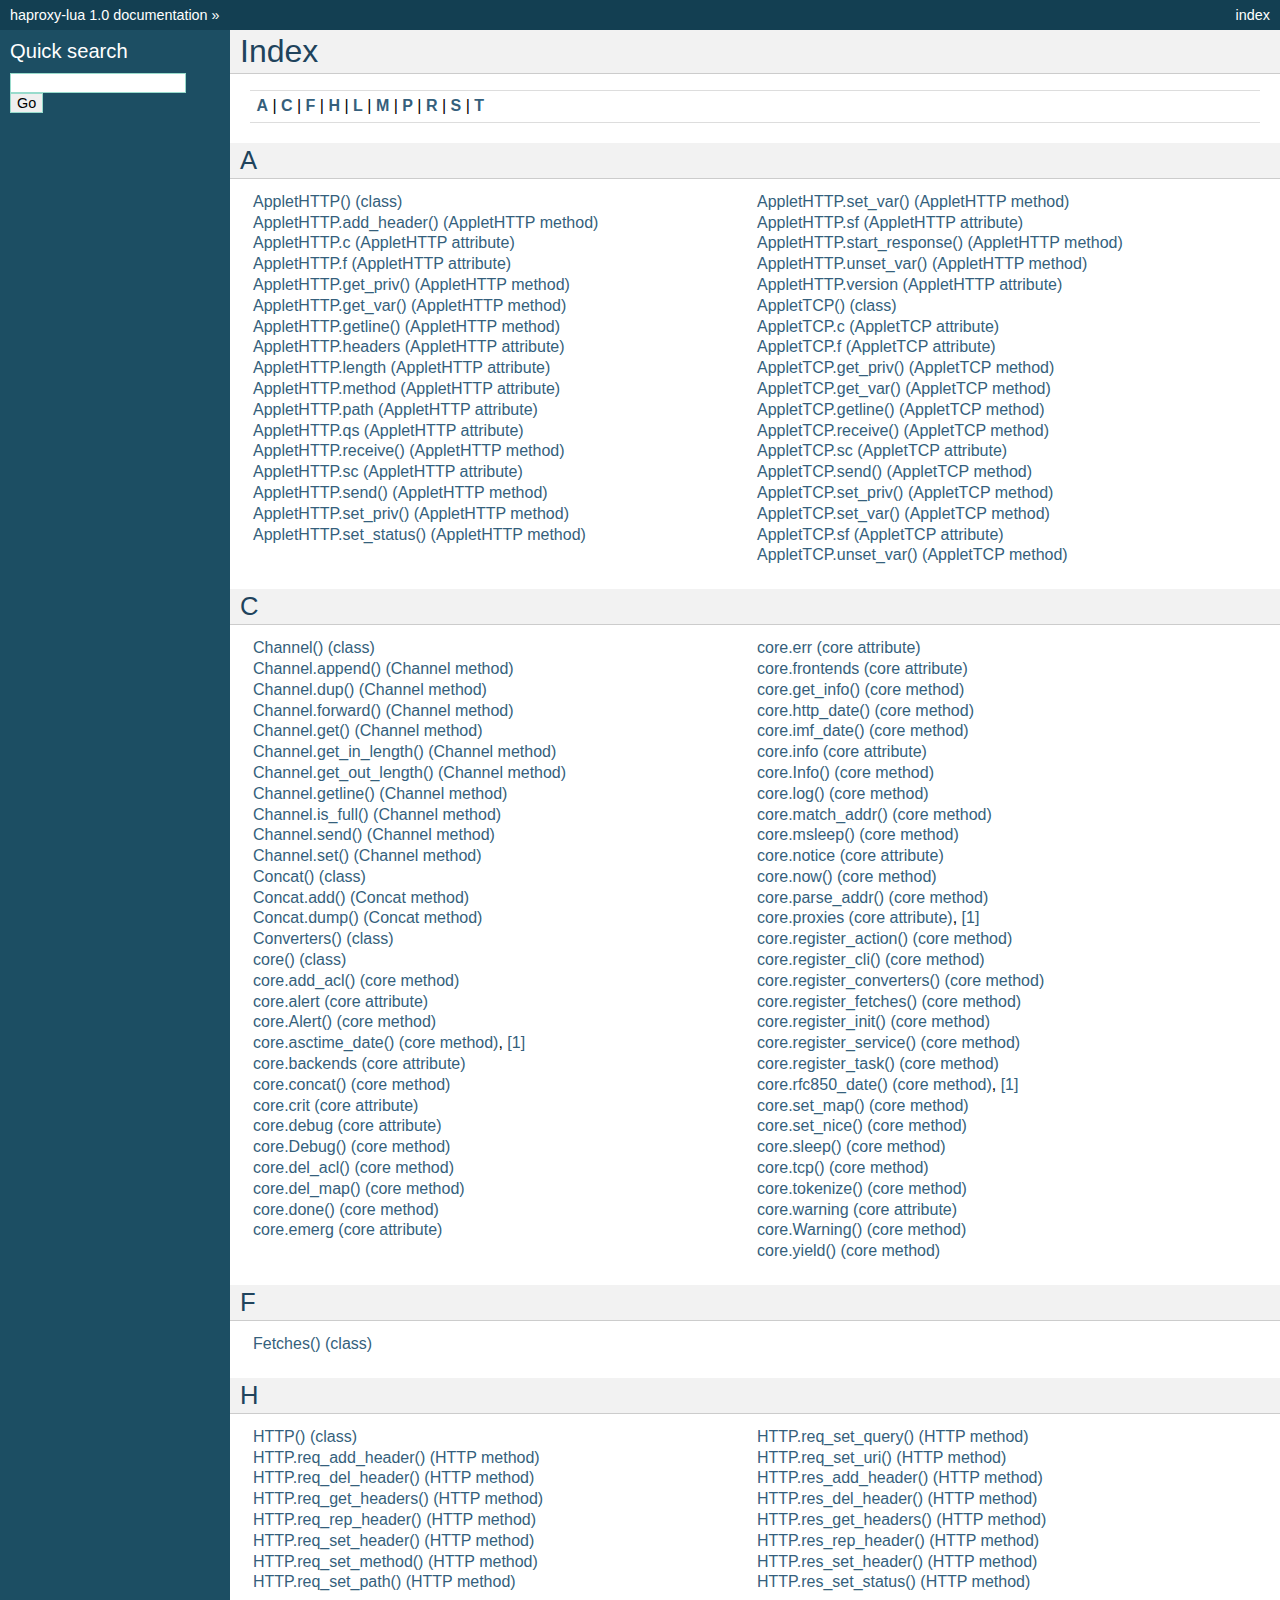
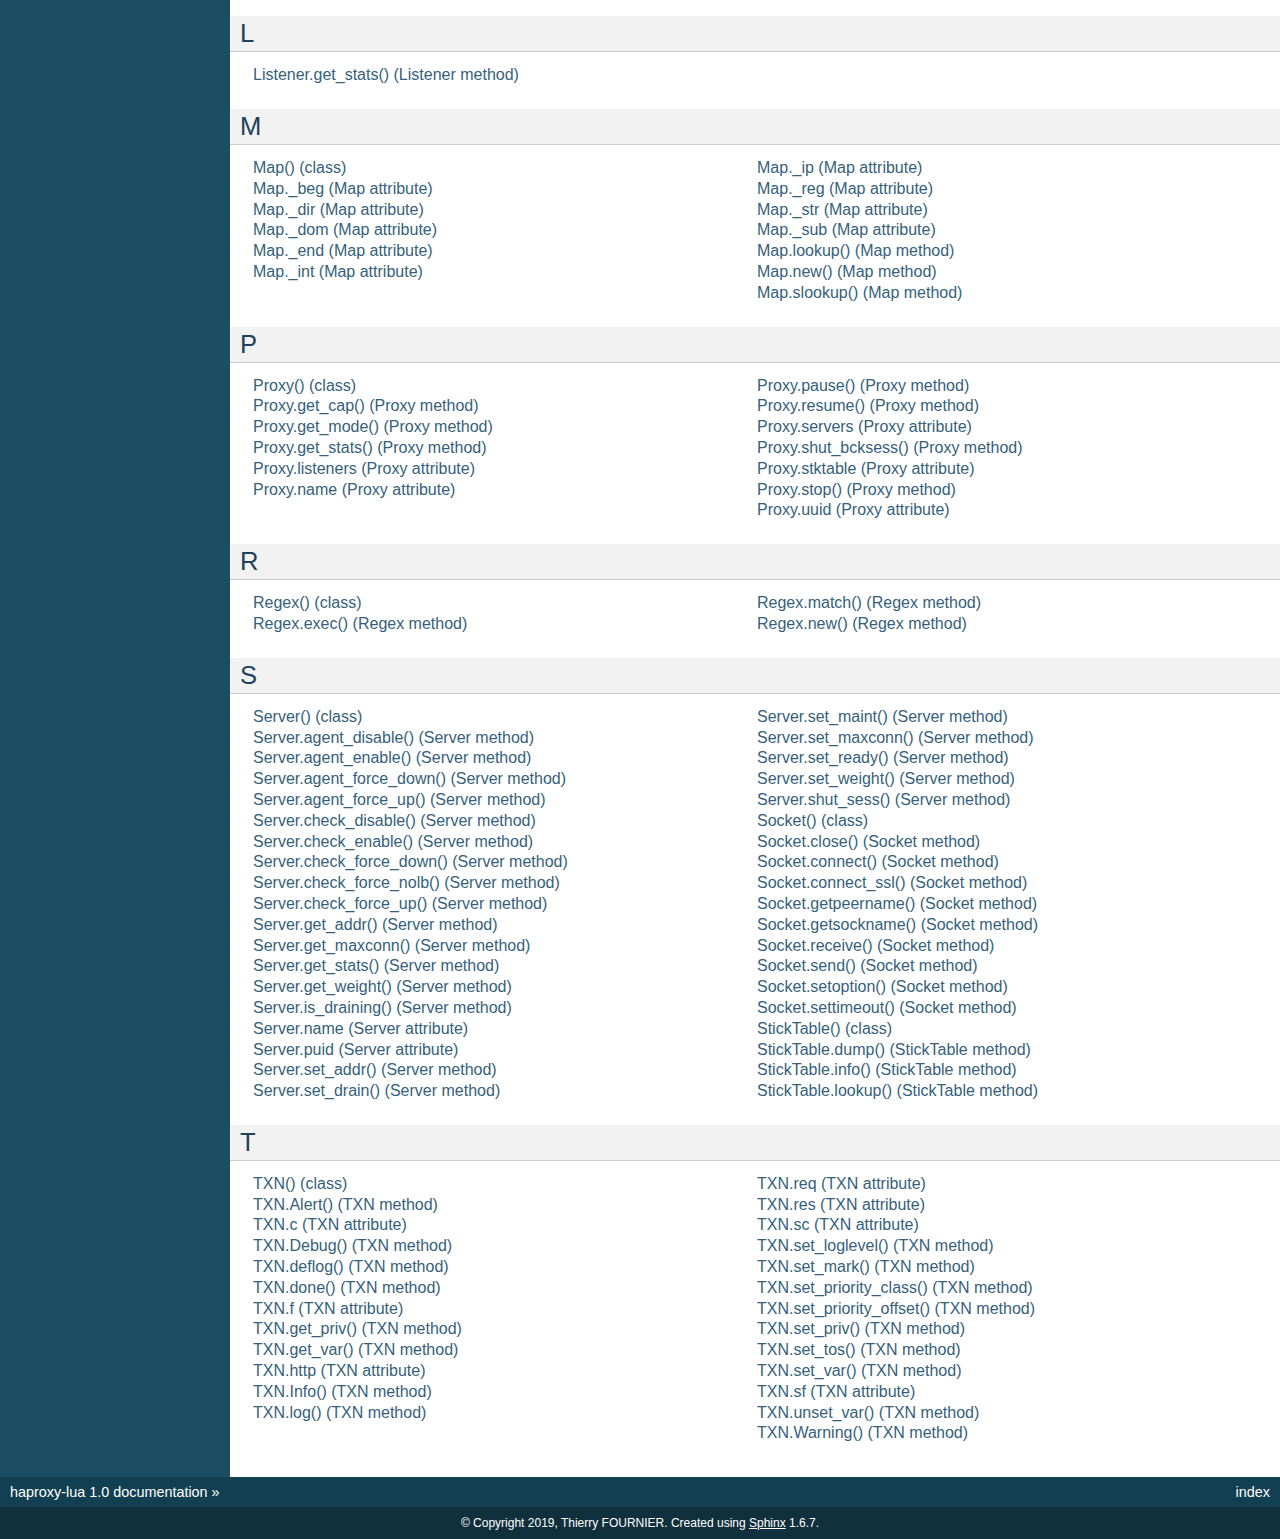
<file: doc/lua-api/_build/html/genindex.html>
<!DOCTYPE html PUBLIC "-//W3C//DTD XHTML 1.0 Transitional//EN"
  "http://www.w3.org/TR/xhtml1/DTD/xhtml1-transitional.dtd">

<html xmlns="http://www.w3.org/1999/xhtml">
  <head>
    <meta http-equiv="Content-Type" content="text/html; charset=utf-8" />
    <title>Index &#8212; haproxy-lua 1.0 documentation</title>
    <link rel="stylesheet" href="_static/classic.css" type="text/css" />
    <link rel="stylesheet" href="_static/pygments.css" type="text/css" />
    <script type="text/javascript">
      var DOCUMENTATION_OPTIONS = {
        URL_ROOT:    './',
        VERSION:     '1.0',
        COLLAPSE_INDEX: false,
        FILE_SUFFIX: '.html',
        HAS_SOURCE:  true,
        SOURCELINK_SUFFIX: '.txt'
      };
    </script>
    <script type="text/javascript" src="_static/jquery.js"></script>
    <script type="text/javascript" src="_static/underscore.js"></script>
    <script type="text/javascript" src="_static/doctools.js"></script>
    <link rel="index" title="Index" href="#" />
    <link rel="search" title="Search" href="search.html" /> 
  </head>
  <body>
    <div class="related" role="navigation" aria-label="related navigation">
      <h3>Navigation</h3>
      <ul>
        <li class="right" style="margin-right: 10px">
          <a href="#" title="General Index"
             accesskey="I">index</a></li>
        <li class="nav-item nav-item-0"><a href="index.html">haproxy-lua 1.0 documentation</a> &#187;</li> 
      </ul>
    </div>  

    <div class="document">
      <div class="documentwrapper">
        <div class="bodywrapper">
          <div class="body" role="main">
            

<h1 id="index">Index</h1>

<div class="genindex-jumpbox">
 <a href="#A"><strong>A</strong></a>
 | <a href="#C"><strong>C</strong></a>
 | <a href="#F"><strong>F</strong></a>
 | <a href="#H"><strong>H</strong></a>
 | <a href="#L"><strong>L</strong></a>
 | <a href="#M"><strong>M</strong></a>
 | <a href="#P"><strong>P</strong></a>
 | <a href="#R"><strong>R</strong></a>
 | <a href="#S"><strong>S</strong></a>
 | <a href="#T"><strong>T</strong></a>
 
</div>
<h2 id="A">A</h2>
<table style="width: 100%" class="indextable genindextable"><tr>
  <td style="width: 33%; vertical-align: top;"><ul>
      <li><a href="index.html#AppletHTTP">AppletHTTP() (class)</a>
</li>
      <li><a href="index.html#AppletHTTP.add_header">AppletHTTP.add_header() (AppletHTTP method)</a>
</li>
      <li><a href="index.html#AppletHTTP.c">AppletHTTP.c (AppletHTTP attribute)</a>
</li>
      <li><a href="index.html#AppletHTTP.f">AppletHTTP.f (AppletHTTP attribute)</a>
</li>
      <li><a href="index.html#AppletHTTP.get_priv">AppletHTTP.get_priv() (AppletHTTP method)</a>
</li>
      <li><a href="index.html#AppletHTTP.get_var">AppletHTTP.get_var() (AppletHTTP method)</a>
</li>
      <li><a href="index.html#AppletHTTP.getline">AppletHTTP.getline() (AppletHTTP method)</a>
</li>
      <li><a href="index.html#AppletHTTP.headers">AppletHTTP.headers (AppletHTTP attribute)</a>
</li>
      <li><a href="index.html#AppletHTTP.length">AppletHTTP.length (AppletHTTP attribute)</a>
</li>
      <li><a href="index.html#AppletHTTP.method">AppletHTTP.method (AppletHTTP attribute)</a>
</li>
      <li><a href="index.html#AppletHTTP.path">AppletHTTP.path (AppletHTTP attribute)</a>
</li>
      <li><a href="index.html#AppletHTTP.qs">AppletHTTP.qs (AppletHTTP attribute)</a>
</li>
      <li><a href="index.html#AppletHTTP.receive">AppletHTTP.receive() (AppletHTTP method)</a>
</li>
      <li><a href="index.html#AppletHTTP.sc">AppletHTTP.sc (AppletHTTP attribute)</a>
</li>
      <li><a href="index.html#AppletHTTP.send">AppletHTTP.send() (AppletHTTP method)</a>
</li>
      <li><a href="index.html#AppletHTTP.set_priv">AppletHTTP.set_priv() (AppletHTTP method)</a>
</li>
      <li><a href="index.html#AppletHTTP.set_status">AppletHTTP.set_status() (AppletHTTP method)</a>
</li>
  </ul></td>
  <td style="width: 33%; vertical-align: top;"><ul>
      <li><a href="index.html#AppletHTTP.set_var">AppletHTTP.set_var() (AppletHTTP method)</a>
</li>
      <li><a href="index.html#AppletHTTP.sf">AppletHTTP.sf (AppletHTTP attribute)</a>
</li>
      <li><a href="index.html#AppletHTTP.start_response">AppletHTTP.start_response() (AppletHTTP method)</a>
</li>
      <li><a href="index.html#AppletHTTP.unset_var">AppletHTTP.unset_var() (AppletHTTP method)</a>
</li>
      <li><a href="index.html#AppletHTTP.version">AppletHTTP.version (AppletHTTP attribute)</a>
</li>
      <li><a href="index.html#AppletTCP">AppletTCP() (class)</a>
</li>
      <li><a href="index.html#AppletTCP.c">AppletTCP.c (AppletTCP attribute)</a>
</li>
      <li><a href="index.html#AppletTCP.f">AppletTCP.f (AppletTCP attribute)</a>
</li>
      <li><a href="index.html#AppletTCP.get_priv">AppletTCP.get_priv() (AppletTCP method)</a>
</li>
      <li><a href="index.html#AppletTCP.get_var">AppletTCP.get_var() (AppletTCP method)</a>
</li>
      <li><a href="index.html#AppletTCP.getline">AppletTCP.getline() (AppletTCP method)</a>
</li>
      <li><a href="index.html#AppletTCP.receive">AppletTCP.receive() (AppletTCP method)</a>
</li>
      <li><a href="index.html#AppletTCP.sc">AppletTCP.sc (AppletTCP attribute)</a>
</li>
      <li><a href="index.html#AppletTCP.send">AppletTCP.send() (AppletTCP method)</a>
</li>
      <li><a href="index.html#AppletTCP.set_priv">AppletTCP.set_priv() (AppletTCP method)</a>
</li>
      <li><a href="index.html#AppletTCP.set_var">AppletTCP.set_var() (AppletTCP method)</a>
</li>
      <li><a href="index.html#AppletTCP.sf">AppletTCP.sf (AppletTCP attribute)</a>
</li>
      <li><a href="index.html#AppletTCP.unset_var">AppletTCP.unset_var() (AppletTCP method)</a>
</li>
  </ul></td>
</tr></table>

<h2 id="C">C</h2>
<table style="width: 100%" class="indextable genindextable"><tr>
  <td style="width: 33%; vertical-align: top;"><ul>
      <li><a href="index.html#Channel">Channel() (class)</a>
</li>
      <li><a href="index.html#Channel.append">Channel.append() (Channel method)</a>
</li>
      <li><a href="index.html#Channel.dup">Channel.dup() (Channel method)</a>
</li>
      <li><a href="index.html#Channel.forward">Channel.forward() (Channel method)</a>
</li>
      <li><a href="index.html#Channel.get">Channel.get() (Channel method)</a>
</li>
      <li><a href="index.html#Channel.get_in_length">Channel.get_in_length() (Channel method)</a>
</li>
      <li><a href="index.html#Channel.get_out_length">Channel.get_out_length() (Channel method)</a>
</li>
      <li><a href="index.html#Channel.getline">Channel.getline() (Channel method)</a>
</li>
      <li><a href="index.html#Channel.is_full">Channel.is_full() (Channel method)</a>
</li>
      <li><a href="index.html#Channel.send">Channel.send() (Channel method)</a>
</li>
      <li><a href="index.html#Channel.set">Channel.set() (Channel method)</a>
</li>
      <li><a href="index.html#Concat">Concat() (class)</a>
</li>
      <li><a href="index.html#Concat.add">Concat.add() (Concat method)</a>
</li>
      <li><a href="index.html#Concat.dump">Concat.dump() (Concat method)</a>
</li>
      <li><a href="index.html#Converters">Converters() (class)</a>
</li>
      <li><a href="index.html#core">core() (class)</a>
</li>
      <li><a href="index.html#core.add_acl">core.add_acl() (core method)</a>
</li>
      <li><a href="index.html#core.alert">core.alert (core attribute)</a>
</li>
      <li><a href="index.html#core.Alert">core.Alert() (core method)</a>
</li>
      <li><a href="index.html#core.asctime_date">core.asctime_date() (core method)</a>, <a href="index.html#core.asctime_date">[1]</a>
</li>
      <li><a href="index.html#core.backends">core.backends (core attribute)</a>
</li>
      <li><a href="index.html#core.concat">core.concat() (core method)</a>
</li>
      <li><a href="index.html#core.crit">core.crit (core attribute)</a>
</li>
      <li><a href="index.html#core.debug">core.debug (core attribute)</a>
</li>
      <li><a href="index.html#core.Debug">core.Debug() (core method)</a>
</li>
      <li><a href="index.html#core.del_acl">core.del_acl() (core method)</a>
</li>
      <li><a href="index.html#core.del_map">core.del_map() (core method)</a>
</li>
      <li><a href="index.html#core.done">core.done() (core method)</a>
</li>
      <li><a href="index.html#core.emerg">core.emerg (core attribute)</a>
</li>
  </ul></td>
  <td style="width: 33%; vertical-align: top;"><ul>
      <li><a href="index.html#core.err">core.err (core attribute)</a>
</li>
      <li><a href="index.html#core.frontends">core.frontends (core attribute)</a>
</li>
      <li><a href="index.html#core.get_info">core.get_info() (core method)</a>
</li>
      <li><a href="index.html#core.http_date">core.http_date() (core method)</a>
</li>
      <li><a href="index.html#core.imf_date">core.imf_date() (core method)</a>
</li>
      <li><a href="index.html#core.info">core.info (core attribute)</a>
</li>
      <li><a href="index.html#core.Info">core.Info() (core method)</a>
</li>
      <li><a href="index.html#core.log">core.log() (core method)</a>
</li>
      <li><a href="index.html#core.match_addr">core.match_addr() (core method)</a>
</li>
      <li><a href="index.html#core.msleep">core.msleep() (core method)</a>
</li>
      <li><a href="index.html#core.notice">core.notice (core attribute)</a>
</li>
      <li><a href="index.html#core.now">core.now() (core method)</a>
</li>
      <li><a href="index.html#core.parse_addr">core.parse_addr() (core method)</a>
</li>
      <li><a href="index.html#core.proxies">core.proxies (core attribute)</a>, <a href="index.html#core.proxies">[1]</a>
</li>
      <li><a href="index.html#core.register_action">core.register_action() (core method)</a>
</li>
      <li><a href="index.html#core.register_cli">core.register_cli() (core method)</a>
</li>
      <li><a href="index.html#core.register_converters">core.register_converters() (core method)</a>
</li>
      <li><a href="index.html#core.register_fetches">core.register_fetches() (core method)</a>
</li>
      <li><a href="index.html#core.register_init">core.register_init() (core method)</a>
</li>
      <li><a href="index.html#core.register_service">core.register_service() (core method)</a>
</li>
      <li><a href="index.html#core.register_task">core.register_task() (core method)</a>
</li>
      <li><a href="index.html#core.rfc850_date">core.rfc850_date() (core method)</a>, <a href="index.html#core.rfc850_date">[1]</a>
</li>
      <li><a href="index.html#core.set_map">core.set_map() (core method)</a>
</li>
      <li><a href="index.html#core.set_nice">core.set_nice() (core method)</a>
</li>
      <li><a href="index.html#core.sleep">core.sleep() (core method)</a>
</li>
      <li><a href="index.html#core.tcp">core.tcp() (core method)</a>
</li>
      <li><a href="index.html#core.tokenize">core.tokenize() (core method)</a>
</li>
      <li><a href="index.html#core.warning">core.warning (core attribute)</a>
</li>
      <li><a href="index.html#core.Warning">core.Warning() (core method)</a>
</li>
      <li><a href="index.html#core.yield">core.yield() (core method)</a>
</li>
  </ul></td>
</tr></table>

<h2 id="F">F</h2>
<table style="width: 100%" class="indextable genindextable"><tr>
  <td style="width: 33%; vertical-align: top;"><ul>
      <li><a href="index.html#Fetches">Fetches() (class)</a>
</li>
  </ul></td>
</tr></table>

<h2 id="H">H</h2>
<table style="width: 100%" class="indextable genindextable"><tr>
  <td style="width: 33%; vertical-align: top;"><ul>
      <li><a href="index.html#HTTP">HTTP() (class)</a>
</li>
      <li><a href="index.html#HTTP.req_add_header">HTTP.req_add_header() (HTTP method)</a>
</li>
      <li><a href="index.html#HTTP.req_del_header">HTTP.req_del_header() (HTTP method)</a>
</li>
      <li><a href="index.html#HTTP.req_get_headers">HTTP.req_get_headers() (HTTP method)</a>
</li>
      <li><a href="index.html#HTTP.req_rep_header">HTTP.req_rep_header() (HTTP method)</a>
</li>
      <li><a href="index.html#HTTP.req_set_header">HTTP.req_set_header() (HTTP method)</a>
</li>
      <li><a href="index.html#HTTP.req_set_method">HTTP.req_set_method() (HTTP method)</a>
</li>
      <li><a href="index.html#HTTP.req_set_path">HTTP.req_set_path() (HTTP method)</a>
</li>
  </ul></td>
  <td style="width: 33%; vertical-align: top;"><ul>
      <li><a href="index.html#HTTP.req_set_query">HTTP.req_set_query() (HTTP method)</a>
</li>
      <li><a href="index.html#HTTP.req_set_uri">HTTP.req_set_uri() (HTTP method)</a>
</li>
      <li><a href="index.html#HTTP.res_add_header">HTTP.res_add_header() (HTTP method)</a>
</li>
      <li><a href="index.html#HTTP.res_del_header">HTTP.res_del_header() (HTTP method)</a>
</li>
      <li><a href="index.html#HTTP.res_get_headers">HTTP.res_get_headers() (HTTP method)</a>
</li>
      <li><a href="index.html#HTTP.res_rep_header">HTTP.res_rep_header() (HTTP method)</a>
</li>
      <li><a href="index.html#HTTP.res_set_header">HTTP.res_set_header() (HTTP method)</a>
</li>
      <li><a href="index.html#HTTP.res_set_status">HTTP.res_set_status() (HTTP method)</a>
</li>
  </ul></td>
</tr></table>

<h2 id="L">L</h2>
<table style="width: 100%" class="indextable genindextable"><tr>
  <td style="width: 33%; vertical-align: top;"><ul>
      <li><a href="index.html#Listener.get_stats">Listener.get_stats() (Listener method)</a>
</li>
  </ul></td>
</tr></table>

<h2 id="M">M</h2>
<table style="width: 100%" class="indextable genindextable"><tr>
  <td style="width: 33%; vertical-align: top;"><ul>
      <li><a href="index.html#Map">Map() (class)</a>
</li>
      <li><a href="index.html#Map._beg">Map._beg (Map attribute)</a>
</li>
      <li><a href="index.html#Map._dir">Map._dir (Map attribute)</a>
</li>
      <li><a href="index.html#Map._dom">Map._dom (Map attribute)</a>
</li>
      <li><a href="index.html#Map._end">Map._end (Map attribute)</a>
</li>
      <li><a href="index.html#Map._int">Map._int (Map attribute)</a>
</li>
  </ul></td>
  <td style="width: 33%; vertical-align: top;"><ul>
      <li><a href="index.html#Map._ip">Map._ip (Map attribute)</a>
</li>
      <li><a href="index.html#Map._reg">Map._reg (Map attribute)</a>
</li>
      <li><a href="index.html#Map._str">Map._str (Map attribute)</a>
</li>
      <li><a href="index.html#Map._sub">Map._sub (Map attribute)</a>
</li>
      <li><a href="index.html#Map.lookup">Map.lookup() (Map method)</a>
</li>
      <li><a href="index.html#Map.new">Map.new() (Map method)</a>
</li>
      <li><a href="index.html#Map.slookup">Map.slookup() (Map method)</a>
</li>
  </ul></td>
</tr></table>

<h2 id="P">P</h2>
<table style="width: 100%" class="indextable genindextable"><tr>
  <td style="width: 33%; vertical-align: top;"><ul>
      <li><a href="index.html#Proxy">Proxy() (class)</a>
</li>
      <li><a href="index.html#Proxy.get_cap">Proxy.get_cap() (Proxy method)</a>
</li>
      <li><a href="index.html#Proxy.get_mode">Proxy.get_mode() (Proxy method)</a>
</li>
      <li><a href="index.html#Proxy.get_stats">Proxy.get_stats() (Proxy method)</a>
</li>
      <li><a href="index.html#Proxy.listeners">Proxy.listeners (Proxy attribute)</a>
</li>
      <li><a href="index.html#Proxy.name">Proxy.name (Proxy attribute)</a>
</li>
  </ul></td>
  <td style="width: 33%; vertical-align: top;"><ul>
      <li><a href="index.html#Proxy.pause">Proxy.pause() (Proxy method)</a>
</li>
      <li><a href="index.html#Proxy.resume">Proxy.resume() (Proxy method)</a>
</li>
      <li><a href="index.html#Proxy.servers">Proxy.servers (Proxy attribute)</a>
</li>
      <li><a href="index.html#Proxy.shut_bcksess">Proxy.shut_bcksess() (Proxy method)</a>
</li>
      <li><a href="index.html#Proxy.stktable">Proxy.stktable (Proxy attribute)</a>
</li>
      <li><a href="index.html#Proxy.stop">Proxy.stop() (Proxy method)</a>
</li>
      <li><a href="index.html#Proxy.uuid">Proxy.uuid (Proxy attribute)</a>
</li>
  </ul></td>
</tr></table>

<h2 id="R">R</h2>
<table style="width: 100%" class="indextable genindextable"><tr>
  <td style="width: 33%; vertical-align: top;"><ul>
      <li><a href="index.html#Regex">Regex() (class)</a>
</li>
      <li><a href="index.html#Regex.exec">Regex.exec() (Regex method)</a>
</li>
  </ul></td>
  <td style="width: 33%; vertical-align: top;"><ul>
      <li><a href="index.html#Regex.match">Regex.match() (Regex method)</a>
</li>
      <li><a href="index.html#Regex.new">Regex.new() (Regex method)</a>
</li>
  </ul></td>
</tr></table>

<h2 id="S">S</h2>
<table style="width: 100%" class="indextable genindextable"><tr>
  <td style="width: 33%; vertical-align: top;"><ul>
      <li><a href="index.html#Server">Server() (class)</a>
</li>
      <li><a href="index.html#Server.agent_disable">Server.agent_disable() (Server method)</a>
</li>
      <li><a href="index.html#Server.agent_enable">Server.agent_enable() (Server method)</a>
</li>
      <li><a href="index.html#Server.agent_force_down">Server.agent_force_down() (Server method)</a>
</li>
      <li><a href="index.html#Server.agent_force_up">Server.agent_force_up() (Server method)</a>
</li>
      <li><a href="index.html#Server.check_disable">Server.check_disable() (Server method)</a>
</li>
      <li><a href="index.html#Server.check_enable">Server.check_enable() (Server method)</a>
</li>
      <li><a href="index.html#Server.check_force_down">Server.check_force_down() (Server method)</a>
</li>
      <li><a href="index.html#Server.check_force_nolb">Server.check_force_nolb() (Server method)</a>
</li>
      <li><a href="index.html#Server.check_force_up">Server.check_force_up() (Server method)</a>
</li>
      <li><a href="index.html#Server.get_addr">Server.get_addr() (Server method)</a>
</li>
      <li><a href="index.html#Server.get_maxconn">Server.get_maxconn() (Server method)</a>
</li>
      <li><a href="index.html#Server.get_stats">Server.get_stats() (Server method)</a>
</li>
      <li><a href="index.html#Server.get_weight">Server.get_weight() (Server method)</a>
</li>
      <li><a href="index.html#Server.is_draining">Server.is_draining() (Server method)</a>
</li>
      <li><a href="index.html#Server.name">Server.name (Server attribute)</a>
</li>
      <li><a href="index.html#Server.puid">Server.puid (Server attribute)</a>
</li>
      <li><a href="index.html#Server.set_addr">Server.set_addr() (Server method)</a>
</li>
      <li><a href="index.html#Server.set_drain">Server.set_drain() (Server method)</a>
</li>
  </ul></td>
  <td style="width: 33%; vertical-align: top;"><ul>
      <li><a href="index.html#Server.set_maint">Server.set_maint() (Server method)</a>
</li>
      <li><a href="index.html#Server.set_maxconn">Server.set_maxconn() (Server method)</a>
</li>
      <li><a href="index.html#Server.set_ready">Server.set_ready() (Server method)</a>
</li>
      <li><a href="index.html#Server.set_weight">Server.set_weight() (Server method)</a>
</li>
      <li><a href="index.html#Server.shut_sess">Server.shut_sess() (Server method)</a>
</li>
      <li><a href="index.html#Socket">Socket() (class)</a>
</li>
      <li><a href="index.html#Socket.close">Socket.close() (Socket method)</a>
</li>
      <li><a href="index.html#Socket.connect">Socket.connect() (Socket method)</a>
</li>
      <li><a href="index.html#Socket.connect_ssl">Socket.connect_ssl() (Socket method)</a>
</li>
      <li><a href="index.html#Socket.getpeername">Socket.getpeername() (Socket method)</a>
</li>
      <li><a href="index.html#Socket.getsockname">Socket.getsockname() (Socket method)</a>
</li>
      <li><a href="index.html#Socket.receive">Socket.receive() (Socket method)</a>
</li>
      <li><a href="index.html#Socket.send">Socket.send() (Socket method)</a>
</li>
      <li><a href="index.html#Socket.setoption">Socket.setoption() (Socket method)</a>
</li>
      <li><a href="index.html#Socket.settimeout">Socket.settimeout() (Socket method)</a>
</li>
      <li><a href="index.html#StickTable">StickTable() (class)</a>
</li>
      <li><a href="index.html#StickTable.dump">StickTable.dump() (StickTable method)</a>
</li>
      <li><a href="index.html#StickTable.info">StickTable.info() (StickTable method)</a>
</li>
      <li><a href="index.html#StickTable.lookup">StickTable.lookup() (StickTable method)</a>
</li>
  </ul></td>
</tr></table>

<h2 id="T">T</h2>
<table style="width: 100%" class="indextable genindextable"><tr>
  <td style="width: 33%; vertical-align: top;"><ul>
      <li><a href="index.html#TXN">TXN() (class)</a>
</li>
      <li><a href="index.html#TXN.Alert">TXN.Alert() (TXN method)</a>
</li>
      <li><a href="index.html#TXN.c">TXN.c (TXN attribute)</a>
</li>
      <li><a href="index.html#TXN.Debug">TXN.Debug() (TXN method)</a>
</li>
      <li><a href="index.html#TXN.deflog">TXN.deflog() (TXN method)</a>
</li>
      <li><a href="index.html#TXN.done">TXN.done() (TXN method)</a>
</li>
      <li><a href="index.html#TXN.f">TXN.f (TXN attribute)</a>
</li>
      <li><a href="index.html#TXN.get_priv">TXN.get_priv() (TXN method)</a>
</li>
      <li><a href="index.html#TXN.get_var">TXN.get_var() (TXN method)</a>
</li>
      <li><a href="index.html#TXN.http">TXN.http (TXN attribute)</a>
</li>
      <li><a href="index.html#TXN.Info">TXN.Info() (TXN method)</a>
</li>
      <li><a href="index.html#TXN.log">TXN.log() (TXN method)</a>
</li>
  </ul></td>
  <td style="width: 33%; vertical-align: top;"><ul>
      <li><a href="index.html#TXN.req">TXN.req (TXN attribute)</a>
</li>
      <li><a href="index.html#TXN.res">TXN.res (TXN attribute)</a>
</li>
      <li><a href="index.html#TXN.sc">TXN.sc (TXN attribute)</a>
</li>
      <li><a href="index.html#TXN.set_loglevel">TXN.set_loglevel() (TXN method)</a>
</li>
      <li><a href="index.html#TXN.set_mark">TXN.set_mark() (TXN method)</a>
</li>
      <li><a href="index.html#TXN.set_priority_class">TXN.set_priority_class() (TXN method)</a>
</li>
      <li><a href="index.html#TXN.set_priority_offset">TXN.set_priority_offset() (TXN method)</a>
</li>
      <li><a href="index.html#TXN.set_priv">TXN.set_priv() (TXN method)</a>
</li>
      <li><a href="index.html#TXN.set_tos">TXN.set_tos() (TXN method)</a>
</li>
      <li><a href="index.html#TXN.set_var">TXN.set_var() (TXN method)</a>
</li>
      <li><a href="index.html#TXN.sf">TXN.sf (TXN attribute)</a>
</li>
      <li><a href="index.html#TXN.unset_var">TXN.unset_var() (TXN method)</a>
</li>
      <li><a href="index.html#TXN.Warning">TXN.Warning() (TXN method)</a>
</li>
  </ul></td>
</tr></table>



          </div>
        </div>
      </div>
      <div class="sphinxsidebar" role="navigation" aria-label="main navigation">
        <div class="sphinxsidebarwrapper">

   

<div id="searchbox" style="display: none" role="search">
  <h3>Quick search</h3>
    <form class="search" action="search.html" method="get">
      <div><input type="text" name="q" /></div>
      <div><input type="submit" value="Go" /></div>
      <input type="hidden" name="check_keywords" value="yes" />
      <input type="hidden" name="area" value="default" />
    </form>
</div>
<script type="text/javascript">$('#searchbox').show(0);</script>
        </div>
      </div>
      <div class="clearer"></div>
    </div>
    <div class="related" role="navigation" aria-label="related navigation">
      <h3>Navigation</h3>
      <ul>
        <li class="right" style="margin-right: 10px">
          <a href="#" title="General Index"
             >index</a></li>
        <li class="nav-item nav-item-0"><a href="index.html">haproxy-lua 1.0 documentation</a> &#187;</li> 
      </ul>
    </div>
    <div class="footer" role="contentinfo">
        &#169; Copyright 2019, Thierry FOURNIER.
      Created using <a href="http://sphinx-doc.org/">Sphinx</a> 1.6.7.
    </div>
  </body>
</html>
</file>
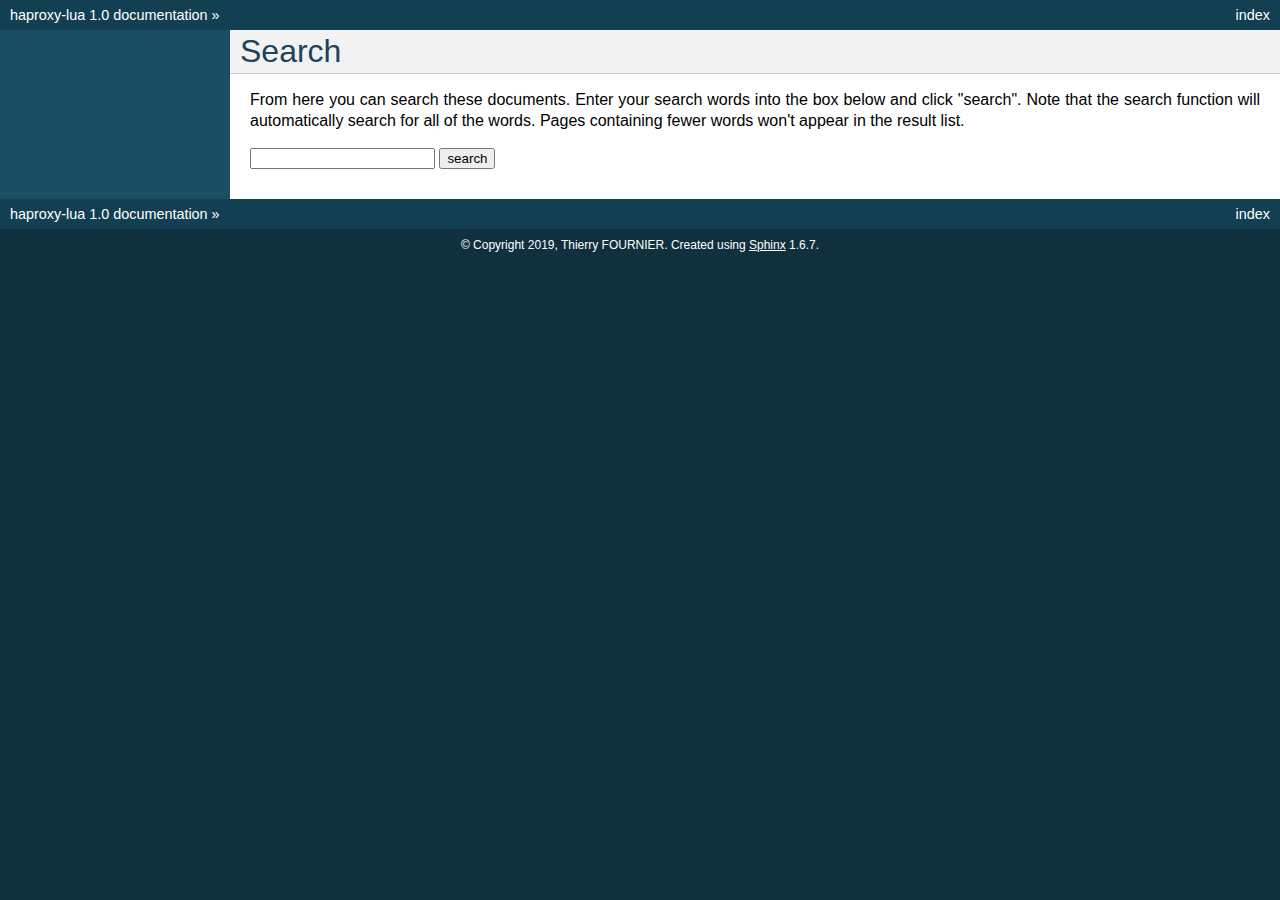
<file: doc/lua-api/_build/html/search.html>
<!DOCTYPE html PUBLIC "-//W3C//DTD XHTML 1.0 Transitional//EN"
  "http://www.w3.org/TR/xhtml1/DTD/xhtml1-transitional.dtd">

<html xmlns="http://www.w3.org/1999/xhtml">
  <head>
    <meta http-equiv="Content-Type" content="text/html; charset=utf-8" />
    <title>Search &#8212; haproxy-lua 1.0 documentation</title>
    <link rel="stylesheet" href="_static/classic.css" type="text/css" />
    <link rel="stylesheet" href="_static/pygments.css" type="text/css" />
    <script type="text/javascript">
      var DOCUMENTATION_OPTIONS = {
        URL_ROOT:    './',
        VERSION:     '1.0',
        COLLAPSE_INDEX: false,
        FILE_SUFFIX: '.html',
        HAS_SOURCE:  true,
        SOURCELINK_SUFFIX: '.txt'
      };
    </script>
    <script type="text/javascript" src="_static/jquery.js"></script>
    <script type="text/javascript" src="_static/underscore.js"></script>
    <script type="text/javascript" src="_static/doctools.js"></script>
    <script type="text/javascript" src="_static/searchtools.js"></script>
    <link rel="index" title="Index" href="genindex.html" />
    <link rel="search" title="Search" href="#" />
  <script type="text/javascript">
    jQuery(function() { Search.loadIndex("searchindex.js"); });
  </script>
  
  <script type="text/javascript" id="searchindexloader"></script>
   

  </head>
  <body>
    <div class="related" role="navigation" aria-label="related navigation">
      <h3>Navigation</h3>
      <ul>
        <li class="right" style="margin-right: 10px">
          <a href="genindex.html" title="General Index"
             accesskey="I">index</a></li>
        <li class="nav-item nav-item-0"><a href="index.html">haproxy-lua 1.0 documentation</a> &#187;</li> 
      </ul>
    </div>  

    <div class="document">
      <div class="documentwrapper">
        <div class="bodywrapper">
          <div class="body" role="main">
            
  <h1 id="search-documentation">Search</h1>
  <div id="fallback" class="admonition warning">
  <script type="text/javascript">$('#fallback').hide();</script>
  <p>
    Please activate JavaScript to enable the search
    functionality.
  </p>
  </div>
  <p>
    From here you can search these documents. Enter your search
    words into the box below and click "search". Note that the search
    function will automatically search for all of the words. Pages
    containing fewer words won't appear in the result list.
  </p>
  <form action="" method="get">
    <input type="text" name="q" value="" />
    <input type="submit" value="search" />
    <span id="search-progress" style="padding-left: 10px"></span>
  </form>
  
  <div id="search-results">
  
  </div>

          </div>
        </div>
      </div>
      <div class="sphinxsidebar" role="navigation" aria-label="main navigation">
        <div class="sphinxsidebarwrapper">
        </div>
      </div>
      <div class="clearer"></div>
    </div>
    <div class="related" role="navigation" aria-label="related navigation">
      <h3>Navigation</h3>
      <ul>
        <li class="right" style="margin-right: 10px">
          <a href="genindex.html" title="General Index"
             >index</a></li>
        <li class="nav-item nav-item-0"><a href="index.html">haproxy-lua 1.0 documentation</a> &#187;</li> 
      </ul>
    </div>
    <div class="footer" role="contentinfo">
        &#169; Copyright 2019, Thierry FOURNIER.
      Created using <a href="http://sphinx-doc.org/">Sphinx</a> 1.6.7.
    </div>
  </body>
</html>
</file>
<file: doc/lua-api/_build/html/_static/classic.css>
/*
 * classic.css_t
 * ~~~~~~~~~~~~~
 *
 * Sphinx stylesheet -- classic theme.
 *
 * :copyright: Copyright 2007-2018 by the Sphinx team, see AUTHORS.
 * :license: BSD, see LICENSE for details.
 *
 */

@import url("basic.css");

/* -- page layout ----------------------------------------------------------- */

body {
    font-family: sans-serif;
    font-size: 100%;
    background-color: #11303d;
    color: #000;
    margin: 0;
    padding: 0;
}

div.document {
    background-color: #1c4e63;
}

div.documentwrapper {
    float: left;
    width: 100%;
}

div.bodywrapper {
    margin: 0 0 0 230px;
}

div.body {
    background-color: #ffffff;
    color: #000000;
    padding: 0 20px 30px 20px;
}

div.footer {
    color: #ffffff;
    width: 100%;
    padding: 9px 0 9px 0;
    text-align: center;
    font-size: 75%;
}

div.footer a {
    color: #ffffff;
    text-decoration: underline;
}

div.related {
    background-color: #133f52;
    line-height: 30px;
    color: #ffffff;
}

div.related a {
    color: #ffffff;
}

div.sphinxsidebar {
}

div.sphinxsidebar h3 {
    font-family: 'Trebuchet MS', sans-serif;
    color: #ffffff;
    font-size: 1.4em;
    font-weight: normal;
    margin: 0;
    padding: 0;
}

div.sphinxsidebar h3 a {
    color: #ffffff;
}

div.sphinxsidebar h4 {
    font-family: 'Trebuchet MS', sans-serif;
    color: #ffffff;
    font-size: 1.3em;
    font-weight: normal;
    margin: 5px 0 0 0;
    padding: 0;
}

div.sphinxsidebar p {
    color: #ffffff;
}

div.sphinxsidebar p.topless {
    margin: 5px 10px 10px 10px;
}

div.sphinxsidebar ul {
    margin: 10px;
    padding: 0;
    color: #ffffff;
}

div.sphinxsidebar a {
    color: #98dbcc;
}

div.sphinxsidebar input {
    border: 1px solid #98dbcc;
    font-family: sans-serif;
    font-size: 1em;
}



/* -- hyperlink styles ------------------------------------------------------ */

a {
    color: #355f7c;
    text-decoration: none;
}

a:visited {
    color: #355f7c;
    text-decoration: none;
}

a:hover {
    text-decoration: underline;
}



/* -- body styles ----------------------------------------------------------- */

div.body h1,
div.body h2,
div.body h3,
div.body h4,
div.body h5,
div.body h6 {
    font-family: 'Trebuchet MS', sans-serif;
    background-color: #f2f2f2;
    font-weight: normal;
    color: #20435c;
    border-bottom: 1px solid #ccc;
    margin: 20px -20px 10px -20px;
    padding: 3px 0 3px 10px;
}

div.body h1 { margin-top: 0; font-size: 200%; }
div.body h2 { font-size: 160%; }
div.body h3 { font-size: 140%; }
div.body h4 { font-size: 120%; }
div.body h5 { font-size: 110%; }
div.body h6 { font-size: 100%; }

a.headerlink {
    color: #c60f0f;
    font-size: 0.8em;
    padding: 0 4px 0 4px;
    text-decoration: none;
}

a.headerlink:hover {
    background-color: #c60f0f;
    color: white;
}

div.body p, div.body dd, div.body li, div.body blockquote {
    text-align: justify;
    line-height: 130%;
}

div.admonition p.admonition-title + p {
    display: inline;
}

div.admonition p {
    margin-bottom: 5px;
}

div.admonition pre {
    margin-bottom: 5px;
}

div.admonition ul, div.admonition ol {
    margin-bottom: 5px;
}

div.note {
    background-color: #eee;
    border: 1px solid #ccc;
}

div.seealso {
    background-color: #ffc;
    border: 1px solid #ff6;
}

div.topic {
    background-color: #eee;
}

div.warning {
    background-color: #ffe4e4;
    border: 1px solid #f66;
}

p.admonition-title {
    display: inline;
}

p.admonition-title:after {
    content: ":";
}

pre {
    padding: 5px;
    background-color: #eeffcc;
    color: #333333;
    line-height: 120%;
    border: 1px solid #ac9;
    border-left: none;
    border-right: none;
}

code {
    background-color: #ecf0f3;
    padding: 0 1px 0 1px;
    font-size: 0.95em;
}

th {
    background-color: #ede;
}

.warning code {
    background: #efc2c2;
}

.note code {
    background: #d6d6d6;
}

.viewcode-back {
    font-family: sans-serif;
}

div.viewcode-block:target {
    background-color: #f4debf;
    border-top: 1px solid #ac9;
    border-bottom: 1px solid #ac9;
}

div.code-block-caption {
    color: #efefef;
    background-color: #1c4e63;
}
</file>
<file: doc/lua-api/_build/html/_static/pygments.css>
.highlight .hll { background-color: #ffffcc }
.highlight  { background: #eeffcc; }
.highlight .c { color: #408090; font-style: italic } /* Comment */
.highlight .err { border: 1px solid #FF0000 } /* Error */
.highlight .k { color: #007020; font-weight: bold } /* Keyword */
.highlight .o { color: #666666 } /* Operator */
.highlight .ch { color: #408090; font-style: italic } /* Comment.Hashbang */
.highlight .cm { color: #408090; font-style: italic } /* Comment.Multiline */
.highlight .cp { color: #007020 } /* Comment.Preproc */
.highlight .cpf { color: #408090; font-style: italic } /* Comment.PreprocFile */
.highlight .c1 { color: #408090; font-style: italic } /* Comment.Single */
.highlight .cs { color: #408090; background-color: #fff0f0 } /* Comment.Special */
.highlight .gd { color: #A00000 } /* Generic.Deleted */
.highlight .ge { font-style: italic } /* Generic.Emph */
.highlight .gr { color: #FF0000 } /* Generic.Error */
.highlight .gh { color: #000080; font-weight: bold } /* Generic.Heading */
.highlight .gi { color: #00A000 } /* Generic.Inserted */
.highlight .go { color: #333333 } /* Generic.Output */
.highlight .gp { color: #c65d09; font-weight: bold } /* Generic.Prompt */
.highlight .gs { font-weight: bold } /* Generic.Strong */
.highlight .gu { color: #800080; font-weight: bold } /* Generic.Subheading */
.highlight .gt { color: #0044DD } /* Generic.Traceback */
.highlight .kc { color: #007020; font-weight: bold } /* Keyword.Constant */
.highlight .kd { color: #007020; font-weight: bold } /* Keyword.Declaration */
.highlight .kn { color: #007020; font-weight: bold } /* Keyword.Namespace */
.highlight .kp { color: #007020 } /* Keyword.Pseudo */
.highlight .kr { color: #007020; font-weight: bold } /* Keyword.Reserved */
.highlight .kt { color: #902000 } /* Keyword.Type */
.highlight .m { color: #208050 } /* Literal.Number */
.highlight .s { color: #4070a0 } /* Literal.String */
.highlight .na { color: #4070a0 } /* Name.Attribute */
.highlight .nb { color: #007020 } /* Name.Builtin */
.highlight .nc { color: #0e84b5; font-weight: bold } /* Name.Class */
.highlight .no { color: #60add5 } /* Name.Constant */
.highlight .nd { color: #555555; font-weight: bold } /* Name.Decorator */
.highlight .ni { color: #d55537; font-weight: bold } /* Name.Entity */
.highlight .ne { color: #007020 } /* Name.Exception */
.highlight .nf { color: #06287e } /* Name.Function */
.highlight .nl { color: #002070; font-weight: bold } /* Name.Label */
.highlight .nn { color: #0e84b5; font-weight: bold } /* Name.Namespace */
.highlight .nt { color: #062873; font-weight: bold } /* Name.Tag */
.highlight .nv { color: #bb60d5 } /* Name.Variable */
.highlight .ow { color: #007020; font-weight: bold } /* Operator.Word */
.highlight .w { color: #bbbbbb } /* Text.Whitespace */
.highlight .mb { color: #208050 } /* Literal.Number.Bin */
.highlight .mf { color: #208050 } /* Literal.Number.Float */
.highlight .mh { color: #208050 } /* Literal.Number.Hex */
.highlight .mi { color: #208050 } /* Literal.Number.Integer */
.highlight .mo { color: #208050 } /* Literal.Number.Oct */
.highlight .sa { color: #4070a0 } /* Literal.String.Affix */
.highlight .sb { color: #4070a0 } /* Literal.String.Backtick */
.highlight .sc { color: #4070a0 } /* Literal.String.Char */
.highlight .dl { color: #4070a0 } /* Literal.String.Delimiter */
.highlight .sd { color: #4070a0; font-style: italic } /* Literal.String.Doc */
.highlight .s2 { color: #4070a0 } /* Literal.String.Double */
.highlight .se { color: #4070a0; font-weight: bold } /* Literal.String.Escape */
.highlight .sh { color: #4070a0 } /* Literal.String.Heredoc */
.highlight .si { color: #70a0d0; font-style: italic } /* Literal.String.Interpol */
.highlight .sx { color: #c65d09 } /* Literal.String.Other */
.highlight .sr { color: #235388 } /* Literal.String.Regex */
.highlight .s1 { color: #4070a0 } /* Literal.String.Single */
.highlight .ss { color: #517918 } /* Literal.String.Symbol */
.highlight .bp { color: #007020 } /* Name.Builtin.Pseudo */
.highlight .fm { color: #06287e } /* Name.Function.Magic */
.highlight .vc { color: #bb60d5 } /* Name.Variable.Class */
.highlight .vg { color: #bb60d5 } /* Name.Variable.Global */
.highlight .vi { color: #bb60d5 } /* Name.Variable.Instance */
.highlight .vm { color: #bb60d5 } /* Name.Variable.Magic */
.highlight .il { color: #208050 } /* Literal.Number.Integer.Long */
</file>
